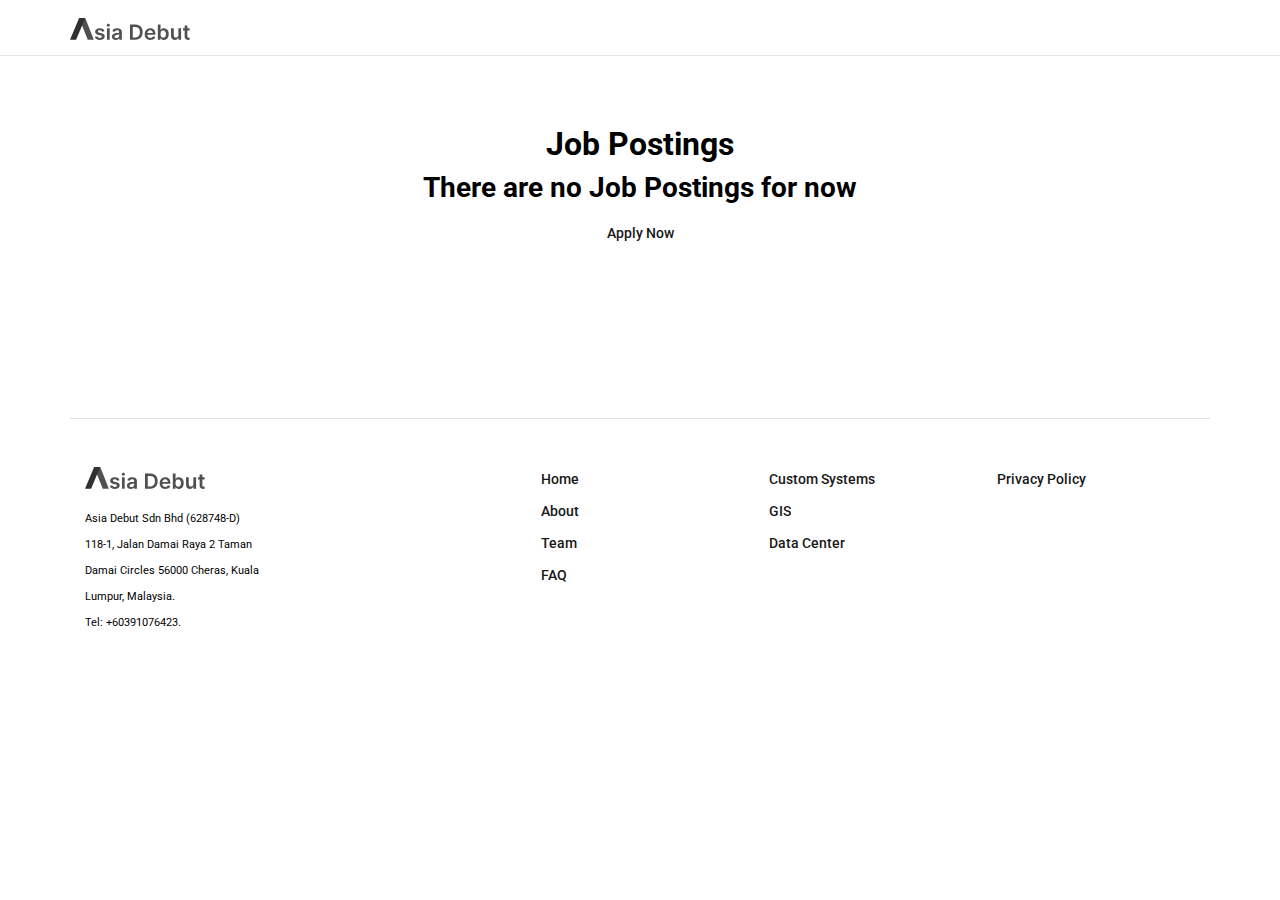
<file: careers.html>
<!doctype html> 
<html lang="zxx">  
<head>
    <title>Asia Debut Sdn Bhd -  Invent Better Differently </title>
    <!-- Required meta tags -->
    <meta charset="utf-8">
    <meta http-equiv="X-UA-Compatible" content="IE=edge">
    <meta name="description" content="malaysia government innovation consultant" />
    <meta name="keywords" content="asia debut, koridor utiliti, corridor platform, geospatial " />
    <meta name="developer" content="mac jake"> 
    <meta name="viewport" content="width=device-width, initial-scale=1, shrink-to-fit=no">
    
    <!-- FAV AND ICONS   --> 
    <link rel="shortcut icon" href="assets/images/favicon.ico">
    <link rel="shortcut icon" href="assets/images/apple-icon.png">
    <link rel="shortcut icon" sizes="72x72" href="assets/images/apple-icon-72x72.png">
    <link rel="shortcut icon" sizes="114x114" href="assets/images/apple-icon-114x114.png">
    
    <!-- Font-->
    <link href="https://fonts.googleapis.com/css?family=Roboto&display=swap" rel="stylesheet">
    <!-- Font Awesome -->
    <link rel="stylesheet" href="assets/icons/font-awesome-4.7.0/css/font-awesome.min.css">
    <link rel="stylesheet" href="assets/icofont/icofont.min.css">
    <!-- Bootstrap CSS -->
    <link rel="stylesheet" href="assets/plugins/css/bootstrap.min.css">
    <!-- Owl Carousel CSS-->
    <link rel="stylesheet" href="assets/plugins/css/owl.css">
    <!-- Fancybox-->
    <link rel="stylesheet" href="assets/plugins/css/jquery.fancybox.min.css">
    <!-- Anime CSS-->
    <link rel="stylesheet" href="assets/plugins/css/revealer.css">        
    <!-- Aos CSS-->        
    <link rel="stylesheet" href="assets/plugins/css/aos.css">       
    <!-- Animate CSS-->       
    <link rel="stylesheet" href="assets/plugins/css/animate.css"> 
    <!-- Custom CSS-->
    <link rel="stylesheet" href="assets/css/styles.css">
    <link rel="stylesheet" href="assets/css/custom.css">
    <!-- Responsive -->
    <link rel="stylesheet" href="assets/css/responsive.css">
    
</head>
<body class="black-bg body-2" >
    <!--
    ===================
        NAVIGATION
    ===================
    -->
    <header class="black-bg mh-header nav-scroll fixed-top mh-xss-mobile-nav" id="zb-header">
        <div class="overlay"></div>
        <div class="container">
            <div class="row">
                <nav class="navbar navbar-expand-lg mh-nav nav-btn" style = "align-items: center;">
                    <a class="navbar-brand" href="index.html" style = "align-items: center;"><img src="assets/images/adsblogo.svg" width="120" alt="" class="img-fluid"></a>
                </nav>
            </div>
        </div>
    </header>

    <!--
    ================
        WHAT I DO 
    ================
    -->    

    <section class="section-padding relative resume-do" id="service">  
        <div class="container">
            <div class="row">
                <div class="col-md-12 text-center">
                    <h2 class="resume-title">Job Postings</h2>

                    <div class="job-posting">
                        <h3>There are no Job Postings for now</h3>
                        <p></p>
                        <a href="#" class = "btn-apply">Apply Now</a>
                    </div>

                    <!--<div class="job-posting">
                        <h3>Job Title 2</h3>
                        <p>Description for Job 2.</p>
                        <a href="#" class = "btn-apply">Apply Now</a>
                    </div>
                    -->

                </div>
            </div>
        </div>
    </section>


    <footer class="footer">
        <div class="container">
            <footer class="row row-cols-1 row-cols-sm-2 row-cols-md-5 py-5 my-5 border-top">
              <div class="col mb-3">

                <a class="d-flex align-items-center mb-3 link-dark text-decoration-none" href="index.html"><img src="assets/images/adsblogo.svg" width="120" alt="" class="img-fluid"></a>
                <small>Asia Debut Sdn Bhd (628748-D)<br>
                    118-1, Jalan Damai Raya 2 Taman Damai Circles 56000 Cheras, Kuala Lumpur, Malaysia.<br>
                    Tel: +60391076423.
                </small>
            </div>
          
              <div class="col mb-3">
          
              </div>
          
              <div class="col mb-3">
                <ul class="nav flex-column">
                  <li class="nav-item mb-2"><a href="index.html" class="nav-link p-0 ">Home</a></li>
                  <li class="nav-item mb-2"><a href="about.html" class="nav-link p-0 ">About</a></li>
                  <li class="nav-item mb-2"><a href="team.html" class="nav-link p-0">Team</a></li>
                  <li class="nav-item mb-2"><a href="faq.html" class="nav-link p-0 ">FAQ</a></li>
                </ul>
              </div>
          
              <div class="col mb-3">
                <ul class="nav flex-column">
                  
                  <li class="nav-item mb-2"><a href="custom-system.html" class="nav-link p-0 ">Custom Systems</a></li>
                  <li class="nav-item mb-2"><a href="gis.html" class="nav-link p-0 ">GIS</a></li>
                  <li class="nav-item mb-2"><a href="data-center.html" class="nav-link p-0 ">Data Center</a></li>
                </ul>
              </div>
          
              <div class="col mb-3">
                <ul class="nav flex-column">
                    <li class="nav-item mb-2"><a href="privacy-policy.html" class="nav-link p-0 ">Privacy Policy</a></li>
                </ul>
              </div>
            </footer>
          </div>
      </footer>

    <!--
    ==============
    * JS Files *
    ==============
    -->

    <!-- jQuery first, then Popper.js, then Bootstrap JS -->

    <!-- jQuery -->
    <script src="assets/plugins/js/jquery.min.js"></script>
    <!-- popper -->
    <script src="assets/plugins/js/popper.min.js"></script>
    <!-- bootstrap -->
    <script src="assets/plugins/js/bootstrap.min.js"></script>
    <!-- waypoint  -->
    <script src="assets/plugins/js/waypoints.min.js"></script>
    <!-- owl carousel -->
    <script src="assets/plugins/js/owl.carousel.js"></script>
    <!-- validator -->
    <script src="assets/plugins/js/validator.min.js"></script>
    <!-- wow -->
    <script src="assets/plugins/js/wow.min.js"></script>
    <!-- jquery nav -->
    <script src="assets/plugins/js/jquery.nav.js"></script>
    <!-- Isotop -->
    <script src="assets/plugins/js/isotope.pkgd.js"></script>
    <script src="assets/plugins/js/packery-mode.pkgd.js"></script>
    <!-- Fancybox js-->
    <script src="assets/plugins/js/jquery.fancybox.min.js"></script>
    <!-- AOS  -->
    <script src="assets/plugins/js/aos.js"></script>
    <script src="assets/plugins/js/wow.min.js"></script>
    <script src="assets/plugins/js/TweenMax.min.js"></script>
    <!-- Parallax -->
    <script src="assets/plugins/js/simpleParallax.min.js"></script>
    <script src="assets/plugins/js/typed.js"></script>
    <!-- Scroll Effect -->    
    <script src="assets/plugins/js/anime.min.js"></script>    
    <script src="assets/plugins/js/scrollMonitor.js"></script>    
    <script src="assets/plugins/js/scroll-effect.js"></script>  
    <!-- Custom Scripts-->
    <script src="assets/js/custom-scripts.js"></script>   
    

</body>
</html>
</file>
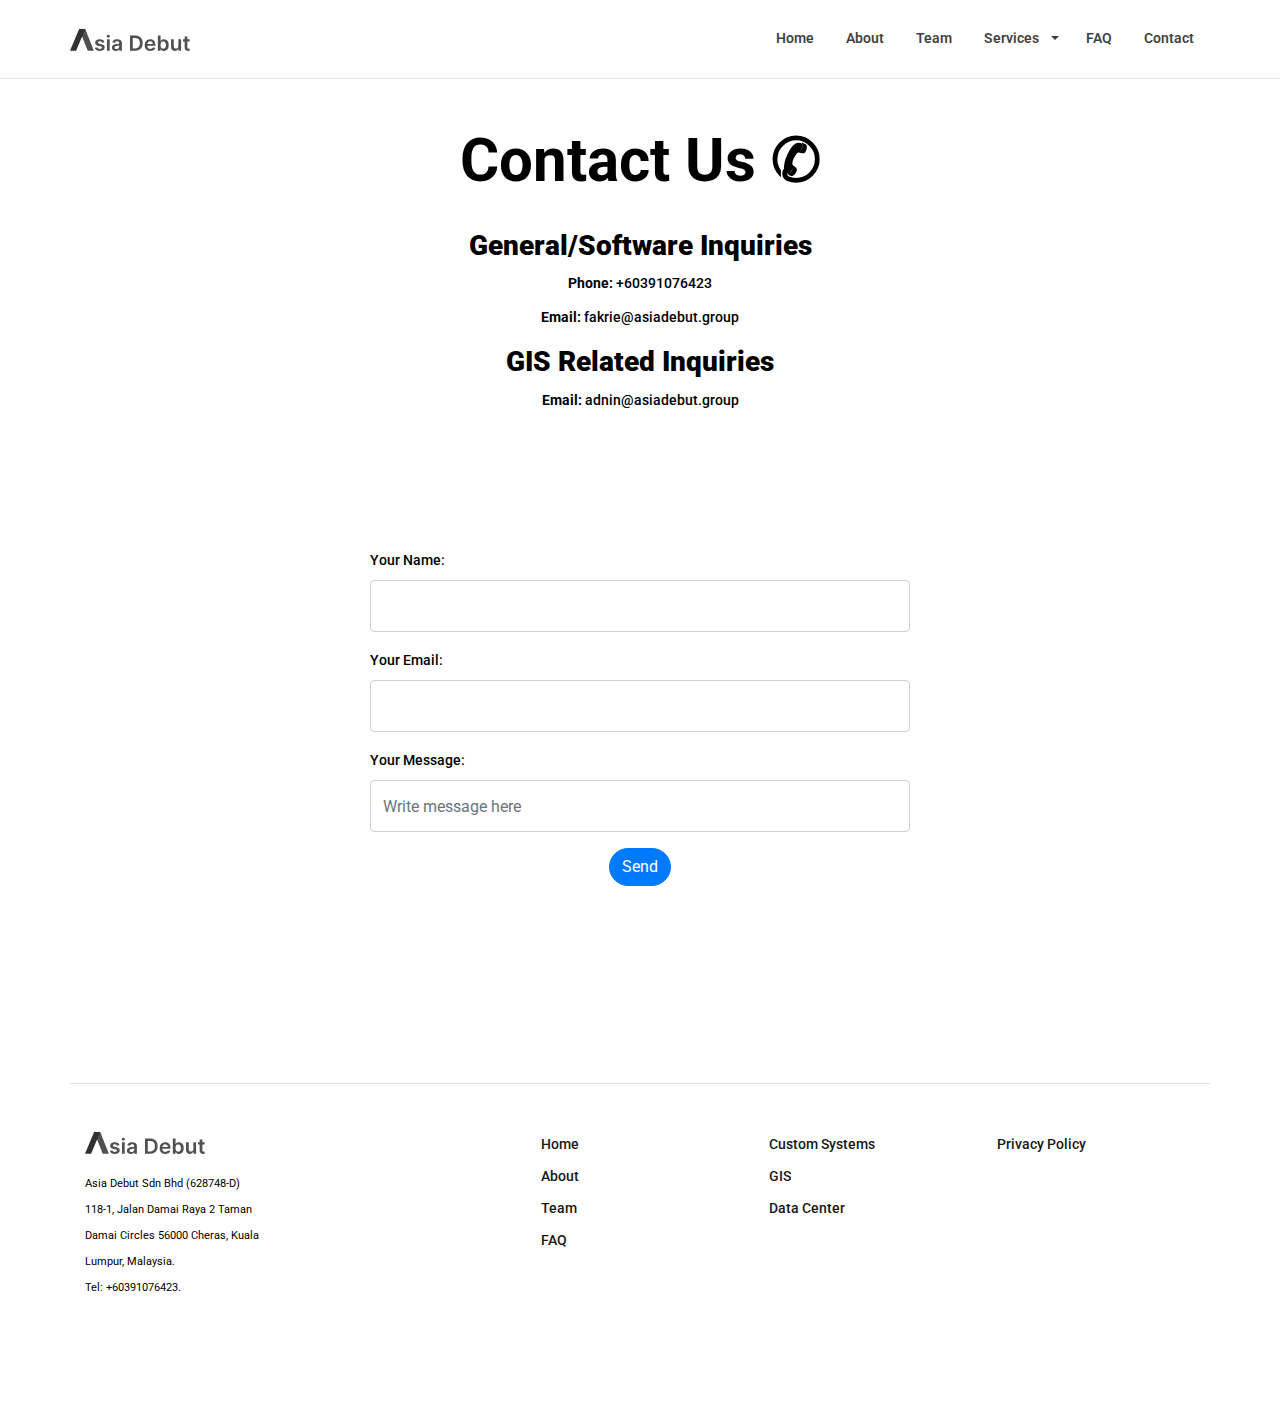
<file: contact.html>
<!doctype html> 
<html lang="zxx">  
<head>
    <title>Asia Debut Sdn Bhd -  Invent Better Differently </title>
    <!-- Required meta tags -->
    <meta charset="utf-8">
    <meta http-equiv="X-UA-Compatible" content="IE=edge">
    <meta name="description" content="malaysia government innovation consultant" />
    <meta name="keywords" content="asia debut, koridor utiliti, corridor platform, geospatial " />
    <meta name="developer" content="mac jake"> 
    <meta name="viewport" content="width=device-width, initial-scale=1, shrink-to-fit=no">
    
    <!-- FAV AND ICONS   --> 
    <link rel="shortcut icon" href="assets/images/favicon.ico">
    <link rel="shortcut icon" href="assets/images/apple-icon.png">
    <link rel="shortcut icon" sizes="72x72" href="assets/images/apple-icon-72x72.png">
    <link rel="shortcut icon" sizes="114x114" href="assets/images/apple-icon-114x114.png">
    
    <!-- Font-->
    <link href="https://fonts.googleapis.com/css?family=Roboto&display=swap" rel="stylesheet">
    <!-- Font Awesome -->
    <link rel="stylesheet" href="assets/icons/font-awesome-4.7.0/css/font-awesome.min.css">
    <link rel="stylesheet" href="assets/icofont/icofont.min.css">
    <!-- Bootstrap CSS -->
    <link rel="stylesheet" href="assets/plugins/css/bootstrap.min.css">
    <!-- Owl Carousel CSS-->
    <link rel="stylesheet" href="assets/plugins/css/owl.css">
    <!-- Fancybox-->
    <link rel="stylesheet" href="assets/plugins/css/jquery.fancybox.min.css">
    <!-- Anime CSS-->
    <link rel="stylesheet" href="assets/plugins/css/revealer.css">        
    <!-- Aos CSS-->        
    <link rel="stylesheet" href="assets/plugins/css/aos.css">       
    <!-- Animate CSS-->       
    <link rel="stylesheet" href="assets/plugins/css/animate.css"> 
    <!-- Custom CSS-->
    <link rel="stylesheet" href="assets/css/styles.css">
    <link rel="stylesheet" href="assets/css/custom.css">
    <!-- Responsive -->
    <link rel="stylesheet" href="assets/css/responsive.css">
    <style>
        .main-content iframe[src] {
    opacity: 1;
}
    </style>
    
</head>
<body class="black-bg body-2" >
    <!--
    ===================
        NAVIGATION
    ===================
    -->
    <header class="black-bg mh-header nav-scroll fixed-top mh-xss-mobile-nav" id="zb-header";>
        <div class="overlay"></div>
    <div class="container">
        <div class="row">
            <nav class="navbar navbar-expand-lg mh-nav nav-btn">
                <a class="navbar-brand" href="index.html"><img src="assets/images/adsblogo.svg" width="120" alt="" class="img-fluid"></a>
                <button class="navbar-toggler" type="button" data-toggle="collapse" data-target="#navbarSupportedContent" 
                    aria-controls="navbarSupportedContent" aria-expanded="false" aria-label="Toggle navigation">
                    <span class="navbar-toggler-icon icon">
                        <i class="fa fa-bars"></i>
                    </span>
                </button>                    
                <div class="collapse navbar-collapse" id="navbarSupportedContent">
                    <ul class="navbar-nav mr-0 ml-auto">
                        <li class="nav-item">
                            <a class="nav-link" href="index.html">Home</a>
                        </li>                         
                        <li class="nav-item">
                            <a class="nav-link" href="about.html">About</a>
                        </li>
                        <li class="nav-item">
                            <a class="nav-link " href="team.html">Team</a>
                        </li>
                        <li class="nav-item dropdown">
                            <a class="nav-link dropdown-toggle" href="#" id="servicesDropdownList" role="button">
                                Services
                            </a>
                            <div id = "servicesDropdown" class="dropdown-menu">
                                <a class="dropdown-item" href="custom-system.html">Custom Systems</a>
                                <a class="dropdown-item" href="gis.html">GIS</a>
                                <a class="dropdown-item" href="data-center.html">Data Center</a>
                            </div>
                        </li>
                        <li class="nav-item">
                            <a class="nav-link" href="faq.html">FAQ</a>
                        </li>                                                          
                        <li class="nav-item">
                            <a class="nav-link" href="contact.html">Contact</a>
                        </li>                
                    </ul>
                </div>
            </nav>
        </div>
    </header>

    <!--
    ================
        WHAT I DO 
    ================
    -->    

    <section class="section-padding relative resume-do" id="service">
        <div class="container">
            <div class="row" style="margin-bottom: 70px;">
                <div class="col-md-12 text-center">
                    <div class="resume-title">
                        <h2 style="font-size: 60px;" class="bounce">Contact Us ✆</h2>
                        <br>
    
                        <div class="contact-section" style="margin-bottom: 50px;">
                            <h3><strong>General/Software Inquiries</strong></h3>
                            <ul>
                                <li><strong>Phone:</strong> +60391076423 </li>
                                <li style="margin-top: 10px;"><strong>Email:</strong> fakrie@asiadebut.group</br>
                            </ul>
                            <p></p>
                            <h3><strong>GIS Related Inquiries</strong></h3>
                            <ul>
                            <li style="margin-top: 10px;"><strong>Email:</strong> adnin@asiadebut.group</br>
                            </ul>
                        </div> 
                    </div>
                </div>
            </div>
    
            <div class="row justify-content-center">
                <div class="col-md-6">
                    <div class="contact-form">
                        <form action="https://api.web3forms.com/submit" method="POST">
                            <div class="form-group">
                            <input type="hidden" name="access_key" value="60b56b51-ba5b-499a-9452-2d47d4f4460c">
                            </div>
                            <div class="form-group">
                                <label for="name">Your Name:</label>
                                <input type="text" class="form-control" name="name" required>
                            </div>
                            <div class="form-group">
                                <label for="email">Your Email:</label>
                                <input type="email" class="form-control" name="email" required>
                            </div>
                            <div class="form-group">
                                <label for="message">Your Message:</label>
                                <input type="text" class="form-control" name="message" placeholder="Write message here" required>
                            </div>
                            <div class="form-group text-center mb-4">
                                <button class="btn btn-primary" type="submit">Send</button>
                            </div>
                        </form>                 
                    </div>
                </div>
            </div>
        </div>
    </section>
    
    <footer class="footer">
        <div class="container">
            <footer class="row row-cols-1 row-cols-sm-2 row-cols-md-5 py-5 my-5 border-top">
              <div class="col mb-3">

                <a class="d-flex align-items-center mb-3 link-dark text-decoration-none" href="index.html"><img src="assets/images/adsblogo.svg" width="120" alt="" class="img-fluid"></a>
                <small>Asia Debut Sdn Bhd (628748-D)<br>
                    118-1, Jalan Damai Raya 2 Taman Damai Circles 56000 Cheras, Kuala Lumpur, Malaysia.<br>
                    Tel: +60391076423.
                </small>
            </div>
          
              <div class="col mb-3">
          
              </div>
          
              <div class="col mb-3">
                <ul class="nav flex-column">
                  <li class="nav-item mb-2"><a href="index.html" class="nav-link p-0 ">Home</a></li>
                  <li class="nav-item mb-2"><a href="about.html" class="nav-link p-0 ">About</a></li>
                  <li class="nav-item mb-2"><a href="team.html" class="nav-link p-0">Team</a></li>
                  <li class="nav-item mb-2"><a href="faq.html" class="nav-link p-0 ">FAQ</a></li>
                </ul>
              </div>
          
              <div class="col mb-3">
                <ul class="nav flex-column">
                  
                  <li class="nav-item mb-2"><a href="custom-system.html" class="nav-link p-0 ">Custom Systems</a></li>
                  <li class="nav-item mb-2"><a href="gis.html" class="nav-link p-0 ">GIS</a></li>
                  <li class="nav-item mb-2"><a href="data-center.html" class="nav-link p-0 ">Data Center</a></li>
                </ul>
              </div>
          
              <div class="col mb-3">
                <ul class="nav flex-column">
                    <li class="nav-item mb-2"><a href="privacy-policy.html" class="nav-link p-0 ">Privacy Policy</a></li>
                </ul>
              </div>
            </footer>
          </div>
      </footer>

    <!--
    ==============
    * JS Files *
    ==============
    -->

    <!-- jQuery first, then Popper.js, then Bootstrap JS -->

    <!-- jQuery -->
    <script src="assets/plugins/js/jquery.min.js"></script>
    <!-- popper -->
    <script src="assets/plugins/js/popper.min.js"></script>
    <!-- bootstrap -->
    <script src="assets/plugins/js/bootstrap.min.js"></script>
    <!-- waypoint  -->
    <script src="assets/plugins/js/waypoints.min.js"></script>
    <!-- owl carousel -->
    <script src="assets/plugins/js/owl.carousel.js"></script>
    <!-- validator -->
    <script src="assets/plugins/js/validator.min.js"></script>
    <!-- wow -->
    <script src="assets/plugins/js/wow.min.js"></script>
    <!-- jquery nav -->
    <script src="assets/plugins/js/jquery.nav.js"></script>
    <!-- Isotop -->
    <script src="assets/plugins/js/isotope.pkgd.js"></script>
    <script src="assets/plugins/js/packery-mode.pkgd.js"></script>
    <!-- Fancybox js-->
    <script src="assets/plugins/js/jquery.fancybox.min.js"></script>
    <!-- AOS  -->
    <script src="assets/plugins/js/aos.js"></script>
    <script src="assets/plugins/js/wow.min.js"></script>
    <script src="assets/plugins/js/TweenMax.min.js"></script>
    <!-- Parallax -->
    <script src="assets/plugins/js/simpleParallax.min.js"></script>
    <script src="assets/plugins/js/typed.js"></script>
    <!-- Scroll Effect -->    
    <script src="assets/plugins/js/anime.min.js"></script>    
    <script src="assets/plugins/js/scrollMonitor.js"></script>    
    <script src="assets/plugins/js/scroll-effect.js"></script>  
    <!-- Custom Scripts-->
    <script src="assets/js/custom-scripts.js"></script>   
    <!-- Navigation Drop Down Script--> 
    <script src="assets/js/navdropdown.js"></script>  

</body>
</html>
</file>
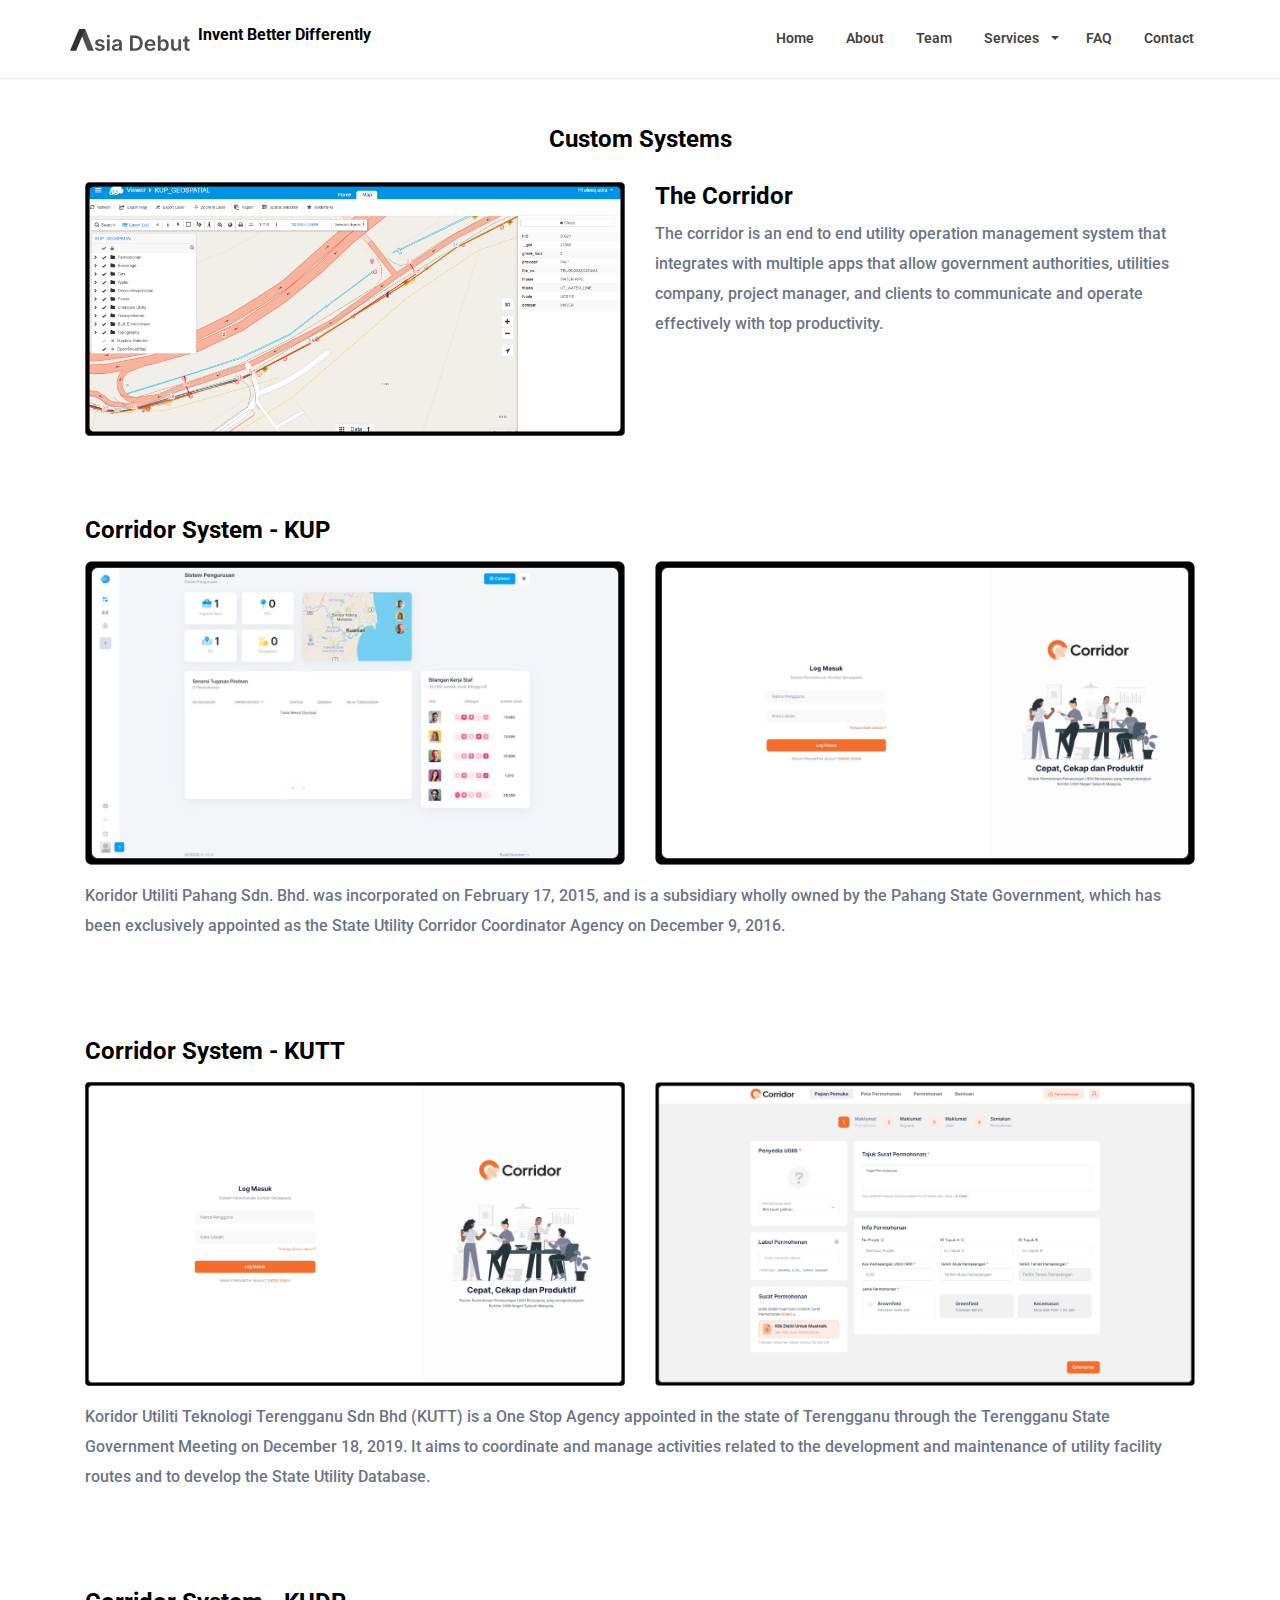
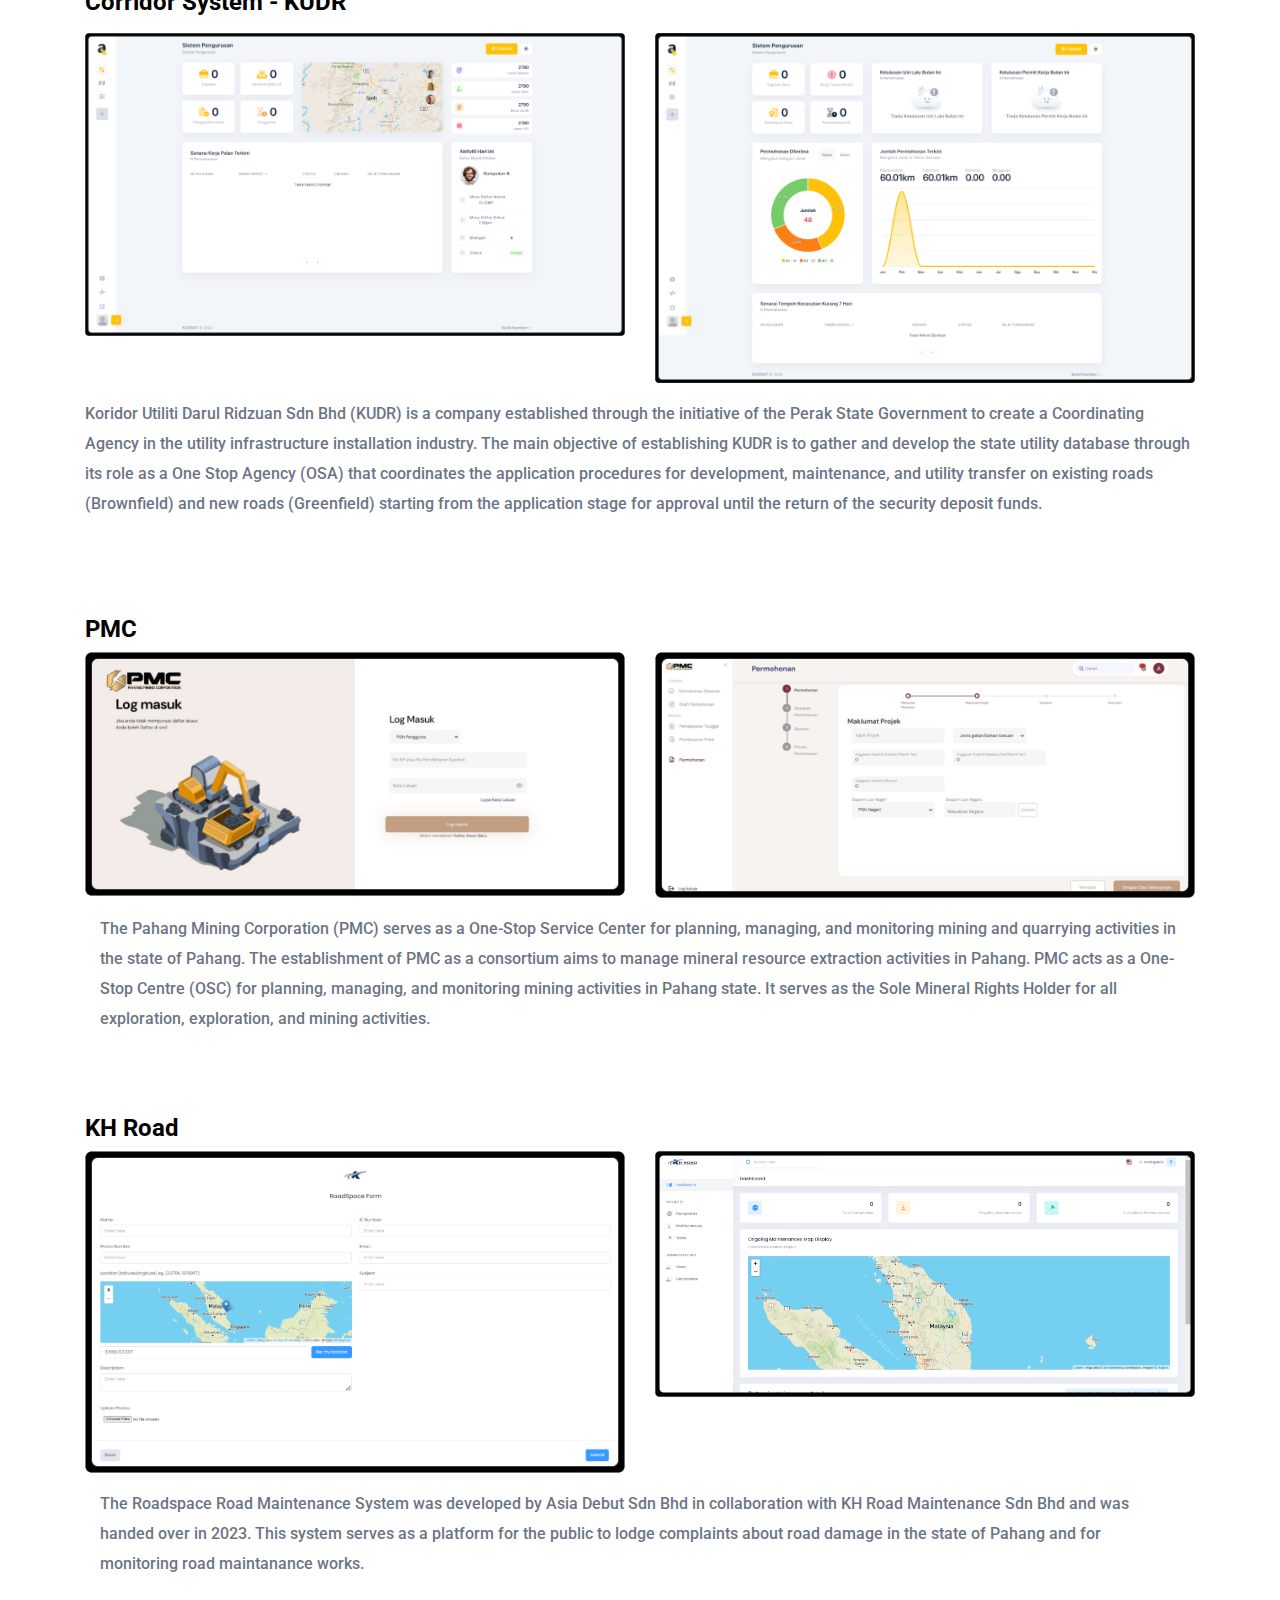
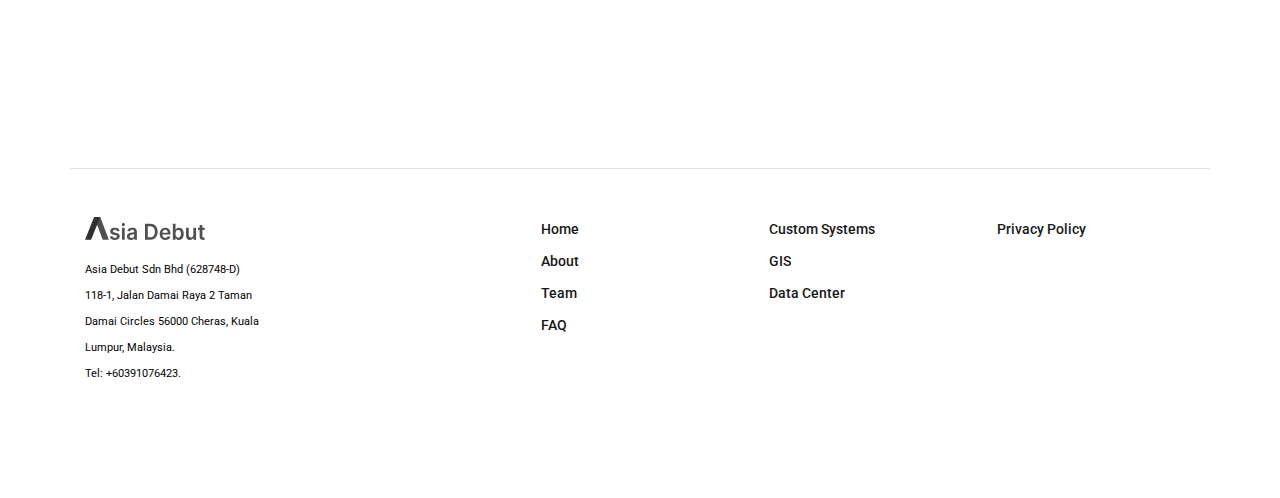
<file: custom-system.html>
<!doctype html> 
<html lang="zxx">  
<head>
    <title>Asia Debut Sdn Bhd -  Invent Better Differently </title>
    <!-- Required meta tags -->
    <meta charset="utf-8">
    <meta http-equiv="X-UA-Compatible" content="IE=edge">
    <meta name="description" content="malaysia government innovation consultant" />
    <meta name="keywords" content="asia debut, koridor utiliti, corridor platform, geospatial " />
    <meta name="developer" content="mac jake"> 
    <meta name="viewport" content="width=device-width, initial-scale=1, shrink-to-fit=no">
    
    <!-- FAV AND ICONS   --> 
    <link rel="shortcut icon" href="assets/images/favicon.ico">
    <link rel="shortcut icon" href="assets/images/apple-icon.png">
    <link rel="shortcut icon" sizes="72x72" href="assets/images/apple-icon-72x72.png">
    <link rel="shortcut icon" sizes="114x114" href="assets/images/apple-icon-114x114.png">
    
    <!-- Font-->
    <link href="https://fonts.googleapis.com/css?family=Roboto&display=swap" rel="stylesheet">
    <!-- Font Awesome -->
    <link rel="stylesheet" href="assets/icons/font-awesome-4.7.0/css/font-awesome.min.css">
    <link rel="stylesheet" href="assets/icofont/icofont.min.css">
    <!-- Bootstrap CSS -->
    <link rel="stylesheet" href="assets/plugins/css/bootstrap.min.css">
    <!-- Owl Carousel CSS-->
    <link rel="stylesheet" href="assets/plugins/css/owl.css">
    <!-- Fancybox-->
    <link rel="stylesheet" href="assets/plugins/css/jquery.fancybox.min.css">
    <!-- Anime CSS-->
    <link rel="stylesheet" href="assets/plugins/css/revealer.css">        
    <!-- Aos CSS-->        
    <link rel="stylesheet" href="assets/plugins/css/aos.css">       
    <!-- Animate CSS-->       
    <link rel="stylesheet" href="assets/plugins/css/animate.css"> 
    <!-- Custom CSS-->
    <link rel="stylesheet" href="assets/css/styles.css">
    <link rel="stylesheet" href="assets/css/custom.css">
    <!-- Responsive -->
    <link rel="stylesheet" href="assets/css/responsive.css">
    
</head>
<body class="black-bg body-2" >
    <!--
    ===================
        NAVIGATION
    ===================
    -->
    <header class="black-bg mh-header nav-scroll fixed-top mh-xss-mobile-nav" id="zb-header";>
        <div class="overlay"></div>
    <div class="container">
        <div class="row">
            <nav class="navbar navbar-expand-lg mh-nav nav-btn">
                <a class="navbar-brand" href="index.html" style="margin-right: 0.5rem"><img id="company-logo" src="assets/images/adsblogo.svg" width="120" alt="" class="img-fluid"></a>
                <span class="secondary-animation"><h6>Invent Better Differently</h6></span>
                <button class="navbar-toggler" type="button" data-toggle="collapse" data-target="#navbarSupportedContent" 
                    aria-controls="navbarSupportedContent" aria-expanded="false" aria-label="Toggle navigation">
                    <span class="navbar-toggler-icon icon">
                        <i class="fa fa-bars"></i>
                    </span>
                </button>                    
                <div class="collapse navbar-collapse" id="navbarSupportedContent">
                    <ul class="navbar-nav mr-0 ml-auto">
                        <li class="nav-item">
                            <a class="nav-link" href="index.html">Home</a>
                        </li>                         
                        <li class="nav-item">
                            <a class="nav-link" href="about.html">About</a>
                        </li>
                        <li class="nav-item">
                            <a class="nav-link " href="team.html">Team</a>
                        </li>
                        <li class="nav-item dropdown">
                            <a class="nav-link dropdown-toggle" href="#" id="servicesDropdownList" role="button">
                                Services
                            </a>
                            <div id = "servicesDropdown" class="dropdown-menu">
                                <a class="dropdown-item" href="custom-system.html">Custom Systems</a>
                                <a class="dropdown-item" href="gis.html">GIS</a>
                                <a class="dropdown-item" href="data-center.html">Data Center</a>
                            </div>
                        </li>
                        <li class="nav-item">
                            <a class="nav-link" href="faq.html">FAQ</a>
                        </li>                                                          
                        <li class="nav-item">
                            <a class="nav-link" href="contact.html">Contact</a>
                        </li>                
                    </ul>
                </div>
            </nav>
        </div>
    </header>

    <!--
    ================
        WHAT I DO 
    ================
    -->    
 
    <section class="section-padding relative resume-do" id="service">
        <div class="container">

            <div class="row" style="margin-bottom: 20px;">
                <div class="col-md-12 text-center">
                        <h4>Custom Systems</h4>
                </div>
            </div>

            <div class="row">
                <div class="col-md-6">
                    <div class="resume-title">
                        <img src="assets/images/corridor.jpg" alt="" class="img-fluid">
                    </div>
                </div>

                <div class="col-md-6">
                    <div class="resume-title">
                        <h4>The Corridor</h4>
                        <p>The corridor is an end to end utility operation management system that integrates with multiple apps that allow government authorities, utilities company, project manager, and clients to communicate and operate effectively with top productivity.</p>
                    </div>
                </div>
            </div>

            <div class="row offsettop">
                <div class="col-md-6 ">
                    <div class="resume-title">
                        <h4>Corridor System - KUP</h4>
                        <p> 
                        </p>
                    </div>
                </div>
            </div>

            <div class="row">
                <div class="col-md-6">
                    <div class="resume-title ">
                        <img src="assets\images\kup-system-pengurusan.jpg" alt="" class="img-fluid">
                        </p>
                    </div>
                </div>

                <div class="col-md-6">
                    <div class="resume-title ">
                        <img src="assets\images\kup-login.jpg" alt="" class="img-fluid">
                        </p>
                    </div>
                </div>

                <div class="col-md-12">
                    <div class="resume-title">
                        <p>Koridor Utiliti Pahang Sdn. Bhd. was incorporated on February 17, 2015, and is a subsidiary wholly owned by the Pahang State Government, which has been exclusively appointed as the State Utility Corridor Coordinator Agency on December 9, 2016.</p>
                    </div>
                </div>
            </div>

            <div class="row offsettop">
                <div class="col-md-6 ">
                    <div class="resume-title">
                        <h4>Corridor System - KUTT</h4>
                        <p> 
                        </p>
                    </div>
                </div>
            </div>

            <div class="row">
                <div class="col-md-6">
                    <div class="resume-title ">
                        <img src="assets/images/kutt-corridor-login.jpg" alt="" class="img-fluid">
                        </p>
                    </div>
                </div>

                <div class="col-md-6">
                    <div class="resume-title ">
                        <img src="assets\images\kutt-corridor-permohonanBKIL.jpg" alt="" class="img-fluid">
                        </p>
                    </div>
                </div>

                <div class="col-md-12">
                    <div class="resume-title">
                        <p>Koridor Utiliti Teknologi Terengganu Sdn Bhd (KUTT) is a One Stop Agency appointed in the state of Terengganu through the Terengganu State Government Meeting on December 18, 2019. It aims to coordinate and manage activities related to the development and maintenance of utility facility routes and to develop the State Utility Database.</p>
                    </div>
                </div>
            </div>

            <div class="row offsettop">
                <div class="col-md-6 ">
                    <div class="resume-title">
                        <h4>Corridor System - KUDR</h4>
                        <p> 
                        </p>
                    </div>
                </div>
            </div>

            <div class="row">
                <div class="col-md-6">
                    <div class="resume-title ">
                        <img src="assets\images\kudr-dashboard.jpg" alt="" class="img-fluid">
                        </p>
                    </div>
                </div>

                <div class="col-md-6">
                    <div class="resume-title ">
                        <img src="assets\images\kudr-dashboard-ketuaprojek.jpg" alt="" class="img-fluid">
                        </p>
                    </div>
                </div>

                <div class="col-md-12">
                    <div class="resume-title">
                        <p>Koridor Utiliti Darul Ridzuan Sdn Bhd (KUDR) is a company established through the initiative of the Perak State Government to create a Coordinating Agency in the utility infrastructure installation industry. The main objective of establishing KUDR is to gather and develop the state utility database through its role as a One Stop Agency (OSA) that coordinates the application procedures for development, maintenance, and utility transfer on existing roads (Brownfield) and new roads (Greenfield) starting from the application stage for approval until the return of the security deposit funds.</p>
                    </div>
                </div>
            </div>

            <div class="row offsettop">
                <div class="col-md-12">
                    <div class="resume-title">
                        <h4>PMC</h4>
                    </div>
                </div>

                <div class="col-md-6">
                    <div class="resume-title ">
                        <img src="assets\images\pmc-login.jpg" alt="" class="img-fluid">
                        </p>
                    </div>
                </div>

                <div class="col-md-6">
                    <div class="resume-title ">
                        <img src="assets\images\pmc-permohonan.jpg" alt="" class="img-fluid">
                        </p>
                    </div>
                </div>
            </div>

            <div class="col-md-12">
                <div class="resume-title">
                    <p>The Pahang Mining Corporation (PMC) serves as a One-Stop Service Center for planning, managing, and monitoring mining and quarrying activities in the state of Pahang. The establishment of PMC as a consortium aims to manage mineral resource extraction activities in Pahang. PMC acts as a One-Stop Centre (OSC) for planning, managing, and monitoring mining activities in Pahang state. It serves as the Sole Mineral Rights Holder for all exploration, exploration, and mining activities.</p>
                </div>
            </div>

            <div class="row offsettop">
                <div class="col-md-12">
                    <div class="resume-title">
                        <h4>KH Road</h4>
                    </div>
                </div>

                <div class="col-md-6">
                    <div class="resume-title ">
                        <img src="assets\images\roadspace_form.jpg" alt="" class="img-fluid">
                        </p>
                    </div>
                </div>

                <div class="col-md-6">
                    <div class="resume-title ">
                        <img src="assets\images\roadspace_dashboard.jpg" alt="" class="img-fluid">
                        </p>
                    </div>
                </div>
            </div>

            <div class="col-md-12">
                <div class="resume-title">
                    <p>The Roadspace Road Maintenance System was developed by Asia Debut Sdn Bhd in collaboration with KH Road Maintenance Sdn Bhd and was handed over in 2023. This system serves as a platform for the public to lodge complaints about road damage in the state of Pahang and for monitoring road maintanance works.</p>
                    </p>
                </div>
            </div>
        </div>
    </section>

    <!--
    ==============
    * JS Files *
    ==============
    -->

    <!-- jQuery first, then Popper.js, then Bootstrap JS -->

    <!-- jQuery -->
    <script src="assets/plugins/js/jquery.min.js"></script>
    <!-- popper -->
    <script src="assets/plugins/js/popper.min.js"></script>
    <!-- bootstrap -->
    <script src="assets/plugins/js/bootstrap.min.js"></script>
    <!-- waypoint  -->
    <script src="assets/plugins/js/waypoints.min.js"></script>
    <!-- owl carousel -->
    <script src="assets/plugins/js/owl.carousel.js"></script>
    <!-- validator -->
    <script src="assets/plugins/js/validator.min.js"></script>
    <!-- wow -->
    <script src="assets/plugins/js/wow.min.js"></script>
    <!-- jquery nav -->
    <script src="assets/plugins/js/jquery.nav.js"></script>
    <!-- Isotop -->
    <script src="assets/plugins/js/isotope.pkgd.js"></script>
    <script src="assets/plugins/js/packery-mode.pkgd.js"></script>
    <!-- Fancybox js-->
    <script src="assets/plugins/js/jquery.fancybox.min.js"></script>
    <!-- AOS  -->
    <script src="assets/plugins/js/aos.js"></script>
    <script src="assets/plugins/js/wow.min.js"></script>
    <script src="assets/plugins/js/TweenMax.min.js"></script>
    <!-- Parallax -->
    <script src="assets/plugins/js/simpleParallax.min.js"></script>
    <script src="assets/plugins/js/typed.js"></script>
    <!-- Scroll Effect -->    
    <script src="assets/plugins/js/anime.min.js"></script>    
    <script src="assets/plugins/js/scrollMonitor.js"></script>    
    <script src="assets/plugins/js/scroll-effect.js"></script>  
    <!-- Custom Scripts-->
    <script src="assets/js/custom-scripts.js"></script>
    <!-- Navigation Drop Down Script--> 
    <script src="assets/js/navdropdown.js"></script>  
    
</body>

<footer class="footer">
    <div class="container">
        <footer class="row row-cols-1 row-cols-sm-2 row-cols-md-5 py-5 my-5 border-top">
          <div class="col mb-3">

            <a class="d-flex align-items-center mb-3 link-dark text-decoration-none" href="index.html"><img src="assets/images/adsblogo.svg" width="120" alt="" class="img-fluid"></a>
            <small>Asia Debut Sdn Bhd (628748-D)<br>
                118-1, Jalan Damai Raya 2 Taman Damai Circles 56000 Cheras, Kuala Lumpur, Malaysia.<br>
                Tel: +60391076423.
            </small>
        </div>
      
          <div class="col mb-3">
      
          </div>
      
          <div class="col mb-3">
            <ul class="nav flex-column">
              <li class="nav-item mb-2"><a href="index.html" class="nav-link p-0 ">Home</a></li>
              <li class="nav-item mb-2"><a href="about.html" class="nav-link p-0 ">About</a></li>
              <li class="nav-item mb-2"><a href="team.html" class="nav-link p-0 ">Team</a></li>
              
              <li class="nav-item mb-2"><a href="faq.html" class="nav-link p-0 ">FAQ</a></li>
            </ul>
          </div>
      
          <div class="col mb-3">
            <ul class="nav flex-column">
              
              <li class="nav-item mb-2"><a href="custom-system.html" class="nav-link p-0 ">Custom Systems</a></li>
              <li class="nav-item mb-2"><a href="gis.html" class="nav-link p-0 ">GIS</a></li>
              <li class="nav-item mb-2"><a href="data-center.html" class="nav-link p-0 ">Data Center</a></li>
            </ul>
          </div>
      
          <div class="col mb-3">
            <ul class="nav flex-column">
                <li class="nav-item mb-2"><a href="privacy-policy.html" class="nav-link p-0 ">Privacy Policy</a></li>
            </ul>
          </div>
        </footer>
      </div>
  </footer>
  
</html>
</file>
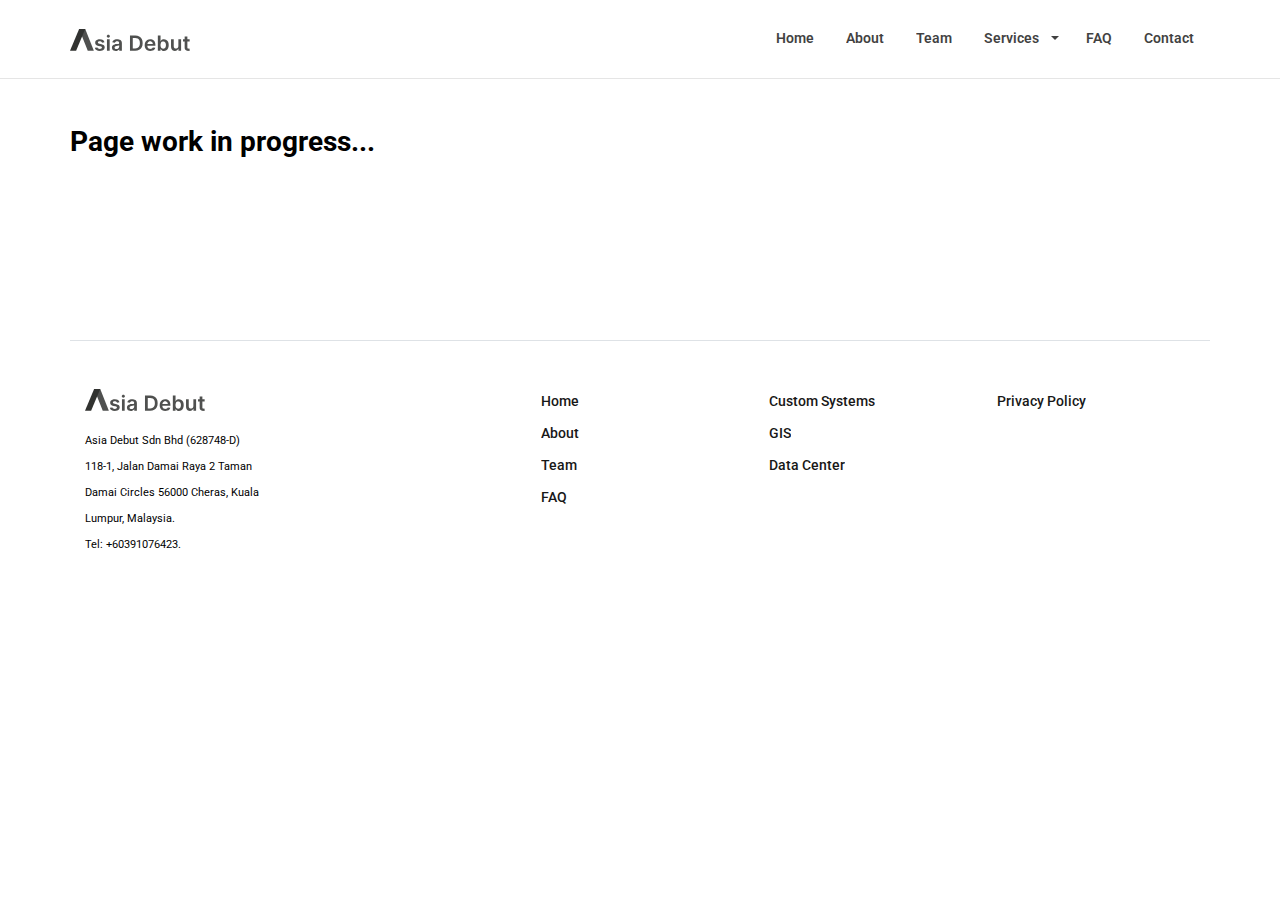
<file: data-center.html>
<!doctype html> 
<html lang="zxx">  
<head>
    <title>Asia Debut Sdn Bhd -  Invent Better Differently </title>
    <!-- Required meta tags -->
    <meta charset="utf-8">
    <meta http-equiv="X-UA-Compatible" content="IE=edge">
    <meta name="description" content="malaysia government innovation consultant" />
    <meta name="keywords" content="asia debut, koridor utiliti, corridor platform, geospatial " />
    <meta name="developer" content="mac jake"> 
    <meta name="viewport" content="width=device-width, initial-scale=1, shrink-to-fit=no">
    
    <!-- FAV AND ICONS   --> 
    <link rel="shortcut icon" href="assets/images/favicon.ico">
    <link rel="shortcut icon" href="assets/images/apple-icon.png">
    <link rel="shortcut icon" sizes="72x72" href="assets/images/apple-icon-72x72.png">
    <link rel="shortcut icon" sizes="114x114" href="assets/images/apple-icon-114x114.png">
    
    <!-- Font-->
    <link href="https://fonts.googleapis.com/css?family=Roboto&display=swap" rel="stylesheet">
    <!-- Font Awesome -->
    <link rel="stylesheet" href="assets/icons/font-awesome-4.7.0/css/font-awesome.min.css">
    <link rel="stylesheet" href="assets/icofont/icofont.min.css">
    <!-- Bootstrap CSS -->
    <link rel="stylesheet" href="assets/plugins/css/bootstrap.min.css">
    <!-- Owl Carousel CSS-->
    <link rel="stylesheet" href="assets/plugins/css/owl.css">
    <!-- Fancybox-->
    <link rel="stylesheet" href="assets/plugins/css/jquery.fancybox.min.css">
    <!-- Anime CSS-->
    <link rel="stylesheet" href="assets/plugins/css/revealer.css">        
    <!-- Aos CSS-->        
    <link rel="stylesheet" href="assets/plugins/css/aos.css">       
    <!-- Animate CSS-->       
    <link rel="stylesheet" href="assets/plugins/css/animate.css"> 
    <!-- Custom CSS-->
    <link rel="stylesheet" href="assets/css/styles.css">
    <link rel="stylesheet" href="assets/css/custom.css">
    <!-- Responsive -->
    <link rel="stylesheet" href="assets/css/responsive.css">
    <style>
        .main-content iframe[src] {
    opacity: 1;
}
    </style>
    
</head>
<body class="black-bg body-2" >
    <!--
    ===================
        NAVIGATION
    ===================
    -->
    <header class="black-bg mh-header nav-scroll fixed-top mh-xss-mobile-nav" id="zb-header";>
        <div class="overlay"></div>
    <div class="container">
        <div class="row">
            <nav class="navbar navbar-expand-lg mh-nav nav-btn">
                <a class="navbar-brand" href="index.html"><img src="assets/images/adsblogo.svg" width="120" alt="" class="img-fluid"></a>
                <button class="navbar-toggler" type="button" data-toggle="collapse" data-target="#navbarSupportedContent" 
                    aria-controls="navbarSupportedContent" aria-expanded="false" aria-label="Toggle navigation">
                    <span class="navbar-toggler-icon icon">
                        <i class="fa fa-bars"></i>
                    </span>
                </button>                    
                <div class="collapse navbar-collapse" id="navbarSupportedContent">
                    <ul class="navbar-nav mr-0 ml-auto">
                        <li class="nav-item">
                            <a class="nav-link" href="index.html">Home</a>
                        </li>                         
                        <li class="nav-item">
                            <a class="nav-link" href="about.html">About</a>
                        </li>
                        <li class="nav-item">
                            <a class="nav-link " href="team.html">Team</a>
                        </li>
                        <li class="nav-item dropdown">
                            <a class="nav-link dropdown-toggle" href="#" id="servicesDropdownList" role="button">
                                Services
                            </a>
                            <div id = "servicesDropdown" class="dropdown-menu">
                                <a class="dropdown-item" href="custom-system.html">Custom Systems</a>
                                <a class="dropdown-item" href="gis.html">GIS</a>
                                <a class="dropdown-item" href="data-center.html">Data Center</a>
                            </div>
                        </li>
                        <li class="nav-item">
                            <a class="nav-link" href="faq.html">FAQ</a>
                        </li>                                                          
                        <li class="nav-item">
                            <a class="nav-link" href="contact.html">Contact</a>
                        </li>                
                    </ul>
                </div>
            </nav>
        </div>
    </header>

    <!--
    ================
        WHAT I DO 
    ================
    -->    


    <section class="section-padding relative resume-do" id="service">  
        <div class="container">
            <div class="row">
                <div class="row">
                    <div class="col-md-12">
                        <h3>Page work in progress...</h3>
                    </div>
                </div>
            </div>
        </div>
    </section>


    <!--
    ==============
    * JS Files *
    ==============
    -->

    <!-- jQuery first, then Popper.js, then Bootstrap JS -->

    <!-- jQuery -->
    <script src="assets/plugins/js/jquery.min.js"></script>
    <!-- popper -->
    <script src="assets/plugins/js/popper.min.js"></script>
    <!-- bootstrap -->
    <script src="assets/plugins/js/bootstrap.min.js"></script>
    <!-- waypoint  -->
    <script src="assets/plugins/js/waypoints.min.js"></script>
    <!-- owl carousel -->
    <script src="assets/plugins/js/owl.carousel.js"></script>
    <!-- validator -->
    <script src="assets/plugins/js/validator.min.js"></script>
    <!-- wow -->
    <script src="assets/plugins/js/wow.min.js"></script>
    <!-- jquery nav -->
    <script src="assets/plugins/js/jquery.nav.js"></script>
    <!-- Isotop -->
    <script src="assets/plugins/js/isotope.pkgd.js"></script>
    <script src="assets/plugins/js/packery-mode.pkgd.js"></script>
    <!-- Fancybox js-->
    <script src="assets/plugins/js/jquery.fancybox.min.js"></script>
    <!-- AOS  -->
    <script src="assets/plugins/js/aos.js"></script>
    <script src="assets/plugins/js/wow.min.js"></script>
    <script src="assets/plugins/js/TweenMax.min.js"></script>
    <!-- Parallax -->
    <script src="assets/plugins/js/simpleParallax.min.js"></script>
    <script src="assets/plugins/js/typed.js"></script>
    <!-- Scroll Effect -->    
    <script src="assets/plugins/js/anime.min.js"></script>    
    <script src="assets/plugins/js/scrollMonitor.js"></script>    
    <script src="assets/plugins/js/scroll-effect.js"></script>  
    <!-- Custom Scripts-->
    <script src="assets/js/custom-scripts.js"></script>   
    <script>      
        new WOW().init();
        var typed = new Typed(".type", {
            strings: ["Geo Spatial","Data", "Innovation"],
            typeSpeed: 50,
            backSpeed: 45,
            loop: true,
        });        
    </script>
    <!-- Technological Script--> 
    <script src="assets/js/technological.js"></script>   
    <!-- Navigation Drop Down Script--> 
    <script src="assets/js/navdropdown.js"></script> 

</body>

<footer class="footer servicefooter">
    <div class="container">
        <footer class="row row-cols-1 row-cols-sm-2 row-cols-md-5 py-5 my-5 border-top">
          <div class="col mb-3">

            <a class="d-flex align-items-center mb-3 link-dark text-decoration-none" href="index.html"><img src="assets/images/adsblogo.svg" width="120" alt="" class="img-fluid"></a>
            <small>Asia Debut Sdn Bhd (628748-D)<br>
                118-1, Jalan Damai Raya 2 Taman Damai Circles 56000 Cheras, Kuala Lumpur, Malaysia.<br>
                Tel: +60391076423.
            </small>

        </div>
      
          <div class="col mb-3">
      
          </div>
      
          <div class="col mb-3">
            <ul class="nav flex-column">
              <li class="nav-item mb-2"><a href="index.html" class="nav-link p-0 ">Home</a></li>
              <li class="nav-item mb-2"><a href="about.html" class="nav-link p-0 ">About</a></li>
              <li class="nav-item mb-2"><a href="team.html" class="nav-link p-0">Team</a></li>
              <li class="nav-item mb-2"><a href="faq.html" class="nav-link p-0 ">FAQ</a></li>
            </ul>
          </div>
      
          <div class="col mb-3">
            <ul class="nav flex-column">
              
              <li class="nav-item mb-2"><a href="custom-system.html" class="nav-link p-0 ">Custom Systems</a></li>
              <li class="nav-item mb-2"><a href="gis.html" class="nav-link p-0 ">GIS</a></li>
              <li class="nav-item mb-2"><a href="data-center.html" class="nav-link p-0 ">Data Center</a></li>
            </ul>
          </div>
      
          <div class="col mb-3">
            <ul class="nav flex-column">
              <li class="nav-item mb-2"><a href="privacy-policy.html" class="nav-link p-0 ">Privacy Policy</a></li>
            </ul>
          </div>
        </footer>
      </div>
  </footer>
</html>
</file>
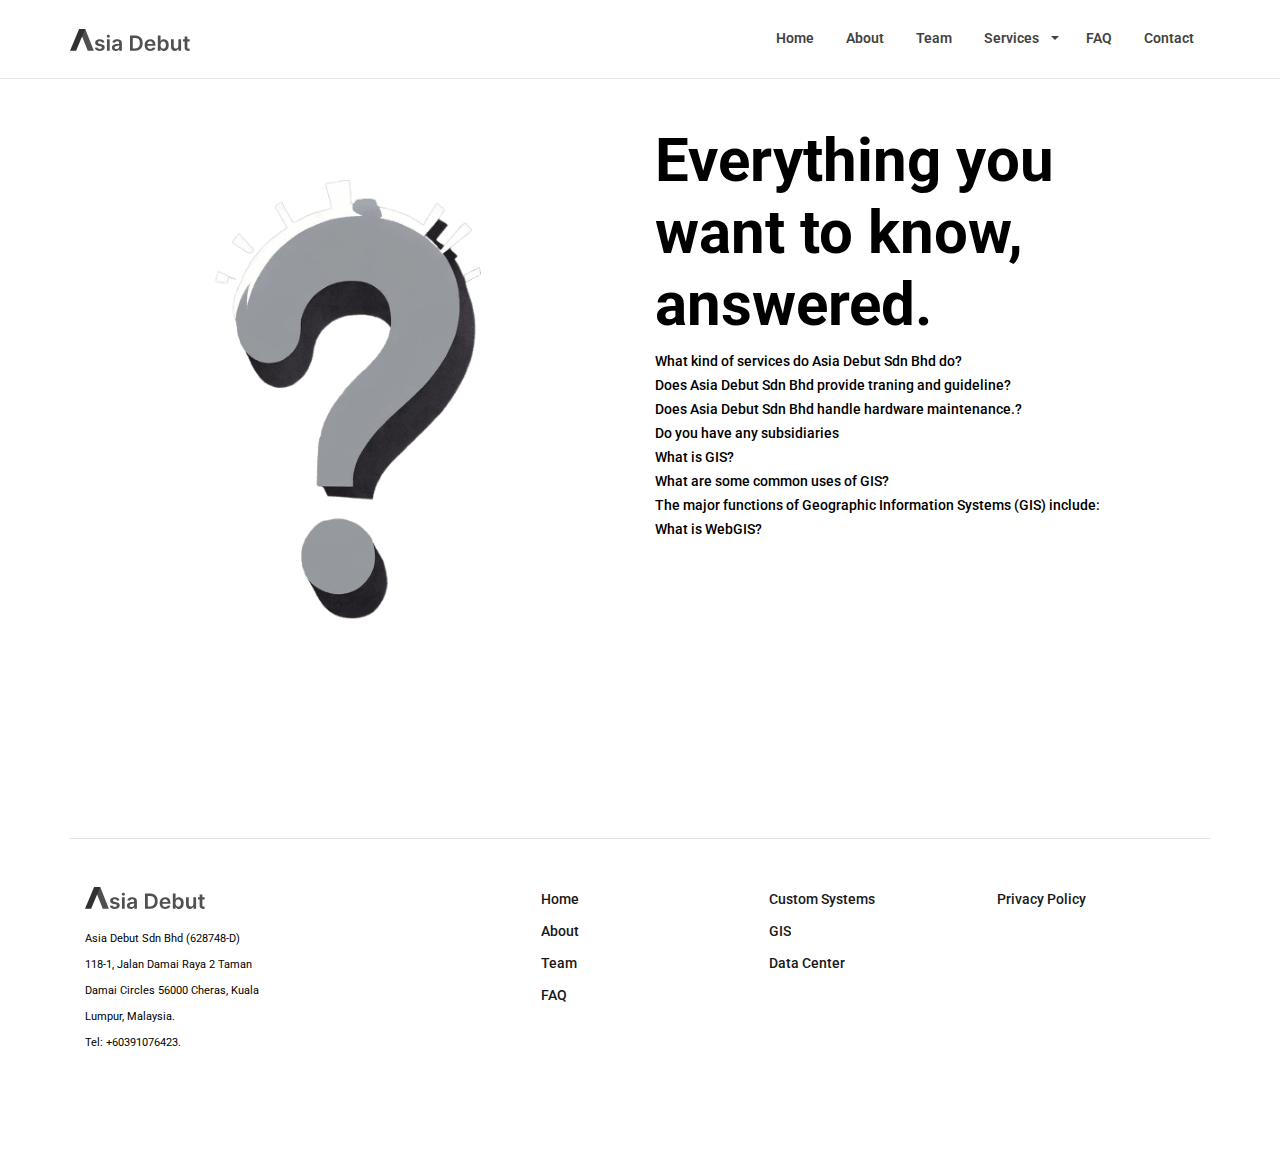
<file: faq.html>
<!doctype html> 
<html lang="zxx">  
<head>
    <title>Asia Debut Sdn Bhd -  Invent Better Differently </title>
    <!-- Required meta tags -->
    <meta charset="utf-8">
    <meta http-equiv="X-UA-Compatible" content="IE=edge">
    <meta name="description" content="malaysia government innovation consultant" />
    <meta name="keywords" content="asia debut, koridor utiliti, corridor platform, geospatial " />
    <meta name="developer" content="mac jake"> 
    <meta name="viewport" content="width=device-width, initial-scale=1, shrink-to-fit=no">
    
    <!-- FAV AND ICONS   --> 
    <link rel="shortcut icon" href="assets/images/favicon.ico">
    <link rel="shortcut icon" href="assets/images/apple-icon.png">
    <link rel="shortcut icon" sizes="72x72" href="assets/images/apple-icon-72x72.png">
    <link rel="shortcut icon" sizes="114x114" href="assets/images/apple-icon-114x114.png">
    
    <!-- Font-->
    <link href="https://fonts.googleapis.com/css?family=Roboto&display=swap" rel="stylesheet">
    <!-- Font Awesome -->
    <link rel="stylesheet" href="assets/icons/font-awesome-4.7.0/css/font-awesome.min.css">
    <link rel="stylesheet" href="assets/icofont/icofont.min.css">
    <!-- Bootstrap CSS -->
    <link rel="stylesheet" href="assets/plugins/css/bootstrap.min.css">
    <!-- Owl Carousel CSS-->
    <link rel="stylesheet" href="assets/plugins/css/owl.css">
    <!-- Fancybox-->
    <link rel="stylesheet" href="assets/plugins/css/jquery.fancybox.min.css">
    <!-- Anime CSS-->
    <link rel="stylesheet" href="assets/plugins/css/revealer.css">        
    <!-- Aos CSS-->        
    <link rel="stylesheet" href="assets/plugins/css/aos.css">       
    <!-- Animate CSS-->       
    <link rel="stylesheet" href="assets/plugins/css/animate.css"> 
    <!-- Custom CSS-->
    <link rel="stylesheet" href="assets/css/styles.css">
    <link rel="stylesheet" href="assets/css/custom.css">
    <!-- Responsive -->
    <link rel="stylesheet" href="assets/css/responsive.css">

</head>
<body class="black-bg body-2" >
    <!--
    ===================
        NAVIGATION
    ===================
    -->
    <header class="black-bg mh-header nav-scroll fixed-top mh-xss-mobile-nav" id="zb-header";>
        <div class="overlay"></div>
    <div class="container">
        <div class="row">
            <nav class="navbar navbar-expand-lg mh-nav nav-btn">
                <a class="navbar-brand" href="index.html"><img src="assets/images/adsblogo.svg" width="120" alt="" class="img-fluid"></a>
                <button class="navbar-toggler" type="button" data-toggle="collapse" data-target="#navbarSupportedContent" 
                    aria-controls="navbarSupportedContent" aria-expanded="false" aria-label="Toggle navigation">
                    <span class="navbar-toggler-icon icon">
                        <i class="fa fa-bars"></i>
                    </span>
                </button>                    
                <div class="collapse navbar-collapse" id="navbarSupportedContent">
                    <ul class="navbar-nav mr-0 ml-auto">
                        <li class="nav-item">
                            <a class="nav-link" href="index.html">Home</a>
                        </li>                         
                        <li class="nav-item">
                            <a class="nav-link" href="about.html">About</a>
                        </li>
                        <li class="nav-item">
                            <a class="nav-link " href="team.html">Team</a>
                        </li>
                        <li class="nav-item dropdown">
                            <a class="nav-link dropdown-toggle" href="#" id="servicesDropdownList" role="button">
                                Services
                            </a>
                            <div id = "servicesDropdown" class="dropdown-menu">
                                <a class="dropdown-item" href="custom-system.html">Custom Systems</a>
                                <a class="dropdown-item" href="gis.html">GIS</a>
                                <a class="dropdown-item" href="data-center.html">Data Center</a>
                            </div>
                        </li>
                        <li class="nav-item">
                            <a class="nav-link" href="faq.html">FAQ</a>
                        </li>                                                          
                        <li class="nav-item">
                            <a class="nav-link" href="contact.html">Contact</a>
                        </li>                
                    </ul>
                </div>
            </nav>
        </div>
    </header>

    <!--
    ================
        WHAT I DO 
    ================
    -->    
    
    <section class="section-padding relative resume-do" id="service">
        <div class="container">
            <div class="row">
                <div class="col-md-6">
                    <!-- FAQ IMAGE -->
                    <img src="assets/images/faq.png" alt="Question Image" style="max-width: 100%; height: auto;">
                </div>
                <div class="col-md-6">
                    <h2 style="font-size: 60px;">Everything you want to know, answered.</h2>
                    <div class="faq-item">

                        <!-- Collapsible FAQ Question 1 -->
                        <div class="faq-question collapsed" data-toggle="collapse" data-target="#faq1">
                            <span class="question-text">What kind of services do Asia Debut Sdn Bhd do?</span>
                            <!-- <span class="toggle-icon">+</span> -->
                        </div>
                        <!-- Collapsible FAQ Answer 1 -->
                        <div id="faq1" class="faqcollapse collapse">
                            <p class="faq-answer">We do web based application, mobile app development, server management and GIS integration.</p>
                        </div>

                        <!-- Collapsible FAQ Question 2 -->
                        <div class="faq-question collapsed" data-toggle="collapse" data-target="#faq2">
                            <span class="question-text">Does Asia Debut Sdn Bhd provide traning and guideline?</span>
                            <!-- <span class="toggle-icon">+</span> -->
                        </div>
                        <!-- Collapsible FAQ Answer 2 -->
                        <div id="faq2" class="faqcollapse collapse">
                            <p class="faq-answer">Yes. Asia Debut Sdn Bhd prepares all the necessary guidelines, SOPs and training materials to ensure smooth operation and reliable outcome</p>
                        </div>

                        <!-- Collapsible FAQ Question 3 -->
                        <div class="faq-question collapsed" data-toggle="collapse" data-target="#faq3">
                            <span class="question-text">Does Asia Debut Sdn Bhd handle hardware maintenance.?</span>
                            <!-- <span class="toggle-icon">+</span> -->
                        </div>
                        <!-- Collapsible FAQ Answer 3 -->
                        <div id="faq3" class="faqcollapse collapse">
                            <p class="faq-answer">Unfortunately Asia Debut Sdn Bhd does not offer maintenance services regarding any computer hardware.</p>
                        </div>

                        <!-- Collapsible FAQ Question 4 -->
                        <div class="faq-question collapsed" data-toggle="collapse" data-target="#faq4">
                            <span class="question-text">Do you have any subsidiaries</span>
                            <!-- <span class="toggle-icon">+</span> -->
                        </div>
                        <!-- Collapsible FAQ Answer 4 -->
                        <div id="faq4" class="faqcollapse collapse">
                            <p class="faq-answer">We also have ADT (ASIA DEBUT TECHNOLOGY) and KAD (KUMPULAN ASIA DEBUT).</p>
                        </div>

                        <!-- Collapsible FAQ Question 5 -->
                        <div class="faq-question collapsed" data-toggle="collapse" data-target="#faq5">
                            <span class="question-text">What is GIS?</span>
                            <!-- <span class="toggle-icon"></span> -->
                        </div>
                        <!-- Collapsible FAQ Answer 5 -->
                        <div id="faq5" class="faqcollapse collapse">
                            <p class="faq-answer">GIS stands for Geographical Information Systems, and it is a technology that involves the collection, analysis, interpretation, visualization, processing, and management of spatial or geographic data. GIS integrates various types of data to create layers of information that can be analyzed and used to make informed decisions.</p>
                        </div>
                        
                        <!-- Collapsible FAQ Question 6 -->
                        <div class="faq-question collapsed" data-toggle="collapse" data-target="#faq6">
                            <span class="question-text">What are some common uses of GIS?</span>
                            <!-- <span class="toggle-icon">+</span> -->
                        </div>
                        <!-- Collapsible FAQ Answer 6 -->
                        <div id="faq6" class="faqcollapse collapse">
                            <p class="faq-answer">GIS is commonly used for mapping and spatial analysis in a variety of fields, including urban planning, natural resource management, emergency management, and transportation.</p>
                        </div>

                        <!-- Collapsible FAQ Question 7 -->
                        <div class="faq-question collapsed" data-toggle="collapse" data-target="#faq7">
                            <span class="question-text">The major functions of Geographic Information Systems (GIS) include:</span>
                            <!-- <span class="toggle-icon">+</span> -->
                        </div>
                        <!-- Collapsible FAQ Answer 7 -->
                        <div id="faq7" class="faqcollapse collapse">
                            <p class="faq-answer">Data acquisition (spatial and non-spatial).</p>
                            <p class="faq-answer">Data processing (data management).</p>
                            <p class="faq-answer">Data analysis (Spatial & statistical analysis).</p>
                            <p class="faq-answer">Data storage (Store data more efficiently).</p>
                            <p class="faq-answer">Data output (Maps, graphs, tables, reports).</p>
                        </div>

                        <!-- Collapsible FAQ Question 8 -->
                        <div class="faq-question collapsed" data-toggle="collapse" data-target="#faq8">
                            <span class="question-text">What is WebGIS?</span>
                            <!-- <span class="toggle-icon">+</span> -->
                        </div>
                        <!-- Collapsible FAQ Answer 8 -->
                        <div id="faq8" class="faqcollapse collapse">
                            <p class="faq-answer">WebGIS, also known as web-based GIS or online GIS, is a type of geographic information system (GIS) that provides access to GIS data and functionality over the internet through a web browser. WebGIS allows users to access and interact with GIS data, maps, and analysis tools without the need for specialized GIS software or equipment. It typically uses web-based mapping technologies, such as OpenLayers, Leaflet, or Google Maps API, to display maps and geospatial data.</p>
                        </div>
                        
                    </div>
                </div>
            </div>
        </div>
    </section>
    

    <footer class="footer">
        <div class="container">
            <footer class="row row-cols-1 row-cols-sm-2 row-cols-md-5 py-5 my-5 border-top">
              <div class="col mb-3">

                <a class="d-flex align-items-center mb-3 link-dark text-decoration-none" href="index.html"><img src="assets/images/adsblogo.svg" width="120" alt="" class="img-fluid"></a>
                <small>Asia Debut Sdn Bhd (628748-D)<br>
                    118-1, Jalan Damai Raya 2 Taman Damai Circles 56000 Cheras, Kuala Lumpur, Malaysia.<br>
                    Tel: +60391076423.
                </small>
                  
            </div>
          
              <div class="col mb-3">
          
              </div>
          
              <div class="col mb-3">
                <ul class="nav flex-column">
                  <li class="nav-item mb-2"><a href="index.html" class="nav-link p-0 ">Home</a></li>
                  <li class="nav-item mb-2"><a href="about.html" class="nav-link p-0 ">About</a></li>
                  <li class="nav-item mb-2"><a href="team.html" class="nav-link p-0">Team</a></li>
                  <li class="nav-item mb-2"><a href="faq.html" class="nav-link p-0 ">FAQ</a></li>
                </ul>
              </div>
          
              <div class="col mb-3">
                <ul class="nav flex-column">
                  
                  <li class="nav-item mb-2"><a href="custom-system.html" class="nav-link p-0 ">Custom Systems</a></li>
                  <li class="nav-item mb-2"><a href="gis.html" class="nav-link p-0 ">GIS</a></li>
                  <li class="nav-item mb-2"><a href="data-center.html" class="nav-link p-0 ">Data Center</a></li>
                </ul>
              </div>
          
              <div class="col mb-3">
                <ul class="nav flex-column">
                    <li class="nav-item mb-2"><a href="privacy-policy.html" class="nav-link p-0 ">Privacy Policy</a></li>
                </ul>
              </div>
            </footer>
          </div>
      </footer>

    <!--
    ==============
    * JS Files *
    ==============
    -->

    <!-- jQuery first, then Popper.js, then Bootstrap JS -->

    <!-- jQuery -->
    <script src="assets/plugins/js/jquery.min.js"></script>
    <!-- popper -->
    <script src="assets/plugins/js/popper.min.js"></script>
    <!-- bootstrap -->
    <script src="assets/plugins/js/bootstrap.min.js"></script>
    <!-- waypoint  -->
    <script src="assets/plugins/js/waypoints.min.js"></script>
    <!-- owl carousel -->
    <script src="assets/plugins/js/owl.carousel.js"></script>
    <!-- validator -->
    <script src="assets/plugins/js/validator.min.js"></script>
    <!-- wow -->
    <script src="assets/plugins/js/wow.min.js"></script>
    <!-- jquery nav -->
    <script src="assets/plugins/js/jquery.nav.js"></script>
    <!-- Isotop -->
    <script src="assets/plugins/js/isotope.pkgd.js"></script>
    <script src="assets/plugins/js/packery-mode.pkgd.js"></script>
    <!-- Fancybox js-->
    <script src="assets/plugins/js/jquery.fancybox.min.js"></script>
    <!-- AOS  -->
    <script src="assets/plugins/js/aos.js"></script>
    <script src="assets/plugins/js/wow.min.js"></script>
    <script src="assets/plugins/js/TweenMax.min.js"></script>
    <!-- Parallax -->
    <script src="assets/plugins/js/simpleParallax.min.js"></script>
    <script src="assets/plugins/js/typed.js"></script>
    <!-- Scroll Effect -->    
    <script src="assets/plugins/js/anime.min.js"></script>    
    <script src="assets/plugins/js/scrollMonitor.js"></script>    
    <script src="assets/plugins/js/scroll-effect.js"></script>  
    <!-- Custom Scripts-->
    <script src="assets/js/custom-scripts.js"></script>   
    
    <!-- Faq Custom Script -->
    <script src="assets\js\faqscripts.js"></script>
    <!-- Navigation Drop Down Script--> 
    <script src="assets/js/navdropdown.js"></script> 

</body>
</html>
</file>
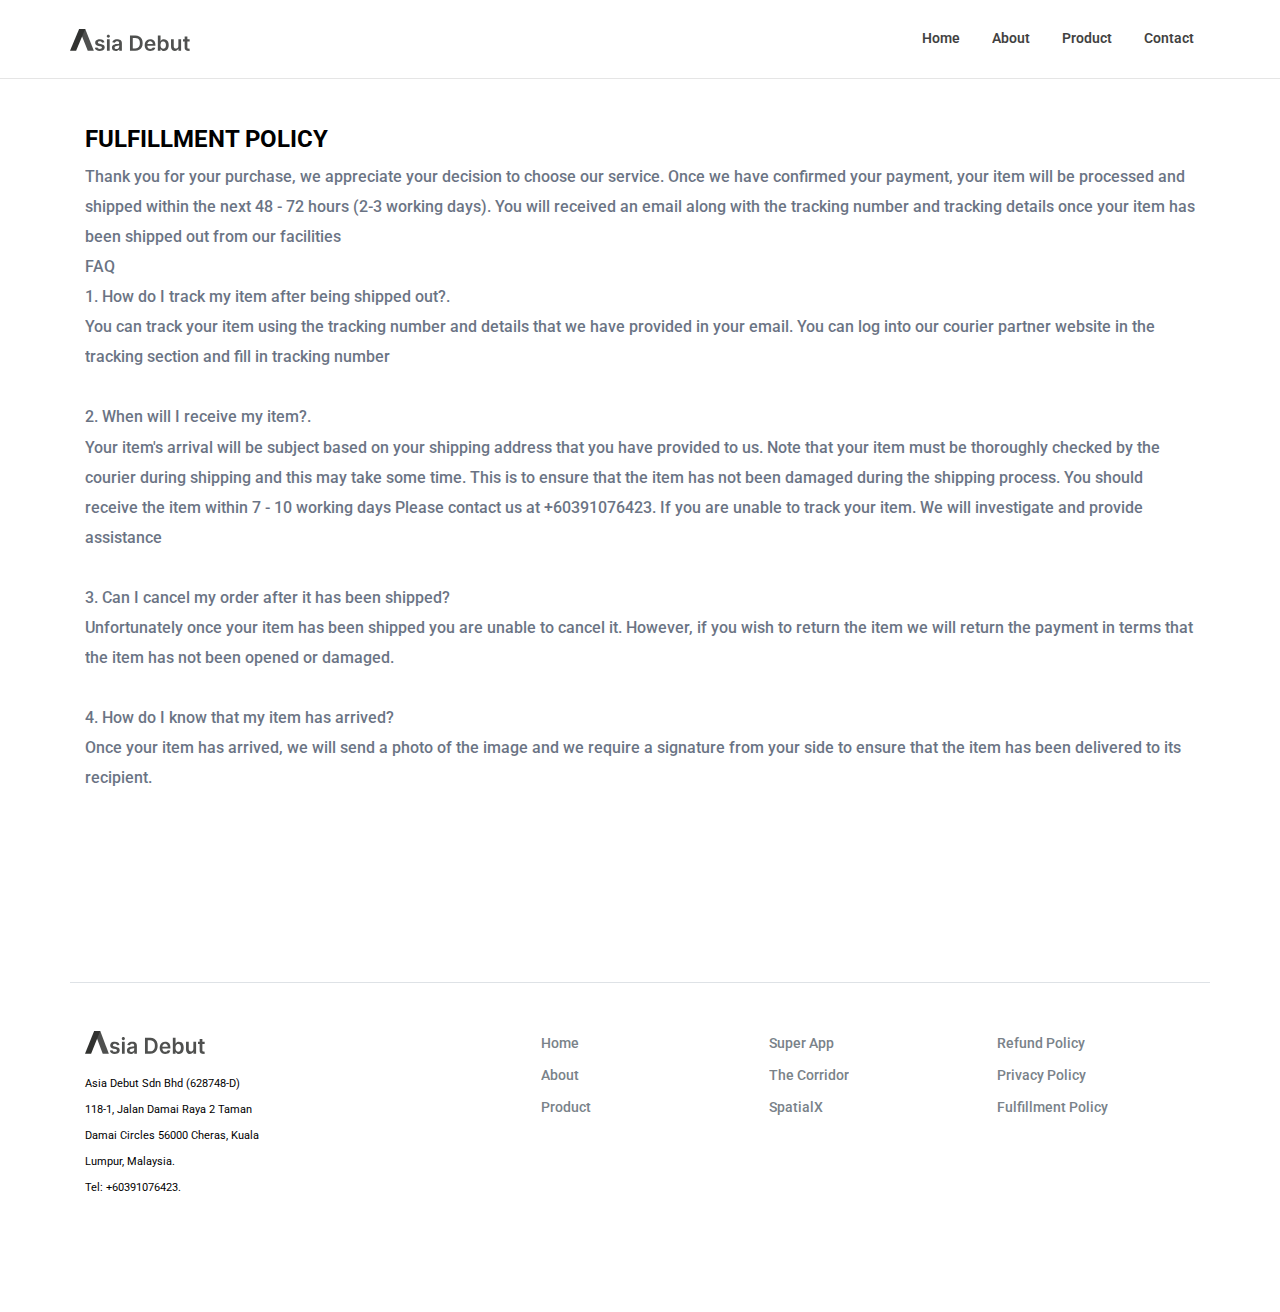
<file: fulfillment-policy.html>
<!doctype html> 
<html lang="zxx">  
<head>
    <title>Asia Debut Sdn Bhd -  Invent Better Differently </title>
    <!-- Required meta tags -->
    <meta charset="utf-8">
    <meta http-equiv="X-UA-Compatible" content="IE=edge">
    <meta name="description" content="malaysia government innovation consultant" />
    <meta name="keywords" content="asia debut, koridor utiliti, corridor platform, geospatial " />
    <meta name="developer" content="mac jake"> 
    <meta name="viewport" content="width=device-width, initial-scale=1, shrink-to-fit=no">
    
    <!-- FAV AND ICONS   --> 
    <link rel="shortcut icon" href="assets/images/favicon.ico">
    <link rel="shortcut icon" href="assets/images/apple-icon.png">
    <link rel="shortcut icon" sizes="72x72" href="assets/images/apple-icon-72x72.png">
    <link rel="shortcut icon" sizes="114x114" href="assets/images/apple-icon-114x114.png">
    
    <!-- Font-->
    <link href="https://fonts.googleapis.com/css?family=Roboto&display=swap" rel="stylesheet">
    <!-- Font Awesome -->
    <link rel="stylesheet" href="assets/icons/font-awesome-4.7.0/css/font-awesome.min.css">
    <link rel="stylesheet" href="assets/icofont/icofont.min.css">
    <!-- Bootstrap CSS -->
    <link rel="stylesheet" href="assets/plugins/css/bootstrap.min.css">
    <!-- Owl Carousel CSS-->
    <link rel="stylesheet" href="assets/plugins/css/owl.css">
    <!-- Fancybox-->
    <link rel="stylesheet" href="assets/plugins/css/jquery.fancybox.min.css">
    <!-- Anime CSS-->
    <link rel="stylesheet" href="assets/plugins/css/revealer.css">        
    <!-- Aos CSS-->        
    <link rel="stylesheet" href="assets/plugins/css/aos.css">       
    <!-- Animate CSS-->       
    <link rel="stylesheet" href="assets/plugins/css/animate.css"> 
    <!-- Custom CSS-->
    <link rel="stylesheet" href="assets/css/styles.css">
    <link rel="stylesheet" href="assets/css/custom.css">
    <!-- Responsive -->
    <link rel="stylesheet" href="assets/css/responsive.css">
    
</head>
<body class="black-bg body-2" >
    <!--
    ===================
        NAVIGATION
    ===================
    -->
    <header class="black-bg mh-header nav-scroll fixed-top mh-xss-mobile-nav" id="zb-header">
        <div class="overlay"></div>
        <div class="container">
            <div class="row">
                <nav class="navbar navbar-expand-lg mh-nav nav-btn">
                    <a class="navbar-brand" href="index.html"><img src="assets/images/adsblogo.svg" width="120" alt="" class="img-fluid"></a>
                    <button class="navbar-toggler" type="button" data-toggle="collapse" data-target="#navbarSupportedContent" 
                        aria-controls="navbarSupportedContent" aria-expanded="false" aria-label="Toggle navigation">
                        <span class="navbar-toggler-icon icon">
                            <i class="fa fa-bars"></i>
                        </span>
                    </button>                    
                    <div class="collapse navbar-collapse" id="navbarSupportedContent">
                        <ul class="navbar-nav mr-0 ml-auto">
                            <li class="nav-item">
                                <a class="nav-link" href="index.html">Home</a>
                            </li>                         
                            <li class="nav-item">
                                <a class="nav-link" href="about.html">About</a>
                            </li>
                            <li class="nav-item">
                                <a class="nav-link " href="product.html">Product</a>
                            </li>
                                                                                 
                            <li class="nav-item">
                                <a class="nav-link" href="contact.html">Contact</a>
                            </li>                
                        </ul>
                    </div>
                </nav>
            </div>
        </div>
    </header>

    <!--
    ================
        WHAT I DO 
    ================
    -->    
    <section class="section-padding relative resume-do aboutus" id="service">  
        <div class="container">
            <div class="row">
                <div class="col-md-12 ">
                    <div class="resume-title " >
                        <h4>FULFILLMENT POLICY</h4>
                        <p>
Thank you for your purchase, we appreciate your decision to choose our service. Once we have confirmed your payment, your item will be processed and shipped within the next 48 - 72 hours (2-3 working days). You will received an email along with the tracking number and tracking details  once your item has been shipped out from our facilities
<br>
FAQ<br>
1. How do I track my item after being shipped out?. <br>
You can track your item using the tracking number and details that we have provided in your email. You can log into our courier partner website in the tracking section and fill in tracking number
<br>
<br>
2. When will I receive my item?.<br>
Your item's arrival will be subject based on your shipping address that you have provided to us. Note that your item must be thoroughly checked by the courier during shipping and this may take some time. This is to ensure that the item has not been damaged during the shipping process. You should receive the item within 7 - 10 working days Please contact us at +60391076423. If you are unable to track your item. We will investigate and provide assistance 
<br><br>
3. Can I cancel my order after it has been shipped?<br>
Unfortunately once your item has been shipped you are unable to cancel it. However, if you wish to return the item we will return the payment in terms that the item has not been opened or damaged.
<br><br>
4. How do I know that my item has arrived?<br>
Once your item has arrived, we will send a photo of the image and we require a signature from your side to ensure that the item has been delivered to its recipient.
                            </p>
                    </div>
                </div>

                
            </div>
        </div>

        
    </section>

    

    

    <footer class="footer">
        <div class="container">
            <footer class="row row-cols-1 row-cols-sm-2 row-cols-md-5 py-5 my-5 border-top">
              <div class="col mb-3">

                <a class="d-flex align-items-center mb-3 link-dark text-decoration-none" href="index.html"><img src="assets/images/adsblogo.svg" width="120" alt="" class="img-fluid"></a>
                <small>Asia Debut Sdn Bhd (628748-D)<br>
                    118-1, Jalan Damai Raya 2 Taman Damai Circles 56000 Cheras, Kuala Lumpur, Malaysia.<br>
                    Tel: +60391076423.
                </small>

            </div>
          
              <div class="col mb-3">
          
              </div>
          
              <div class="col mb-3">
                <ul class="nav flex-column">
                  <li class="nav-item mb-2"><a href="index.html" class="nav-link p-0 text-muted">Home</a></li>
                  <li class="nav-item mb-2"><a href="about.html" class="nav-link p-0 text-muted">About</a></li>
                  <li class="nav-item mb-2"><a href="product.html" class="nav-link p-0 text-muted">Product</a></li>
                </ul>
              </div>
          
              <div class="col mb-3">
                <ul class="nav flex-column">
                  <li class="nav-item mb-2"><a href="product.html" class="nav-link p-0 text-muted">Super App</a></li>
                  <li class="nav-item mb-2"><a href="product.html" class="nav-link p-0 text-muted">The Corridor</a></li>
                  <li class="nav-item mb-2"><a href="product.html" class="nav-link p-0 text-muted">SpatialX</a></li>
                </ul>
              </div>
          
              <div class="col mb-3">
                <ul class="nav flex-column">
                  <li class="nav-item mb-2"><a href="refund-policy.html" class="nav-link p-0 text-muted">Refund Policy</a></li>
                  <li class="nav-item mb-2"><a href="privacy-policy.html" class="nav-link p-0 text-muted">Privacy Policy</a></li>
                  <li class="nav-item mb-2"><a href="fulfillment-policy.html" class="nav-link p-0 text-muted">Fulfillment Policy</a></li>
                </ul>
              </div>
            </footer>
          </div>
      </footer>

    <!--
    ==============
    * JS Files *
    ==============
    -->

    <!-- jQuery first, then Popper.js, then Bootstrap JS -->

    <!-- jQuery -->
    <script src="assets/plugins/js/jquery.min.js"></script>
    <!-- popper -->
    <script src="assets/plugins/js/popper.min.js"></script>
    <!-- bootstrap -->
    <script src="assets/plugins/js/bootstrap.min.js"></script>
    <!-- waypoint  -->
    <script src="assets/plugins/js/waypoints.min.js"></script>
    <!-- owl carousel -->
    <script src="assets/plugins/js/owl.carousel.js"></script>
    <!-- validator -->
    <script src="assets/plugins/js/validator.min.js"></script>
    <!-- wow -->
    <script src="assets/plugins/js/wow.min.js"></script>
    <!-- jquery nav -->
    <script src="assets/plugins/js/jquery.nav.js"></script>
    <!-- Isotop -->
    <script src="assets/plugins/js/isotope.pkgd.js"></script>
    <script src="assets/plugins/js/packery-mode.pkgd.js"></script>
    <!-- Fancybox js-->
    <script src="assets/plugins/js/jquery.fancybox.min.js"></script>
    <!-- AOS  -->
    <script src="assets/plugins/js/aos.js"></script>
    <script src="assets/plugins/js/wow.min.js"></script>
    <script src="assets/plugins/js/TweenMax.min.js"></script>
    <!-- Parallax -->
    <script src="assets/plugins/js/simpleParallax.min.js"></script>
    <script src="assets/plugins/js/typed.js"></script>
    <!-- Scroll Effect -->    
    <script src="assets/plugins/js/anime.min.js"></script>    
    <script src="assets/plugins/js/scrollMonitor.js"></script>    
    <script src="assets/plugins/js/scroll-effect.js"></script>  
    <!-- Custom Scripts-->
    <script src="assets/js/custom-scripts.js"></script>   
    <script>      
        new WOW().init();
        var typed = new Typed(".type", {
            strings: ["Geo Spatial","Data", "Innovation"],
            typeSpeed: 50,
            backSpeed: 45,
            loop: true,
        });        
    </script>

</body>
</html>
</file>
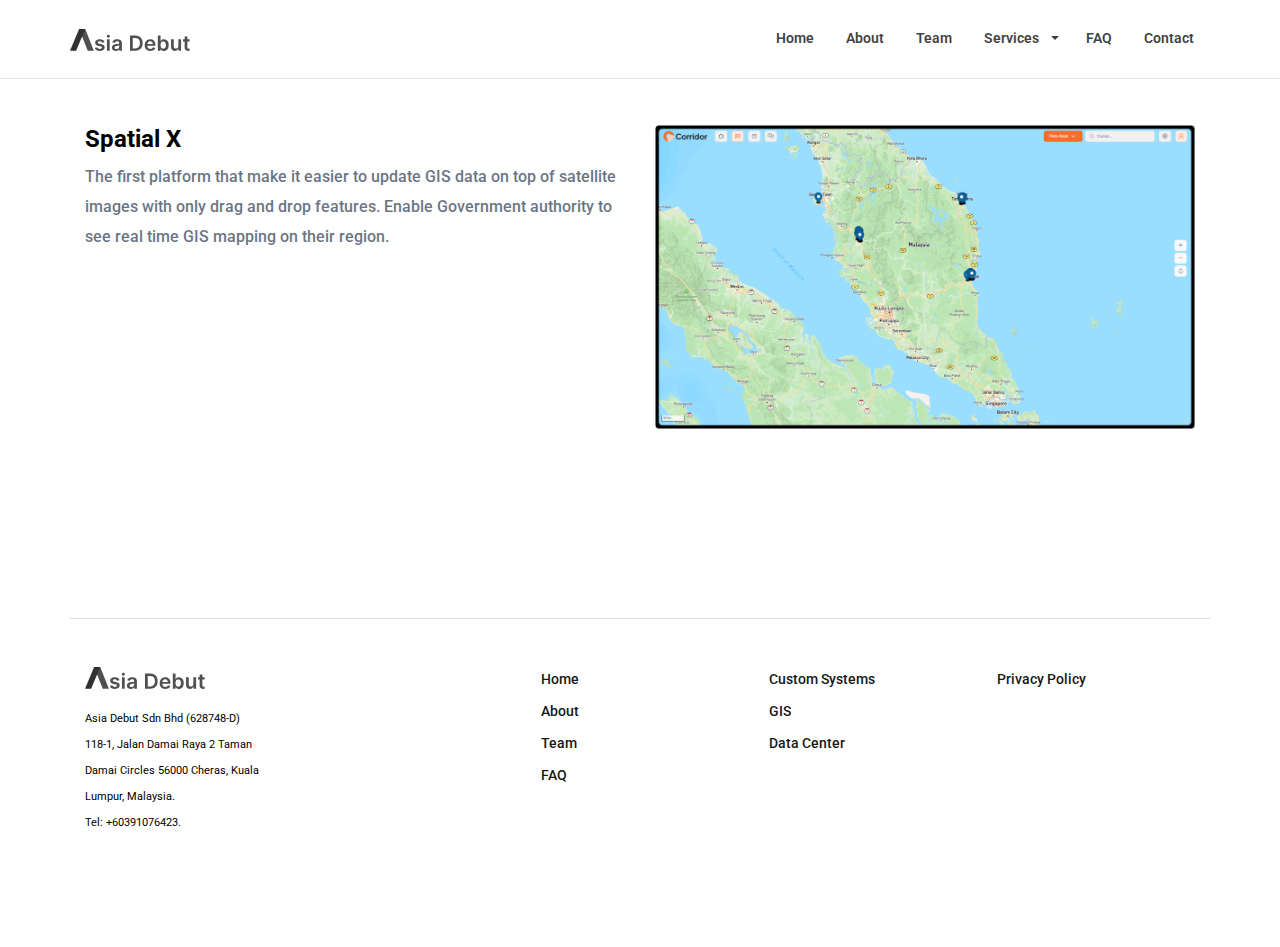
<file: gis.html>
<!doctype html> 
<html lang="zxx">  
<head>
    <title>Asia Debut Sdn Bhd -  Invent Better Differently </title>
    <!-- Required meta tags -->
    <meta charset="utf-8">
    <meta http-equiv="X-UA-Compatible" content="IE=edge">
    <meta name="description" content="malaysia government innovation consultant" />
    <meta name="keywords" content="asia debut, koridor utiliti, corridor platform, geospatial " />
    <meta name="developer" content="mac jake"> 
    <meta name="viewport" content="width=device-width, initial-scale=1, shrink-to-fit=no">
    
    <!-- FAV AND ICONS   --> 
    <link rel="shortcut icon" href="assets/images/favicon.ico">
    <link rel="shortcut icon" href="assets/images/apple-icon.png">
    <link rel="shortcut icon" sizes="72x72" href="assets/images/apple-icon-72x72.png">
    <link rel="shortcut icon" sizes="114x114" href="assets/images/apple-icon-114x114.png">
    
    <!-- Font-->
    <link href="https://fonts.googleapis.com/css?family=Roboto&display=swap" rel="stylesheet">
    <!-- Font Awesome -->
    <link rel="stylesheet" href="assets/icons/font-awesome-4.7.0/css/font-awesome.min.css">
    <link rel="stylesheet" href="assets/icofont/icofont.min.css">
    <!-- Bootstrap CSS -->
    <link rel="stylesheet" href="assets/plugins/css/bootstrap.min.css">
    <!-- Owl Carousel CSS-->
    <link rel="stylesheet" href="assets/plugins/css/owl.css">
    <!-- Fancybox-->
    <link rel="stylesheet" href="assets/plugins/css/jquery.fancybox.min.css">
    <!-- Anime CSS-->
    <link rel="stylesheet" href="assets/plugins/css/revealer.css">        
    <!-- Aos CSS-->        
    <link rel="stylesheet" href="assets/plugins/css/aos.css">       
    <!-- Animate CSS-->       
    <link rel="stylesheet" href="assets/plugins/css/animate.css"> 
    <!-- Custom CSS-->
    <link rel="stylesheet" href="assets/css/styles.css">
    <link rel="stylesheet" href="assets/css/custom.css">
    <!-- Responsive -->
    <link rel="stylesheet" href="assets/css/responsive.css">
    <style>
        .main-content iframe[src] {
    opacity: 1;
}
    </style>
    
</head>
<body class="black-bg body-2" >
    <!--
    ===================
        NAVIGATION
    ===================
    -->
    <header class="black-bg mh-header nav-scroll fixed-top mh-xss-mobile-nav" id="zb-header";>
        <div class="overlay"></div>
    <div class="container">
        <div class="row">
            <nav class="navbar navbar-expand-lg mh-nav nav-btn">
                <a class="navbar-brand" href="index.html"><img src="assets/images/adsblogo.svg" width="120" alt="" class="img-fluid"></a>
                <button class="navbar-toggler" type="button" data-toggle="collapse" data-target="#navbarSupportedContent" 
                    aria-controls="navbarSupportedContent" aria-expanded="false" aria-label="Toggle navigation">
                    <span class="navbar-toggler-icon icon">
                        <i class="fa fa-bars"></i>
                    </span>
                </button>                    
                <div class="collapse navbar-collapse" id="navbarSupportedContent">
                    <ul class="navbar-nav mr-0 ml-auto">
                        <li class="nav-item">
                            <a class="nav-link" href="index.html">Home</a>
                        </li>                         
                        <li class="nav-item">
                            <a class="nav-link" href="about.html">About</a>
                        </li>
                        <li class="nav-item">
                            <a class="nav-link " href="team.html">Team</a>
                        </li>
                        <li class="nav-item dropdown">
                            <a class="nav-link dropdown-toggle" href="#" id="servicesDropdownList" role="button">
                                Services
                            </a>
                            <div id = "servicesDropdown" class="dropdown-menu">
                                <a class="dropdown-item" href="custom-system.html">Custom Systems</a>
                                <a class="dropdown-item" href="gis.html">GIS</a>
                                <a class="dropdown-item" href="data-center.html">Data Center</a>
                            </div>
                        </li>
                        <li class="nav-item">
                            <a class="nav-link" href="faq.html">FAQ</a>
                        </li>                                                          
                        <li class="nav-item">
                            <a class="nav-link" href="contact.html">Contact</a>
                        </li>                
                    </ul>
                </div>
            </nav>
        </div>
    </header>

    <!--
    ================
        WHAT I DO 
    ================
    -->    

    <section class="section-padding relative resume-do" id="service">  
        <div class="container">
            <div class="row">
                <div class="col-md-6 ">
                    <div class="resume-title">
                        <h4>Spatial X</h4>
                        <p>The first platform that make it easier to update GIS data on top of satellite images with only drag and drop features. Enable Government authority to see real time GIS mapping on their region. 
                        </p>
                    </div>
                </div>

                <div class="col-md-6">
                    <div class="resume-title ">
                        <img src="assets/images/spatialx.jpg" alt="" class="img-fluid">
                        </p>
                    </div>
                </div>
            </div>
        </div>
    </section>
    
    

    <footer class="footer servicefooter">
        <div class="container" style="flex: 1;">
            <footer class="row row-cols-1 row-cols-sm-2 row-cols-md-5 py-5 my-5 border-top">
              <div class="col mb-3">

                <a class="d-flex align-items-center mb-3 link-dark text-decoration-none" href="index.html"><img src="assets/images/adsblogo.svg" width="120" alt="" class="img-fluid"></a>
                <small>Asia Debut Sdn Bhd (628748-D)<br>
                    118-1, Jalan Damai Raya 2 Taman Damai Circles 56000 Cheras, Kuala Lumpur, Malaysia.<br>
                    Tel: +60391076423.
                </small>
            </div>
          
              <div class="col mb-3">
          
              </div>
          
              <div class="col mb-3">
                <ul class="nav flex-column">
                  <li class="nav-item mb-2"><a href="index.html" class="nav-link p-0 ">Home</a></li>
                  <li class="nav-item mb-2"><a href="about.html" class="nav-link p-0 ">About</a></li>
                  <li class="nav-item mb-2"><a href="team.html" class="nav-link p-0">Team</a></li>
                  <li class="nav-item mb-2"><a href="faq.html" class="nav-link p-0 ">FAQ</a></li>
                </ul>
              </div>
          
              <div class="col mb-3">
                <ul class="nav flex-column">
                  
                  <li class="nav-item mb-2"><a href="custom-system.html" class="nav-link p-0 ">Custom Systems</a></li>
                  <li class="nav-item mb-2"><a href="gis.html" class="nav-link p-0 ">GIS</a></li>
                  <li class="nav-item mb-2"><a href="data-center.html" class="nav-link p-0 ">Data Center</a></li>
                </ul>
              </div>
          
              <div class="col mb-3">
                <ul class="nav flex-column">
                    <li class="nav-item mb-2"><a href="privacy-policy.html" class="nav-link p-0 ">Privacy Policy</a></li>
                </ul>
              </div>
            </footer>
          </div>
      </footer>

    <!--
    ==============
    * JS Files *
    ==============
    -->

    <!-- jQuery first, then Popper.js, then Bootstrap JS -->

    <!-- jQuery -->
    <script src="assets/plugins/js/jquery.min.js"></script>
    <!-- popper -->
    <script src="assets/plugins/js/popper.min.js"></script>
    <!-- bootstrap -->
    <script src="assets/plugins/js/bootstrap.min.js"></script>
    <!-- waypoint  -->
    <script src="assets/plugins/js/waypoints.min.js"></script>
    <!-- owl carousel -->
    <script src="assets/plugins/js/owl.carousel.js"></script>
    <!-- validator -->
    <script src="assets/plugins/js/validator.min.js"></script>
    <!-- wow -->
    <script src="assets/plugins/js/wow.min.js"></script>
    <!-- jquery nav -->
    <script src="assets/plugins/js/jquery.nav.js"></script>
    <!-- Isotop -->
    <script src="assets/plugins/js/isotope.pkgd.js"></script>
    <script src="assets/plugins/js/packery-mode.pkgd.js"></script>
    <!-- Fancybox js-->
    <script src="assets/plugins/js/jquery.fancybox.min.js"></script>
    <!-- AOS  -->
    <script src="assets/plugins/js/aos.js"></script>
    <script src="assets/plugins/js/wow.min.js"></script>
    <script src="assets/plugins/js/TweenMax.min.js"></script>
    <!-- Parallax -->
    <script src="assets/plugins/js/simpleParallax.min.js"></script>
    <script src="assets/plugins/js/typed.js"></script>
    <!-- Scroll Effect -->    
    <script src="assets/plugins/js/anime.min.js"></script>    
    <script src="assets/plugins/js/scrollMonitor.js"></script>    
    <script src="assets/plugins/js/scroll-effect.js"></script>  
    <!-- Custom Scripts-->
    <script src="assets/js/custom-scripts.js"></script>   
    <script>      
        new WOW().init();
        var typed = new Typed(".type", {
            strings: ["Geo Spatial","Data", "Innovation"],
            typeSpeed: 50,
            backSpeed: 45,
            loop: true,
        });        
    </script>

    <!-- Technological Script--> 
    <script src="assets/js/technological.js"></script>   
    <!-- Navigation Drop Down Script--> 
    <script src="assets/js/navdropdown.js"></script> 

</body>
</html>
</file>
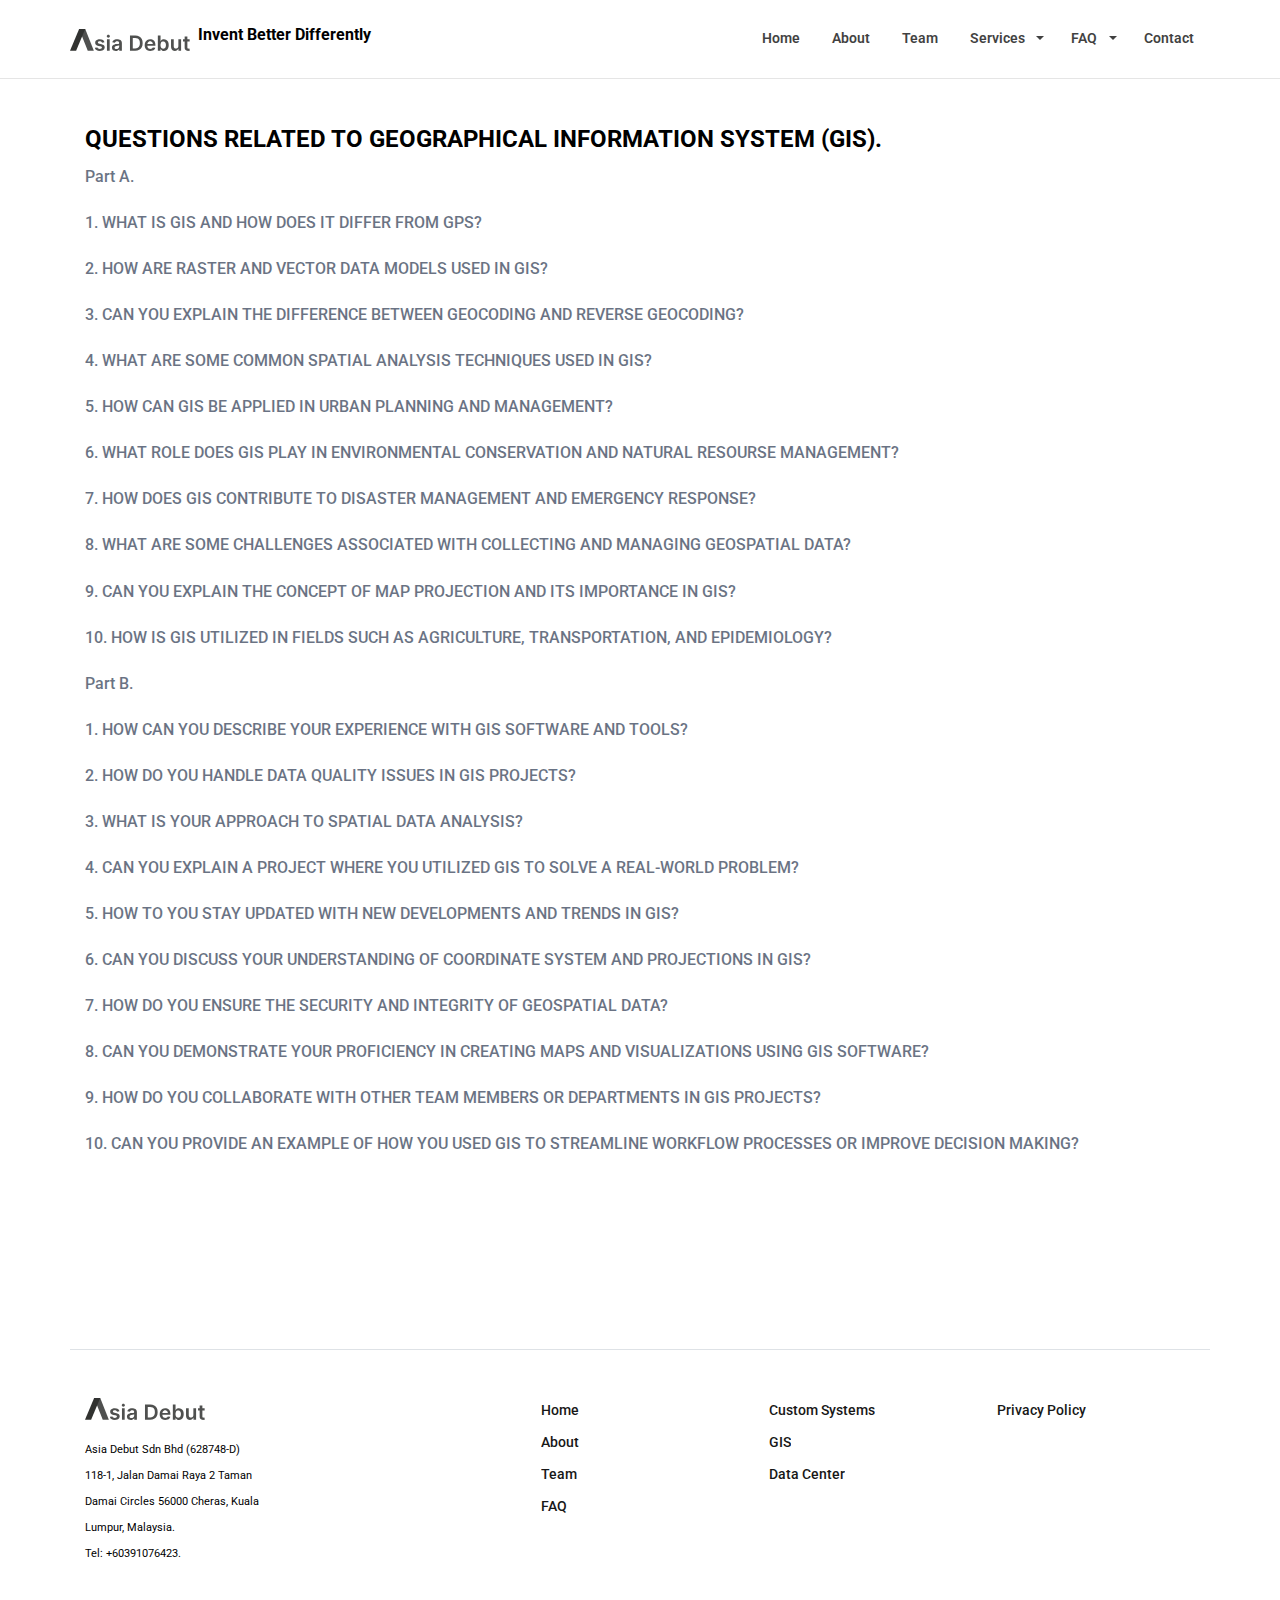
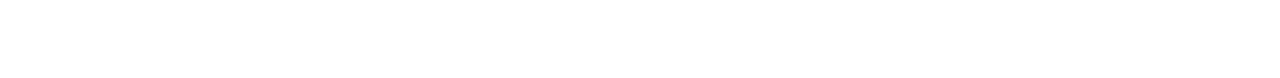
<file: gisfaq.html>
<!doctype html> 
<html lang="zxx">  
<head>
    <title>Asia Debut Sdn Bhd -  Invent Better Differently </title>
    <!-- Required meta tags -->
    <meta charset="utf-8">
    <meta http-equiv="X-UA-Compatible" content="IE=edge">
    <meta name="description" content="malaysia government innovation consultant" />
    <meta name="keywords" content="asia debut, koridor utiliti, corridor platform, geospatial " />
    <meta name="developer" content="mac jake"> 
    <meta name="viewport" content="width=device-width, initial-scale=1, shrink-to-fit=no">
    
    <!-- FAV AND ICONS   --> 
    <link rel="shortcut icon" href="assets/images/favicon.ico">
    <link rel="shortcut icon" href="assets/images/apple-icon.png">
    <link rel="shortcut icon" sizes="72x72" href="assets/images/apple-icon-72x72.png">
    <link rel="shortcut icon" sizes="114x114" href="assets/images/apple-icon-114x114.png">
    
    <!-- Font-->
    <link href="https://fonts.googleapis.com/css?family=Roboto&display=swap" rel="stylesheet">
    <!-- Font Awesome -->
    <link rel="stylesheet" href="assets/icons/font-awesome-4.7.0/css/font-awesome.min.css">
    <link rel="stylesheet" href="assets/icofont/icofont.min.css">
    <!-- Bootstrap CSS -->
    <link rel="stylesheet" href="assets/plugins/css/bootstrap.min.css">
    <!-- Owl Carousel CSS-->
    <link rel="stylesheet" href="assets/plugins/css/owl.css">
    <!-- Fancybox-->
    <link rel="stylesheet" href="assets/plugins/css/jquery.fancybox.min.css">
    <!-- Anime CSS-->
    <link rel="stylesheet" href="assets/plugins/css/revealer.css">        
    <!-- Aos CSS-->        
    <link rel="stylesheet" href="assets/plugins/css/aos.css">       
    <!-- Animate CSS-->       
    <link rel="stylesheet" href="assets/plugins/css/animate.css"> 
    <!-- Custom CSS-->
    <link rel="stylesheet" href="assets/css/styles.css">
    <link rel="stylesheet" href="assets/css/custom.css">
    <!-- Responsive -->
    <link rel="stylesheet" href="assets/css/responsive.css">
    
</head>
<body class="black-bg body-2" >
    <!--
    ===================
        NAVIGATION
    ===================
    -->
    <header class="black-bg mh-header nav-scroll fixed-top mh-xss-mobile-nav" id="zb-header";>
        <div class="overlay"></div>
    <div class="container">
        <div class="row">
            <nav class="navbar navbar-expand-lg mh-nav nav-btn">
                <a class="navbar-brand" href="index.html" style="margin-right: 0.5rem"><img id="company-logo" src="assets/images/adsblogo.svg" width="120" alt="" class="img-fluid" ></a>
                <!-- <span class="pulse-word">Awesome!</span>
                <span class="secondary-animation">Fading In!</span> -->
                <span class="secondary-animation"><h6>Invent Better Differently</h6></span>


                <button class="navbar-toggler" type="button" data-toggle="collapse" data-target="#navbarSupportedContent" 
                    aria-controls="navbarSupportedContent" aria-expanded="false" aria-label="Toggle navigation">
                    <span class="navbar-toggler-icon icon">
                        <i class="fa fa-bars"></i>
                    </span>
                </button>                    
                <div class="collapse navbar-collapse" id="navbarSupportedContent">
                    <ul class="navbar-nav mr-0 ml-auto">
                        <li class="nav-item">
                            <a class="nav-link" href="index.html">Home</a>
                        </li>                         
                        <li class="nav-item">
                            <a class="nav-link" href="about.html">About</a>
                        </li>
                        <li class="nav-item">
                            <a class="nav-link " href="team.html">Team</a>
                        </li>
                        <li class="nav-item dropdown">
                            <a class="nav-link dropdown-toggle" href="#" id="servicesDropdownList" role="button">
                                Services
                            </a>
                            <div id = "servicesDropdown" class="dropdown-menu">
                                <a class="dropdown-item" href="custom-system.html">Custom Systems</a>
                                <a class="dropdown-item" href="gis.html">GIS</a>
                                <a class="dropdown-item" href="data-center.html">Data Center</a>
                            </div>
                        </li>
                        <li class="nav-item dropdown">
                            <a class="nav-link dropdown-toggle" href="#" id="faqDropdownList" role="button">
                                FAQ
                            </a>
                            <div id = "faqDropdown" class="dropdown-menu">
                                <a class="dropdown-item" href="faq.html">General FAQ</a>
                                <a class="dropdown-item" href="gisfaq.html">GIS FAQ</a>
                            </div>
                        </li>                                                   
                        <li class="nav-item">
                            <a class="nav-link" href="contact.html">Contact</a>
                        </li>                
                    </ul>
                </div>
            </nav>
        </div>
    </header>

    <!--
    ================
        WHAT I DO 
    ================
    -->    
    
    <section class="section-padding relative resume-do" id="service">
        <div class="container">
            <div class="row">
                <div class="col-md-12">
                    <div class="resume-title">
                        <h4>QUESTIONS RELATED TO GEOGRAPHICAL INFORMATION SYSTEM (GIS).</h4>
                        <p> Part A. </p>
                        <div class="faq-item">
                            <div style = "padding-bottom: 0px" class="faq-question collapsed" data-toggle="collapse" data-target="#faqA1">
                                <p class = "question-text">1. WHAT IS GIS AND HOW DOES IT DIFFER FROM GPS?</p>
                            </div>
                            <div id="faqA1" class="faqcollapse collapse">
                                <p> GIS (Geographic Information System) and GPS (Global Positioning System) are both
                                    technologies used in spatial data management and analysis, but they serve different purposes
                                    and operate in different ways.
                                    GIS (Geographic Information System):
                                    GIS is a system designed to capture, store, manipulate, analyze, manage, and present all types
                                    of geographical data. It integrates spatial data (maps, satellite imagery, aerial photographs,
                                    etc.) with attribute data (data attached to geographic locations, such as population
                                    demographics, land use, etc.).
                                    GIS allows users to visualize data on maps, query spatial databases, analyze spatial
                                    relationships, and create maps and reports. It is used in various fields such as urban planning,
                                    natural resource management, environmental science, transportation planning, and many
                                    others.
                                    Examples of GIS software include ArcGIS by Esri, QGIS, and Google Earth.
                                    GPS (Global Positioning System):
                                    GPS is a satellite-based navigation system that provides location and time information
                                    anywhere on or near the Earth where there is an unobstructed line of sight to four or more
                                    GPS satellites.
                                    GPS works by triangulating signals from multiple satellites to determine a receiver's precise
                                    location.
                                    It is commonly used for navigation, surveying, mapping, and various outdoor activities.
                                    GPS receivers are found in smartphones, cars, boats, aircraft, and other devices.
                                    GPS provides real-time location information but does not typically involve the analysis or
                                    management of spatial data beyond basic navigation.
                                    In summary, GIS is a system for managing and analyzing geographic data, while GPS is a
                                    satellite-based navigation system used for determining precise locations on Earth. GIS often
                                    incorporates GPS data as one of many data layers for analysis and visualization.</p>
                            </div>

                            <div style = "padding-bottom: 0px" class="faq-question collapsed" data-toggle="collapse" data-target="#faqA2">
                                <p class = "question-text">2. HOW ARE RASTER AND VECTOR DATA MODELS USED IN GIS?</p>
                            </div>
                            <div id="faqA2" class="faqcollapse collapse">
                                <p> Raster and vector data models are fundamental concepts in GIS (Geographic Information
                                    Systems) that represent spatial data in different ways, each with its own advantages and
                                    applications.
                                    Raster Data Model:
                                    Raster data model represents geographic features as a grid of cells, where each cell or pixel
                                    contains a single value representing a certain attribute such as elevation, temperature, land
                                    cover, etc. It is suited for continuous data, such as elevation, temperature, precipitation,
                                    satellite imagery, etc.
                                    Raster data is typically stored as grids of pixels in formats such as GeoTIFF, or JPEG.
                                    Raster data models are useful for quantitative analysis and modeling, such as spatial analysis,
                                    terrain analysis, image processing, and modeling continuous phenomena.
                                    Common operations on raster data include overlay analysis, distance analysis, suitability
                                    modeling, and image classification.
                                    Vector Data Model:
                                    Vector data model represents geographic features as points, lines, and polygons. Points
                                    represent individual locations, lines represent linear features such as roads or rivers, and
                                    polygons represent areas such as parcels, administrative boundaries, or land cover types.
                                    It is suited for discrete and topologically structured data.
                                    Vector data is stored as coordinates (X,Y for points, and vertices of lines and polygons) along
                                    with attribute information in formats such as shapefiles, GeoJSON, KML, or GeoPackage.
                                    Vector data models are useful for representing features with clear boundaries, such as
                                    administrative boundaries, land parcels, infrastructure networks, etc.
                                    Common operations on vector data include spatial queries (e.g., point-in-polygon), buffering,
                                    network analysis, and thematic mapping.
                                    In GIS applications, raster and vector data models are often used together, with each model
                                    being suitable for different types of data and analysis tasks. For example, raster data might be
                                    used to represent elevation data for terrain analysis, while vector data might be used to
                                    represent roads and land parcels for planning purposes. GIS software provides tools for
                                    working with both raster and vector data, allowing users to perform various analyses and
                                    create maps that incorporate both types of data.</p>
                            </div>

                            <div style = "padding-bottom: 0px" class="faq-question collapsed" data-toggle="collapse" data-target="#faqA3">
                                <p class = "question-text">3. CAN YOU EXPLAIN THE DIFFERENCE BETWEEN GEOCODING AND REVERSE GEOCODING?</p>
                            </div>
                            <div id="faqA3" class="faqcollapse collapse">
                                <p> Geocoding and reverse geocoding are both processes used in mapping and geographic
                                    information systems (GIS) to convert between addresses and geographic coordinates (latitude
                                    and longitude), but they operate in opposite directions.
                                    Geocoding:
                                    Geocoding is the process of converting a textual address or location description into
                                    geographic coordinates (latitude and longitude). For example, if you have an address such as
                                    "PETRONAS Twin Towers, Kuala Lumpur City Centre, 50088 Kuala Lumpur, Malaysia"
                                    geocoding would convert this address into corresponding latitude and longitude coordinates,
                                    such as (latitude: 3.1574692, longitude: 101.7094431).
                                    Geocoding is commonly used in applications such as mapping services, GPS navigation
                                    systems, and location-based services to display addresses or locations on maps and to perform
                                    spatial analysis.
                                    Reverse Geocoding:
                                    Reverse geocoding, on the other hand, is the process of converting geographic coordinates
                                    (latitude and longitude) into a human-readable address or location description.
                                    Using the example coordinates (latitude: 3.1574692, longitude: 101.7094431), reverse
                                    geocoding would determine that these coordinates correspond to the address "PETRONAS
                                    Twin Towers, Kuala Lumpur City Centre, 50088 Kuala Lumpur, Malaysia". Reverse geocoding
                                    is useful in applications where you have latitude and longitude coordinates, such as GPS
                                    devices or mobile apps, and you want to display or communicate a more understandable
                                    address or location to users.
                                    In summary, geocoding converts addresses into geographic coordinates, while reverse
                                    geocoding converts geographic coordinates back into addresses or location descriptions. Both
                                    processes are essential for mapping, navigation, and location-based services, enabling the
                                    seamless interchange between textual addresses and spatial coordinates.</p>
                            </div>

                            <div style = "padding-bottom: 0px" class="faq-question collapsed" data-toggle="collapse" data-target="#faqA4">
                                <p class = "question-text">4. WHAT ARE SOME COMMON SPATIAL ANALYSIS TECHNIQUES USED IN GIS?</p>
                            </div>
                            <div id="faqA4" class="faqcollapse collapse">
                                <p> Spatial analysis techniques in GIS (Geographic Information Systems) involve analyzing and
                                    interpreting spatial data to understand patterns, relationships, and trends in geographic
                                    phenomena. Some common spatial analysis techniques include:
                                    Buffering:
                                    Buffering involves creating a zone or buffer around a geographic feature, such as a point, line,
                                    or polygon, based on a specified distance. This technique is used to analyze proximity and
                                    spatial relationships, such as identifying areas within a certain distance of a point or along a
                                    route.
                                    Overlay Analysis:
                                    Overlay analysis involves combining multiple layers of spatial data to create a new layer that
                                    reflects the spatial relationships between the original layers. Operations such as intersection,
                                    union, difference, and intersection can be performed to identify overlapping or intersecting
                                    features, analyze land use changes, or assess suitability.
                                    Spatial Joins:
                                    Spatial joins involve combining attribute data from one layer with spatial features from
                                    another layer based on their spatial relationship. This technique is used to transfer attributes
                                    from one layer to another, such as joining census data to a map of administrative boundaries.
                                    Spatial Interpolation:
                                    Spatial interpolation involves estimating values at unmeasured locations within a study area
                                    based on measured values at nearby locations. Techniques such as inverse distance weighting,
                                    kriging, and spline interpolation are used to create continuous surfaces of variables such as
                                    elevation, temperature, or pollution levels.
                                    Network Analysis:
                                    Network analysis involves analyzing spatial networks, such as road networks or utility
                                    networks, to determine the most efficient routes, allocate resources, or identify critical
                                    infrastructure. Techniques such as shortest path analysis, network routing, and network
                                    connectivity analysis are used in transportation planning, logistics, and emergency response.
                                    Clustering Analysis:
                                    Clustering analysis involves identifying groups or clusters of similar spatial features based on
                                    their proximity or similarity in attribute values. Techniques such as K-means clustering and
                                    hierarchical clustering are used to identify spatial patterns and group similar features
                                    together.
                                    Spatial Regression:
                                    Spatial regression involves analyzing the relationship between spatially distributed variables
                                    and predicting spatial patterns based on statistical models. Techniques such as spatial
                                    autocorrelation analysis, spatial regression models, and geographically weighted regression
                                    are used to explore spatial relationships and make predictions.
                                    These are just a few examples of spatial analysis techniques used in GIS. Depending on the
                                    specific research questions or objectives, GIS analysts may employ a combination of these
                                    techniques to gain insights into spatial patterns, relationships, and processes.</p>
                            </div>

                            <div style = "padding-bottom: 0px" class="faq-question collapsed" data-toggle="collapse" data-target="#faqA5">
                                <p class = "question-text">5. HOW CAN GIS BE APPLIED IN URBAN PLANNING AND MANAGEMENT?</p>
                            </div>
                            <div id="faqA5" class="faqcollapse collapse">
                                <p> GIS (Geographic Information Systems) is widely used in urban planning and management due
                                    to its ability to analyze spatial data and support decision-making processes. Here are several
                                    ways GIS can be applied in urban planning and management:
                                    Land Use Planning:
                                    GIS facilitates the analysis of land use patterns and changes over time. Planners can use GIS
                                    to identify suitable locations for various land uses, such as residential, commercial, industrial,
                                    and recreational areas, considering factors like proximity to infrastructure, environmental
                                    constraints, and zoning regulations.
                                    Transportation Planning:
                                    GIS helps in analyzing transportation networks, traffic flow, and accessibility within urban
                                    areas. Planners can use GIS to identify traffic congestion hotspots, plan new transportation
                                    infrastructure, optimize public transit routes, and assess the impact of transportation projects
                                    on land use patterns and the environment.
                                    Infrastructure Management:
                                    GIS is used to manage urban infrastructure such as water supply, sewage systems, electricity
                                    grids, and telecommunications networks. Planners can use GIS to monitor the condition of
                                    infrastructure assets, plan maintenance and upgrades, and optimize the allocation of
                                    resources.
                                    Environmental Planning and Management:
                                    GIS enables the analysis of environmental factors and their impact on urban areas. Planners
                                    can use GIS to assess environmental risks, such as flooding, air and water pollution, and
                                    natural hazards, and incorporate environmental considerations into urban development plans
                                    and policies.
                                    Emergency Management:
                                    GIS supports emergency preparedness, response, and recovery efforts in urban areas.
                                    Emergency managers can use GIS to identify vulnerable populations, plan evacuation routes,
                                    coordinate emergency response operations, and assess damage and recovery needs following
                                    natural disasters or other emergencies.
                                    Community Engagement and Participation:
                                    GIS can facilitate public participation in urban planning processes by providing interactive
                                    maps, online tools, and data visualization techniques. Planners can use GIS to solicit feedback
                                    from residents, visualize alternative development scenarios, and foster collaboration between
                                    stakeholders.
                                    Policy Analysis and Decision Making:
                                    GIS provides spatial analysis tools for evaluating policy options, assessing their potential
                                    impacts, and making informed decisions. Planners can use GIS to model the effects of different
                                    planning scenarios, evaluate trade-offs between competing objectives, and support evidencebased policymaking.
                                    Overall, GIS plays a crucial role in urban planning and management by providing spatial data
                                    analysis capabilities that help planners understand complex urban systems, identify
                                    opportunities and challenges, and develop sustainable and resilient cities for the future.</p>
                            </div>
                            <div style = "padding-bottom: 0px" class="faq-question collapsed" data-toggle="collapse" data-target="#faqA6">
                                <p class = "question-text">6. WHAT ROLE DOES GIS PLAY IN ENVIRONMENTAL CONSERVATION AND NATURAL RESOURSE MANAGEMENT?</p>
                            </div>
                            <div id="faqA6" class="faqcollapse collapse">
                                <p> GIS (Geographic Information Systems) plays a vital role in environmental conservation and
                                    natural resource management by providing tools and techniques to analyze, monitor, and
                                    manage spatial data related to natural ecosystems and resources. Here are several ways GIS
                                    contributes to environmental conservation and natural resource management:
                                    Habitat Mapping and Wildlife Management:
                                    GIS is used to map and analyze habitats, ecosystems, and biodiversity hotspots. By integrating
                                    data from satellite imagery, field surveys, and ecological models, GIS helps identify critical
                                    habitats for endangered species, assess habitat fragmentation, and plan conservation
                                    strategies to protect wildlife populations.
                                    Protected Area Management:
                                    GIS supports the planning and management of protected areas, such as national parks, wildlife
                                    reserves, and marine sanctuaries. Conservation agencies use GIS to delineate boundaries,
                                    monitor encroachments and illegal activities, assess habitat quality, and prioritize
                                    conservation efforts within protected areas.
                                    Natural Resource Inventory and Monitoring:
                                    GIS is used to inventory and monitor natural resources such as forests, wetlands, water
                                    bodies, and mineral deposits. By integrating remote sensing data, aerial imagery, and groundbased measurements, GIS enables the assessment of resource quantity, quality, and
                                    distribution over time, supporting sustainable resource management practices.
                                    Land Use Planning and Management:
                                    GIS helps in land use planning and decision-making processes by analyzing land cover, land
                                    use changes, and their impacts on ecosystems and natural resources. Planners use GIS to
                                    identify suitable areas for agriculture, forestry, urban development, and conservation,
                                    considering factors such as soil types, slope, vegetation cover, and environmental regulations.
                                    Water Resource Management:
                                    GIS supports the management of water resources, including rivers, lakes, aquifers, and
                                    watersheds. By analyzing hydrological data, GIS helps assess water availability, water quality,
                                    and the impacts of land use changes and pollution on aquatic ecosystems. GIS is also used to
                                    plan and prioritize watershed restoration and conservation projects.
                                    Climate Change Adaptation and Mitigation:
                                    GIS plays a crucial role in assessing and addressing the impacts of climate change on natural
                                    ecosystems and vulnerable communities. By analyzing climate data, modeling future
                                    scenarios, and identifying climate change hotspots, GIS helps develop adaptation strategies,
                                    such as habitat restoration, ecosystem-based adaptation, and climate-resilient infrastructure
                                    planning.
                                    Environmental Impact Assessment (EIA):
                                    GIS is used in environmental impact assessment studies to analyze the potential
                                    environmental consequences of development projects, such as infrastructure construction,
                                    mining operations, or industrial activities. GIS helps identify sensitive areas, predict
                                    environmental risks, and propose mitigation measures to minimize adverse impacts on
                                    ecosystems and biodiversity.
                                    Overall, GIS provides valuable spatial analysis and decision support tools for environmental
                                    conservation and natural resource management, helping stakeholders make informed
                                    decisions, prioritize conservation actions, and promote sustainable development practices to
                                    preserve Earth's ecosystems for future generations.</p>
                            </div>

                            <div style = "padding-bottom: 0px" class="faq-question collapsed" data-toggle="collapse" data-target="#faqA7">
                                <p class = "question-text">7. HOW DOES GIS CONTRIBUTE TO DISASTER MANAGEMENT AND EMERGENCY RESPONSE?</p>
                            </div>
                            <div id="faqA7" class="faqcollapse collapse">
                                <p> GIS (Geographic Information Systems) contributes significantly to disaster management and
                                    emergency response by providing spatial data analysis tools, decision support systems, and
                                    visualization capabilities that help emergency managers and responders effectively prepare
                                    for, respond to, and recover from disasters. Here are several ways GIS contributes to disaster
                                    management and emergency response:
                                    Risk Assessment and Hazard Mapping:
                                    GIS is used to assess and map various natural and human-made hazards, such as floods,
                                    wildfires, earthquakes, hurricanes, industrial accidents, and terrorist threats. By integrating
                                    geospatial data on factors such as terrain, land use, population density, infrastructure, and
                                    historical disaster events, GIS helps identify areas at risk and prioritize mitigation efforts.
                                    Emergency Planning and Preparedness:
                                    GIS supports emergency planning and preparedness efforts by providing tools to develop
                                    hazard mitigation plans, evacuation plans, and response strategies. Planners use GIS to model
                                    different disaster scenarios, simulate emergency exercises, and identify critical infrastructure
                                    and resources needed for response and recovery operations.
                                    Response Coordination and Situational Awareness:
                                    During a disaster or emergency, GIS serves as a central platform for coordinating response
                                    efforts and maintaining situational awareness. Emergency managers use GIS to collect,
                                    integrate, and analyze real-time data from multiple sources, such as weather sensors, social
                                    media feeds, field reports, and remote sensing imagery, to monitor the evolving situation,
                                    allocate resources, and prioritize response actions.
                                    Damage Assessment and Resource Allocation:
                                    GIS facilitates rapid damage assessment and resource allocation by providing tools to collect,
                                    visualize, and analyze data on infrastructure damage, casualties, and resource needs. Field
                                    teams use GIS-enabled mobile devices to document and geo-tag damage assessments, which
                                    are then integrated into GIS platforms to support decision-making on resource allocation,
                                    search and rescue operations, and infrastructure restoration.
                                    Public Information and Communication:
                                    GIS plays a crucial role in public information and communication during emergencies by
                                    providing interactive maps, dashboards, and geospatial applications that convey critical
                                    information to the public, responders, and policymakers. GIS-based web mapping tools enable
                                    users to access real-time updates on evacuation routes, shelter locations, road closures, and
                                    other relevant information to make informed decisions and stay safe.
                                    Post-Disaster Recovery and Reconstruction:
                                    GIS supports post-disaster recovery and reconstruction efforts by facilitating damage
                                    assessment, infrastructure mapping, and spatial analysis of recovery needs. GIS-based
                                    decision support systems help stakeholders prioritize recovery projects, assess land use
                                    changes, and plan resilient infrastructure that reduces future disaster risks.
                                    Cross-Sector Collaboration and Information Sharing:
                                    GIS promotes cross-sector collaboration and information sharing among government
                                    agencies, non-governmental organizations (NGOs), academia, and the private sector involved
                                    in disaster management and emergency response. GIS platforms enable stakeholders to share
                                    spatial data, exchange best practices, and coordinate response efforts across organizational
                                    and jurisdictional boundaries.
                                    Overall, GIS serves as a powerful tool for enhancing disaster resilience, improving emergency
                                    response capabilities, and saving lives during disasters and emergencies by providing timely,
                                    accurate, and actionable geospatial information to decision-makers and responders.</p>
                            </div>
                            
                            <div style = "padding-bottom: 0px" class="faq-question collapsed" data-toggle="collapse" data-target="#faqA8">
                                <p class = "question-text">8. WHAT ARE SOME CHALLENGES ASSOCIATED WITH COLLECTING AND MANAGING GEOSPATIAL
                                    DATA?</p>
                            </div>
                            <div id="faqA8" class="faqcollapse collapse">
                                <p> Collecting and managing geospatial data present several challenges, ranging from technical
                                    issues to ethical and legal considerations. Some of the key challenges associated with
                                    geospatial data collection and management include:
                                    Data Quality and Accuracy:
                                    Ensuring the quality and accuracy of geospatial data can be challenging due to factors such as
                                    errors in data collection methods, limitations of remote sensing technologies, and
                                    inconsistencies in data formats and standards. Poor data quality can undermine the reliability
                                    and validity of analyses and decision-making processes based on geospatial data.
                                    Data Volume and Complexity:
                                    Geospatial data often involve large volumes of complex, multi-dimensional data, including
                                    raster imagery, vector features, terrain models, and time-series data. Managing and
                                    processing such data require specialized tools, infrastructure, and expertise, as well as
                                    efficient data storage and retrieval mechanisms to handle the volume and complexity
                                    effectively.
                                    Data Interoperability and Integration:
                                    Geospatial data may come from diverse sources, formats, and platforms, making
                                    interoperability and integration challenging. Integrating data from different sources and
                                    formats requires standardization, data transformation, and data fusion techniques to ensure
                                    compatibility and consistency across datasets.
                                    Privacy and Security Concerns:
                                    Geospatial data often contain sensitive information about individuals, properties,
                                    infrastructure, and critical assets, raising privacy and security concerns. Protecting the
                                    confidentiality, integrity, and availability of geospatial data from unauthorized access, misuse,
                                    and exploitation is essential to safeguard privacy rights and national security interests.
                                    Ethical and Legal Considerations:
                                    Geospatial data collection and use raise ethical and legal considerations related to consent,
                                    privacy, intellectual property rights, and data ownership. Issues such as data ownership,
                                    licensing agreements, copyright infringement, and liability for data inaccuracies and misuse
                                    require clear legal frameworks and ethical guidelines to ensure responsible data stewardship
                                    and compliance with regulations.
                                    Cost and Resource Constraints:
                                    Collecting, managing, and maintaining geospatial data require significant costs and resource
                                    constraints, including expenses for equipment, personnel, training, and infrastructure.
                                    Limited funding, technical expertise, and institutional capacity can pose barriers to effective
                                    geospatial data collection, management, and utilization, particularly in developing countries
                                    and underserved communities.
                                    Data Accessibility and Equity:
                                    Ensuring equitable access to geospatial data and technology is essential to promote social
                                    justice, environmental sustainability, and economic development. However, variation in data
                                    access, availability, and affordability can worsen existing inequalities, hindering their ability to
                                    participate in decision-making processes and benefit from geospatial information.
                                    Addressing these challenges requires concerted efforts from governments, organizations,
                                    researchers, and practitioners to develop comprehensive strategies, policies, and technical
                                    solutions that promote data quality, privacy, security, ethics, affordability, and accessibility in
                                    geospatial data collection and management.</p>
                            </div>
                            <div style = "padding-bottom: 0px" class="faq-question collapsed" data-toggle="collapse" data-target="#faqA9">
                                <p class = "question-text">9. CAN YOU EXPLAIN THE CONCEPT OF MAP PROJECTION AND ITS IMPORTANCE IN GIS?</p>
                            </div>
                            <div id="faqA9" class="faqcollapse collapse">
                                <p> Map projection is the process of representing the three-dimensional surface of the Earth onto
                                    a two-dimensional plane. Because the Earth is a sphere (or more accurately an oblate
                                    spheroid), it is impossible to accurately represent its surface on a flat map without some form
                                    of distortion. Map projections are designed to minimize or manage these distortions while
                                    preserving certain properties or characteristics of the Earth's surface.
                                    Here are some key points about map projection and its importance in GIS:
                                    Distortion:
                                    Map projections inevitably introduce distortion in one or more properties of the Earth's
                                    surface, such as area, distance, direction, shape, or bearing. Different map projections
                                    prioritize preserving different properties, depending on the purpose of the map and the area
                                    of interest.
                                    Types of Projections:
                                    There are numerous types of map projections, each with its own mathematical formula and
                                    properties. Common types include cylindrical, conic, and azimuthal projections, as well as
                                    specialized projections for specific purposes or regions.
                                    Projection Selection:
                                    In GIS, selecting an appropriate map projection is crucial for accurately representing spatial
                                    data and performing spatial analysis. The choice of projection depends on factors such as the
                                    geographic extent of the area being mapped, the intended use of the map, and the properties
                                    of the data being displayed.
                                    Coordinate Systems:
                                    Map projections are closely linked to coordinate systems, which define how geographic
                                    locations are represented on a map. Common coordinate systems include geographic
                                    coordinates (latitude and longitude) and projected coordinates (x, y), which are derived from
                                    a specific map projection.
                                    Visualization and Analysis:
                                    Map projections play a critical role in visualizing spatial data and conducting spatial analysis in
                                    GIS. By selecting an appropriate projection, GIS users can accurately depict spatial
                                    relationships, measure distances, calculate areas, and analyze spatial patterns.
                                    Cartographic Design:
                                    Map projections influence the design and aesthetics of maps, including factors such as map
                                    orientation, scale, and distortion. Cartographers must carefully consider the choice of
                                    projection to create visually appealing and informative maps that effectively communicate
                                    spatial information to users.
                                    In summary, map projection is a fundamental concept in GIS that involves transforming the
                                    Earth's curved surface onto a flat map. Understanding map projections is essential for
                                    accurately representing spatial data, conducting spatial analysis, and creating informative
                                    maps in GIS. Choosing an appropriate projection ensures that maps faithfully represent
                                    geographic features and spatial relationships, thereby enhancing the utility and reliability of
                                    GIS applications.</p>
                            </div>
                            <div style = "padding-bottom: 0px" class="faq-question collapsed" data-toggle="collapse" data-target="#faqA10">
                                <p class = "question-text">10. HOW IS GIS UTILIZED IN FIELDS SUCH AS AGRICULTURE, TRANSPORTATION, AND
                                    EPIDEMIOLOGY?</p>
                            </div>
                            <div id="faqA10" class="faqcollapse collapse">
                                <p> GIS (Geographic Information Systems) is utilized across various fields, including agriculture,
                                    transportation, and epidemiology, to address specific challenges and enhance decisionmaking processes. Here's how GIS is applied in each of these fields:
                                    Agriculture:
                                    Precision Agriculture: GIS is used in precision agriculture to optimize farming practices by
                                    analyzing spatial variability in soil properties, moisture levels, and crop health. Farmers use
                                    GIS to create variable rate application maps for fertilizers, pesticides, and irrigation, thereby
                                    minimizing input costs and maximizing yields.
                                    Crop Monitoring and Management:
                                    GIS helps in monitoring crop growth, health, and productivity by integrating satellite imagery,
                                    aerial photography, and field data. Farmers use GIS to assess crop conditions, detect pests
                                    and diseases, and make informed decisions about planting, harvesting, and crop rotation.
                                    Land Use Planning:
                                    GIS supports land use planning and decision-making in agriculture by analyzing factors such
                                    as soil suitability, land capability, and environmental constraints. Planners use GIS to identify
                                    suitable areas for agriculture, conservation, and development, considering factors such as
                                    slope, drainage, and proximity to infrastructure.
                                    Transportation:
                                    Network Analysis: GIS is used in transportation planning and management to analyze
                                    transportation networks, traffic flow, and accessibility. Planners use GIS to assess traffic
                                    congestion, identify traffic jam, and optimize routes for vehicles, pedestrians, and cyclists.
                                    Public Transit Planning:
                                    GIS supports public transit planning by analyzing ridership patterns, demographic data, and
                                    land use characteristics. Transit agencies use GIS to design transit routes, locate bus stops and
                                    stations, and assess the feasibility of new transit services.
                                    Transportation Infrastructure Management:
                                    GIS helps in managing transportation infrastructure such as roads, bridges, and railways.
                                    Transportation agencies use GIS to inventory infrastructure assets, assess their condition, and
                                    prioritize maintenance and investment projects.
                                    Epidemiology:
                                    Disease Surveillance: GIS is used in epidemiology for disease surveillance, outbreak detection,
                                    and monitoring of infectious diseases. Public health agencies use GIS to analyze spatial
                                    patterns of disease incidence, identify high-risk areas, and target interventions such as
                                    vaccination campaigns and vector control measures.
                                    Environmental Health Assessment:
                                    GIS supports environmental health assessments by analyzing the spatial distribution of
                                    environmental hazards, pollution sources, and exposure pathways. Epidemiologists use GIS to
                                    assess the impact of environmental factors on public health outcomes such as respiratory
                                    diseases, cancer, and birth defects.
                                    Healthcare Planning and Resource Allocation:
                                    GIS helps in healthcare planning and resource allocation by analyzing healthcare access,
                                    service utilization, and population health needs. Health agencies use GIS to identify
                                    underserved areas, plan the location of healthcare facilities, and allocate resources for
                                    emergency response and disaster preparedness.
                                    In summary, GIS plays a critical role in agriculture, transportation, and epidemiology by
                                    providing spatial analysis tools, decision support systems, and visualization capabilities that
                                    support data-driven decision-making, optimize resource allocation, and improve outcomes in
                                    these fields.</p>
                            </div>   
                        </div>

                        <p> Part B. </p>

                        <div class="faq-item">
                            <div style = "padding-bottom: 0px" class="faq-question collapsed" data-toggle="collapse" data-target="#faqB1">
                                <p class = "question-text">1. HOW CAN YOU DESCRIBE YOUR EXPERIENCE WITH GIS SOFTWARE AND TOOLS?</p>
                            </div>
                            <div id="faqB1" class="faqcollapse collapse">
                                <p> These information on various GIS software and tools based on their functionalities, features,
                                    and common usage. Some popular GIS software and tools include:
                                    ArcGIS by Esri:
                                    ArcGIS is one of the most widely used GIS software platforms, offering a comprehensive suite
                                    of tools for mapping, spatial analysis, data management, and visualization. It includes desktop,
                                    web, and mobile applications for various GIS tasks.
                                    QGIS (Quantum GIS):
                                    QGIS is an open-source GIS software that provides a user-friendly interface, extensive plugin
                                    support, and a wide range of features for spatial analysis, data editing, and map production.
                                    It is widely used by professionals and enthusiasts alike.
                                    Google Earth Engine:
                                    Google Earth Engine is a cloud-based platform for analyzing geospatial data at scale. It
                                    provides access to satellite imagery and geospatial datasets, as well as tools for image analysis,
                                    time-series analysis, and machine learning.
                                    OpenStreetMap (OSM):
                                    OpenStreetMap is a collaborative mapping platform that allows users to create, edit, and
                                    share geographic data worldwide. It provides an extensive database of freely available map
                                    data that can be used in GIS software and applications.
                                    These are just a few examples of GIS software and tools available for various purposes and
                                    platforms. Each software has its own strengths, features, and learning curve, so the choice of
                                    GIS software depends on factors such as the specific requirements of the project, budget, user
                                    preferences, and compatibility with existing systems.</p>
                            </div>

                            <div style = "padding-bottom: 0px" class="faq-question collapsed" data-toggle="collapse" data-target="#faqB2">
                                <p class = "question-text">2. HOW DO YOU HANDLE DATA QUALITY ISSUES IN GIS PROJECTS?</p>
                            </div>
                            <div id="faqB2" class="faqcollapse collapse">
                                <p> Handling data quality issues is crucial in GIS projects to ensure the accuracy, reliability, and
                                    integrity of spatial data and analyses. Here are some strategies for addressing data quality
                                    issues in GIS projects:
                                    Data Validation and Verification:
                                    Implement procedures to validate and verify the quality of incoming data before incorporating
                                    it into GIS projects. This may involve checking data against predefined standards such as MS
                                    1759, conducting field surveys or inspections, and cross-referencing data with authoritative
                                    sources.
                                    Metadata Documentation:
                                    Create comprehensive metadata documentation for GIS datasets, including information about
                                    data sources, accuracy, precision, resolution, completeness, and update frequency. Metadata
                                    helps users understand the characteristics and limitations of the data and facilitates data
                                    discovery and evaluation.
                                    Data Cleaning and Preprocessing:
                                    Perform data cleaning and preprocessing steps to identify and correct errors and
                                    inconsistencies in GIS datasets. This may involve removing duplicate records, repairing
                                    geometric errors, filling in missing values, and harmonizing data formats.
                                    Quality Control Procedures:
                                    Establish quality control procedures and protocols to monitor data quality throughout the GIS
                                    project. This may include conducting regular data audits, performing accuracy assessments,
                                    and tracking data to identify potential sources of errors.
                                    Training and Capacity Building:
                                    Provide training and capacity building opportunities for GIS users to enhance their
                                    understanding of data quality concepts, best practices, and quality assurance techniques.
                                    Empowering users with the knowledge and skills to assess and improve data quality.
                                    Continuous Improvement:
                                    Establish mechanisms for continuous monitoring, evaluation, and improvement of data
                                    quality in GIS projects. Request feedback from users and data contributors to identify areas
                                    for improvement and implement corrective actions to address data quality issues as they
                                    arise.
                                    Documentation and Transparency:
                                    Document data quality issues, decisions, and actions taken to address them in project
                                    documentation, reports, and metadata. Transparency about data quality issues and mitigation
                                    efforts helps build trust, credibility, and accountability in GIS projects.
                                    By implementing these strategies, GIS practitioners can effectively address data quality issues
                                    and ensure that GIS projects deliver accurate, reliable, and actionable spatial information for
                                    informed decision-making and analysis.</p>
                            </div>

                            <div style = "padding-bottom: 0px" class="faq-question collapsed" data-toggle="collapse" data-target="#faqB3">
                                <p class = "question-text">3. WHAT IS YOUR APPROACH TO SPATIAL DATA ANALYSIS?</p>
                            </div>
                            <div id="faqB3" class="faqcollapse collapse">
                                <p> A general approach to spatial data analysis commonly used in GIS projects. Here is a typical
                                    approach to spatial data analysis:
                                    Define Objectives and Research Questions:
                                    Clearly define the objectives and research questions of the spatial analysis to guide the
                                    process and ensure that the analysis addresses the intended purpose.
                                    Data Acquisition and Preparation:
                                    Gather relevant spatial data from various sources, including satellite imagery, aerial
                                    photographs, GIS databases, and field surveys. Clean and preprocess the data to address
                                    issues such as missing values, errors, and inconsistencies.
                                    Exploratory Data Analysis (EDA):
                                    Conduct exploratory data analysis to gain insights into the characteristics and patterns of the
                                    spatial data. Visualize the data using maps, charts, and graphs to identify spatial trends,
                                    anomalies, clusters, and outliers.
                                    Spatial Analysis Techniques:
                                    Select appropriate spatial analysis techniques based on the research questions and objectives.
                                    Common techniques include buffering, overlay analysis, spatial interpolation, network
                                    analysis, clustering, regression analysis, and hotspot analysis.
                                    Execute Spatial Analysis:
                                    Implement spatial analysis techniques using GIS software and tools. Apply geoprocessing
                                    tools, spatial statistics, and modeling algorithms to analyze spatial relationships, identify
                                    patterns, and derive meaningful insights from the data.
                                    Interpretation and Evaluation:
                                    Interpret the results of the spatial analysis in the context of the research questions and
                                    objectives. Evaluate the robustness, reliability, and significance of the findings and assess their
                                    implications for decision-making and planning.
                                    Visualization and Communication:
                                    Visualize the results of the spatial analysis using maps, charts, and other graphical
                                    representations. Communicate the findings effectively to stakeholders, decision-makers, and
                                    the broader audience using clear and concise narratives, reports, and presentations.
                                    Iterative Process:
                                    Spatial data analysis is often an iterative process that involves refining analysis techniques,
                                    revisiting research questions, and incorporating new data or insights as they become
                                    available. Iterate through the analysis steps as needed to refine and improve the results.
                                    Documentation and Reproducibility:
                                    Document the spatial analysis process, including data sources, methods, parameters, and
                                    assumptions, to ensure transparency and accountability. Maintain clear documentation for
                                    future reference, replication, and validation.
                                    By following this approach, GIS practitioners can effectively conduct spatial data analysis to
                                    uncover patterns, trends, and relationships in spatial data and derive for decision-making and
                                    problem-solving.</p>
                            </div>

                            <div style = "padding-bottom: 0px" class="faq-question collapsed" data-toggle="collapse" data-target="#faqB4">
                                <p class = "question-text">4. CAN YOU EXPLAIN A PROJECT WHERE YOU UTILIZED GIS TO SOLVE A REAL-WORLD PROBLEM?</p>
                            </div>
                            <div id="faqB4" class="faqcollapse collapse">
                                <p> Project Title: Identify the utility that is located in a dense area.
                                    Spatial Analysis:
                                    Utilize GIS to analyze the utility dense areas. By analyzing utility dense areas using GIS involves
                                    examining the spatial distribution, density, and accessibility of utility infrastructure, such as
                                    electricity, water, gas, telecommunications, and sewer systems, within a geographic area.
                                    Data Collection:
                                    GIS technician gather spatial data such as utility installation applications, road networks, water
                                    networks, cadastral lot, administrative boundaries, land use and point of interest.
                                    Additionally, obtain geospatial data representing utility infrastructure from Koridor Utiliti
                                    Negeri (KUN). This may include datasets such as electric transmission lines, water pipelines,
                                    gas pipelines, fiber optic cables, and sewerage networks.
                                    Modeling and Simulation:
                                    GIS officer need to develop spatial models and simulations to predict future utility installation
                                    demand and evaluate alternative scenarios for utility infrastructure improvements, such as
                                    identify areas with high demand or growth potential, upgrading existing infrastructure or the
                                    implementation of smart traffic management systems.
                                    Decision Support and Planning:
                                    Use the predicted future utility installation demand to inform infrastructure planning,
                                    investment decisions, and regulatory policies. This will develop long-term infrastructure plans
                                    and strategies to meet future demand while optimizing efficiency, resilience, and
                                    sustainability.</p>
                            </div>

                            <div style = "padding-bottom: 0px" class="faq-question collapsed" data-toggle="collapse" data-target="#faqB5">
                                <p class = "question-text">5. HOW TO YOU STAY UPDATED WITH NEW DEVELOPMENTS AND TRENDS IN GIS?</p>
                            </div>
                            <div id="faqB5" class="faqcollapse collapse">
                                <p> Some methods that GIS professionals and enthusiasts typically use to stay informed about the
                                    latest developments in the field:
                                    Professional Associations and Organizations:
                                    By joining GIS-related professional associations and organizations, such as Institution of
                                    Geospatial and Remote Sensing Malaysia (IGRSM), Royal Institution of Surveyors Malaysia
                                    (RISM) can provide access to conferences and networking opportunities.
                                    Conferences and Workshops:
                                    GIS officer must attend GIS conferences, workshops, and seminars to learn about the latest
                                    research, technologies, and best practices in the field. Events such as the Esri User Conference
                                    and IGRSM Conference on Geospatial & Remote Sensing offer valuable insights and
                                    networking opportunities.
                                    Online Communities and Forums:
                                    Participate in online GIS communities, forums, and social media groups to connect with other
                                    GIS professionals, share knowledge, ask questions, and stay updated on industry news and
                                    trends. Platforms such as LinkedIn groups, Facebook MyGIS, and GIS Stack Exchange are
                                    popular among GIS practitioners. Additionally, GIS officer encouraged to follow GIS blogs,
                                    websites, and online resources that regularly publish articles, tutorials, and updates on GIS
                                    technologies, applications and trends.
                                    Training and Certification Programs:
                                    Enroll in GIS training courses, workshops, and certification programs offered by academic
                                    institutions, training providers, and GIS software vendors. These programs cover a wide range
                                    of topics, from basic GIS fundamentals to advanced spatial analysis techniques and emerging
                                    technologies.
                                    Continuous Learning and Professional Development:
                                    Stay curious, proactive, and open to learning new skills, technologies, and methodologies in
                                    GIS. Engage in self-directed learning, explore new software tools and platforms, and seek out
                                    opportunities for professional development to stay ahead in the dynamic field of GIS.
                                    By applying these methods, GIS professionals can stay informed, connected, and inspired to
                                    explore new developments and trends in the field, ultimately enhancing their knowledge,
                                    skills, and career opportunities in GIS.</p>
                            </div>

                            <div style = "padding-bottom: 0px" class="faq-question collapsed" data-toggle="collapse" data-target="#faqB6">
                                <p class = "question-text">6. CAN YOU DISCUSS YOUR UNDERSTANDING OF COORDINATE SYSTEM AND PROJECTIONS IN GIS?</p>
                            </div>
                            <div id="faqB6" class="faqcollapse collapse">
                                <p> In GIS, we often use ellipsoid models to simulate the earth in geodesy, such as the common
                                    WGS84 ellipsoid. However, due to the differences in terrain and topography in different
                                    regions, the ellipsoid model cannot perfectly fit every corner. Therefore, different ellipsoids
                                    and projections are used in different countries and regions, and people often carry out
                                    measurement work through a projected coordinate system that is more consistent with their
                                    local terrain. Typically coordinate system expressed in units of latitude and longitude or
                                    easting and northing.
                                    Here are key components of understanding coordinate systems and projections in GIS:
                                    Geographic Coordinate System (GCS):
                                    A geographic coordinate system (GCS) uses latitude and longitude coordinates to represent
                                    locations on the Earth's surface. Latitude measures the north-south position relative to the
                                    equator, while longitude measures the east-west position relative to the Prime Meridian.
                                    Common GCS is World Geodetic System 1984 (WGS84). and Geocentric Datum of Malaysia
                                    (GDM2000) RSO or Cassini.
                                    Projected Coordinate System (PCS):
                                    A projected coordinate system (PCS) is a flat, two-dimensional representation of the Earth's
                                    surface obtained by projecting the three-dimensional spherical or ellipsoidal surface onto a
                                    flat plane. Projected coordinate systems use x and y coordinates to represent positions on the
                                    map. The most commonly used projected coordinate system is Geocentric Datum of Malaysia
                                    (GDM2000).
                                    Map Projection:
                                    A map projection is the mathematical method used to transform the Earth's curved surface
                                    onto a flat map. Map projections introduce distortions in properties such as area, distance,
                                    direction, and shape. Different map projections are designed to minimize specific types of
                                    distortion based on the purpose of the map and the geographic region of interest.
                                    Projection Parameters:
                                    In geographical information systems (GIS), projection parameters are the specific settings and
                                    parameters used to define and configure a map projection. These parameters determine how
                                    the three-dimensional surface of the Earth is transformed onto a two-dimensional map such
                                    as the projection method, central meridian, standard parallels, scale factor, false easting, and
                                    false northing. These parameters determine the characteristics of the projection and how the
                                    Earth's surface is transformed onto the map.
                                    Datum:
                                    A datum is a mathematical model that approximates the shape, size, and orientation of the
                                    Earth's surface. Different datums have been developed based on geodetic surveys and
                                    satellite measurements. The choice of datum affects the accuracy and compatibility of
                                    geographic coordinates between different datasets and coordinate systems.
                                    Coordinate Transformation:
                                    Coordinate transformation involves converting coordinates between different coordinate
                                    systems or datums. This may be necessary when working with data collected in different
                                    geographic regions or using different reference frameworks. GIS software provides tools for
                                    performing coordinate transformations accurately.
                                    Understanding coordinate systems and projections in GIS is essential for accurately
                                    representing, analyzing, and visualizing spatial data. Choosing the appropriate coordinate
                                    system and projection for a GIS project depends on factors such as the geographic extent of
                                    the area, the purpose of the analysis, the accuracy requirements, and the compatibility with
                                    existing datasets.</p>
                            </div>

                            <div style = "padding-bottom: 0px" class="faq-question collapsed" data-toggle="collapse" data-target="#faqB7">
                                <p class = "question-text">7. HOW DO YOU ENSURE THE SECURITY AND INTEGRITY OF GEOSPATIAL DATA?</p>
                            </div>
                            <div id="faqB7" class="faqcollapse collapse">
                                <p> Ensuring the security and integrity of geospatial data is crucial to maintaining its reliability,
                                    confidentiality, and trustworthiness. Here are some best practices to help achieve this:
                                    Access Control:
                                    Implement access controls to restrict access to geospatial data based on user roles,
                                    responsibilities and permissions. Use authentication mechanisms such as usernames and
                                    passwords to verify user identities before granting access to sensitive data.
                                    Encryption:
                                    Encrypt geospatial data during transmission and storage to protect it from unauthorized
                                    access or interception. Use encryption algorithms and protocols for secure communication
                                    over networks, and encrypt data at rest using strong encryption methods to safeguard against
                                    data breaches.
                                    Data Classification:
                                    Classify geospatial data based on its sensitivity, confidentiality, and regulatory requirements.
                                    Apply appropriate security controls, encryption standards, and access restrictions based on
                                    the classification level to ensure that sensitive data protected from unauthorized disclosure
                                    or misuse.
                                    Backup and Disaster Recovery:
                                    Regularly back up geospatial data and store backup copies in secure, off-site locations to
                                    mitigate the risk of data loss due to hardware failures, natural disasters, or cyber-attacks.
                                    Implement disaster recovery plans and procedures to restore data quickly in the event of a
                                    data breach or system outage.
                                    Auditing and Logging:
                                    Enable logging and auditing mechanisms to track activities, access attempts, and
                                    modifications to geospatial data. Monitor and analyze audit logs regularly to identify
                                    suspicious behavior, unauthorized access attempts, or security incidents, and take
                                    appropriate action to mitigate risks.
                                    Compliance and Regulations:
                                    Ensure compliance with relevant laws, regulations, and industry standards governing the
                                    security and privacy of geospatial data such as Malaysian Standard Geographic
                                    Information/Geomatics Feature & Attribute Codes (MS 1759). Implement controls and
                                    practices to address compliance requirements and protect data privacy.
                                    By implementing these security measures and best practices, organizations can enhance the
                                    integrity of their geospatial data, mitigate risks, and maintain the confidentiality, availability,
                                    and reliability of sensitive information.</p>
                            </div>

                            <div style = "padding-bottom: 0px" class="faq-question collapsed" data-toggle="collapse" data-target="#faqB8">
                                <p class = "question-text">8. CAN YOU DEMONSTRATE YOUR PROFICIENCY IN CREATING MAPS AND VISUALIZATIONS USING GIS SOFTWARE?</p>
                            </div>
                            <div id="faqB8" class="faqcollapse collapse">
                                <p> Examples of how to create maps and visualizations using GIS software like ArcGIS, QGIS, or
                                    other similar tools.
                                    Here's a general overview of how to create maps and visualizations using GIS software:
                                    Data Import:
                                    Import the spatial data layers you want to visualize into the GIS software. This can include
                                    vector data (e.g., points, lines, polygons) representing geographic features, as well as raster
                                    data (e.g., satellite imagery, elevation models).
                                    Data Preparation:
                                    Clean and preprocess the data as needed. This may involve removing duplicate or inaccurate
                                    records, repairing geometry errors, and performing attribute joins or calculations to enrich
                                    the data with additional information.
                                    Symbolization:
                                    Customize the symbology and styling of the data layers to make them visually appealing and
                                    informative. Choose appropriate colors, line styles, fill patterns, and symbols to represent
                                    different features and attributes on the map.
                                    Map Layout:
                                    Design the layout of the map by arranging the data layers, legends, scale bars, north arrows,
                                    and other map elements on the page. Use tools provided by the GIS software to adjust the
                                    size, position, and appearance of map elements to create a professional-looking map layout.
                                    Map Projections:
                                    Choose an appropriate map projection and coordinate system for the map based on the
                                    geographic extent of the area and the purpose of the map. Ensure that the map projection
                                    accurately represents important geographic properties.
                                    Map Export:
                                    Export the map as an image file (e.g., JPEG, PNG) or a printable document (e.g., PDF) for
                                    sharing and distribution. Some GIS software also allows you to create interactive web maps
                                    or embed maps in presentations.
                                    By following these steps, you can create maps and visualizations that effectively communicate
                                    spatial information, support decision-making, and convey insights to stakeholders and
                                    audiences.</p>
                            </div>

                            <div style = "padding-bottom: 0px" class="faq-question collapsed" data-toggle="collapse" data-target="#faqB9">
                                <p class = "question-text">9. HOW DO YOU COLLABORATE WITH OTHER TEAM MEMBERS OR DEPARTMENTS IN GIS PROJECTS?</p>
                            </div>
                            <div id="faqB9" class="faqcollapse collapse">
                                <p> Collaboration is essential in GIS projects, as they often involve interdisciplinary teams with
                                    diverse expertise and responsibilities. Here are some strategies for collaborating effectively
                                    with other team members or departments in GIS projects:
                                    Clear Communication:
                                    Establish open and clear communication channels with team members and departments
                                    involved in the project. Use email, instant messaging, project management tools, and regular
                                    meetings to share updates, discuss progress, address issues, and coordinate tasks.
                                    Define Roles and Responsibilities:
                                    Clarify roles, responsibilities, and expectations for each team member or department involved
                                    in the GIS project. Clearly define who is responsible for data collection, analysis, mapping,
                                    visualization, quality assurance, and decision-making to avoid duplication of efforts and
                                    ensure accountability.
                                    Collaborative Planning:
                                    Involve team members and departments in the planning and decision-making process from
                                    the outset of the GIS project. Collaboratively define project goals, objectives, scope, timelines,
                                    and deliverables to ensure alignment with organizational priorities and stakeholder needs.
                                    Shared Data and Resources:
                                    Facilitate access to shared data repositories, GIS software licenses, computing resources, and
                                    technical support services to enable collaboration and information sharing among team
                                    members. Use centralized data management systems and version control tools to maintain
                                    data integrity and consistency.
                                    Interdisciplinary Workshops and Training:
                                    Organize workshops, training sessions, and knowledge-sharing events to exchange ideas, and
                                    build mutual understanding of GIS concepts, methodologies, and tools among team members
                                    from different disciplines or departments.
                                    Regular Meetings and Updates:
                                    Schedule regular project meetings, status updates, and progress reviews with team members
                                    and departments to discuss project milestones, challenges, and opportunities. Use these
                                    meetings to request the feedback, address concerns, and make decisions collaboratively.
                                    Feedback and Continuous Improvement:
                                    Seek feedback from team members and departments at various stages of the GIS project to
                                    identify areas for improvement, lessons learned, and best practices. Foster a culture of
                                    continuous learning, adaptation, and innovation to enhance collaboration and project
                                    outcomes over time.
                                    By adopting these strategies, GIS professionals can effectively engage with other team
                                    members or departments and achieve successful outcomes in GIS projects.</p>
                            </div>

                            <div style = "padding-bottom: 0px" class="faq-question collapsed" data-toggle="collapse" data-target="#faqB10">
                                <p class = "question-text">10. CAN YOU PROVIDE AN EXAMPLE OF HOW YOU USED GIS TO STREAMLINE WORKFLOW
                                    PROCESSES OR IMPROVE DECISION MAKING?</p>
                            </div>
                            <div id="faqB10" class="faqcollapse collapse">
                                <p> Here an example of how GIS can be used to streamline workflow processes and improve
                                    decision-making:
                                    Example: Optimizing Utility Infrastructure.
                                    GIS was utilized to streamline workflow processes and improve decision-making related to the
                                    maintenance of utility infrastructure such as water distribution systems.
                                    Data Integration:
                                    Various datasets related to the water distribution system, including pipe networks, pipeline
                                    depth, valves, fire hydrants and water pumps were integrated into a GIS database.
                                    Spatial Analysis:
                                    GIS tools were used to perform spatial analysis to identify areas with a high density by
                                    overlaying water utility with other spatial data layers such as roads, cadastral lot,
                                    administrative boundaries and more.
                                    Visualization and Reporting:
                                    Interactive maps and dashboards were created using GIS software to visualize application for
                                    utility works, identify high density areas and track progress in real-time. Field technicians were
                                    provided with GIS web based to access GIS maps and data utility at field site. Moreover,
                                    decision-makers were provided with the report to support decision-making.
                                    By applying GIS technology to streamline workflow processes and improve decision-making,
                                    decision makers can identify patterns and areas of concern allowing them to prioritize utility
                                    dredging activities efficiently, reduce downtime and service disruptions, and enhance the
                                    overall reliability of the water distribution system.</p>
                            </div>
                        </div>
                    </div>    
                </div>
            </div>
        </div>
    </section>
    

    <!--
    ==============
    * JS Files *
    ==============
    -->

    <!-- jQuery first, then Popper.js, then Bootstrap JS -->

    <!-- jQuery -->
    <script src="assets/plugins/js/jquery.min.js"></script>
    <!-- popper -->
    <script src="assets/plugins/js/popper.min.js"></script>
    <!-- bootstrap -->
    <script src="assets/plugins/js/bootstrap.min.js"></script>
    <!-- waypoint  -->
    <script src="assets/plugins/js/waypoints.min.js"></script>
    <!-- owl carousel -->
    <script src="assets/plugins/js/owl.carousel.js"></script>
    <!-- validator -->
    <script src="assets/plugins/js/validator.min.js"></script>
    <!-- wow -->
    <script src="assets/plugins/js/wow.min.js"></script>
    <!-- jquery nav -->
    <script src="assets/plugins/js/jquery.nav.js"></script>
    <!-- Isotop -->
    <script src="assets/plugins/js/isotope.pkgd.js"></script>
    <script src="assets/plugins/js/packery-mode.pkgd.js"></script>
    <!-- Fancybox js-->
    <script src="assets/plugins/js/jquery.fancybox.min.js"></script>
    <!-- AOS  -->
    <script src="assets/plugins/js/aos.js"></script>
    <script src="assets/plugins/js/wow.min.js"></script>
    <script src="assets/plugins/js/TweenMax.min.js"></script>
    <!-- Parallax -->
    <script src="assets/plugins/js/simpleParallax.min.js"></script>
    <script src="assets/plugins/js/typed.js"></script>
    <!-- Scroll Effect -->    
    <script src="assets/plugins/js/anime.min.js"></script>    
    <script src="assets/plugins/js/scrollMonitor.js"></script>    
    <script src="assets/plugins/js/scroll-effect.js"></script>  
    <!-- Custom Scripts-->
    <script src="assets/js/custom-scripts.js"></script>   
    <!-- Navigation Drop Down Script--> 
    <script src="assets/js/navdropdown.js"></script>
    <!-- Faq Custom Script -->
    <script src="assets\js\faqscripts.js"></script>

</body>

<footer class="footer">
    <div class="container">
        <footer class="row row-cols-1 row-cols-sm-2 row-cols-md-5 py-5 my-5 border-top">
          <div class="col mb-3">

            <a class="d-flex align-items-center mb-3 link-dark text-decoration-none" href="index.html"><img src="assets/images/adsblogo.svg" width="120" alt="" class="img-fluid"></a>
            <small>Asia Debut Sdn Bhd (628748-D)<br>
                118-1, Jalan Damai Raya 2 Taman Damai Circles 56000 Cheras, Kuala Lumpur, Malaysia.<br>
                Tel: +60391076423.
            </small>

        </div>
      
          <div class="col mb-3">
      
          </div>
      
          <div class="col mb-3">
            <ul class="nav flex-column">
              <li class="nav-item mb-2"><a href="index.html" class="nav-link p-0 ">Home</a></li>
              <li class="nav-item mb-2"><a href="about.html" class="nav-link p-0 ">About</a></li>
              <li class="nav-item mb-2"><a href="team.html" class="nav-link p-0">Team</a></li>
              <li class="nav-item mb-2"><a href="faq.html" class="nav-link p-0 ">FAQ</a></li>
            </ul>
          </div>
      
          <div class="col mb-3">
            <ul class="nav flex-column">
              
              <li class="nav-item mb-2"><a href="custom-system.html" class="nav-link p-0 ">Custom Systems</a></li>
              <li class="nav-item mb-2"><a href="gis.html" class="nav-link p-0 ">GIS</a></li>
              <li class="nav-item mb-2"><a href="data-center.html" class="nav-link p-0 ">Data Center</a></li>
            </ul>
          </div>
      
          <div class="col mb-3">
            <ul class="nav flex-column">
              <li class="nav-item mb-2"><a href="privacy-policy.html" class="nav-link p-0 ">Privacy Policy</a></li>
            </ul>
          </div>
        </footer>
      </div>
  </footer>
  
</html>
</file>
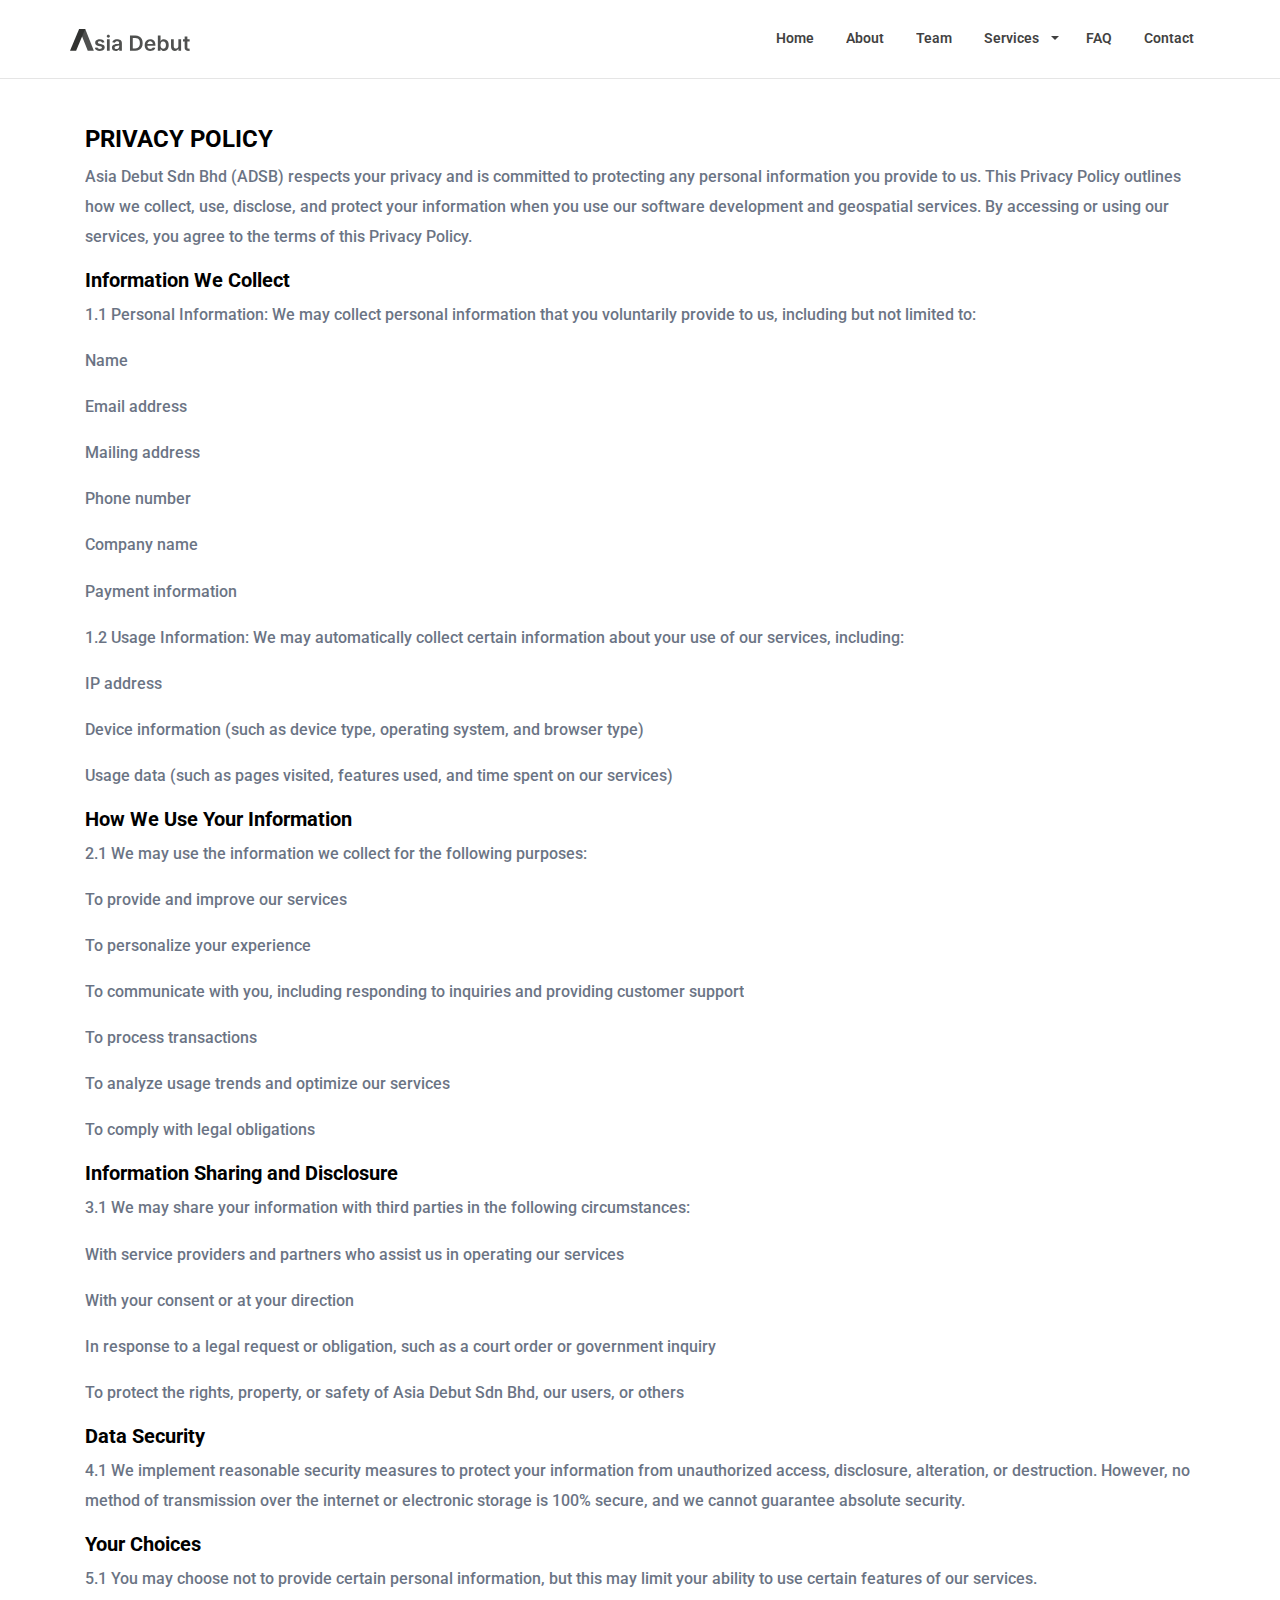
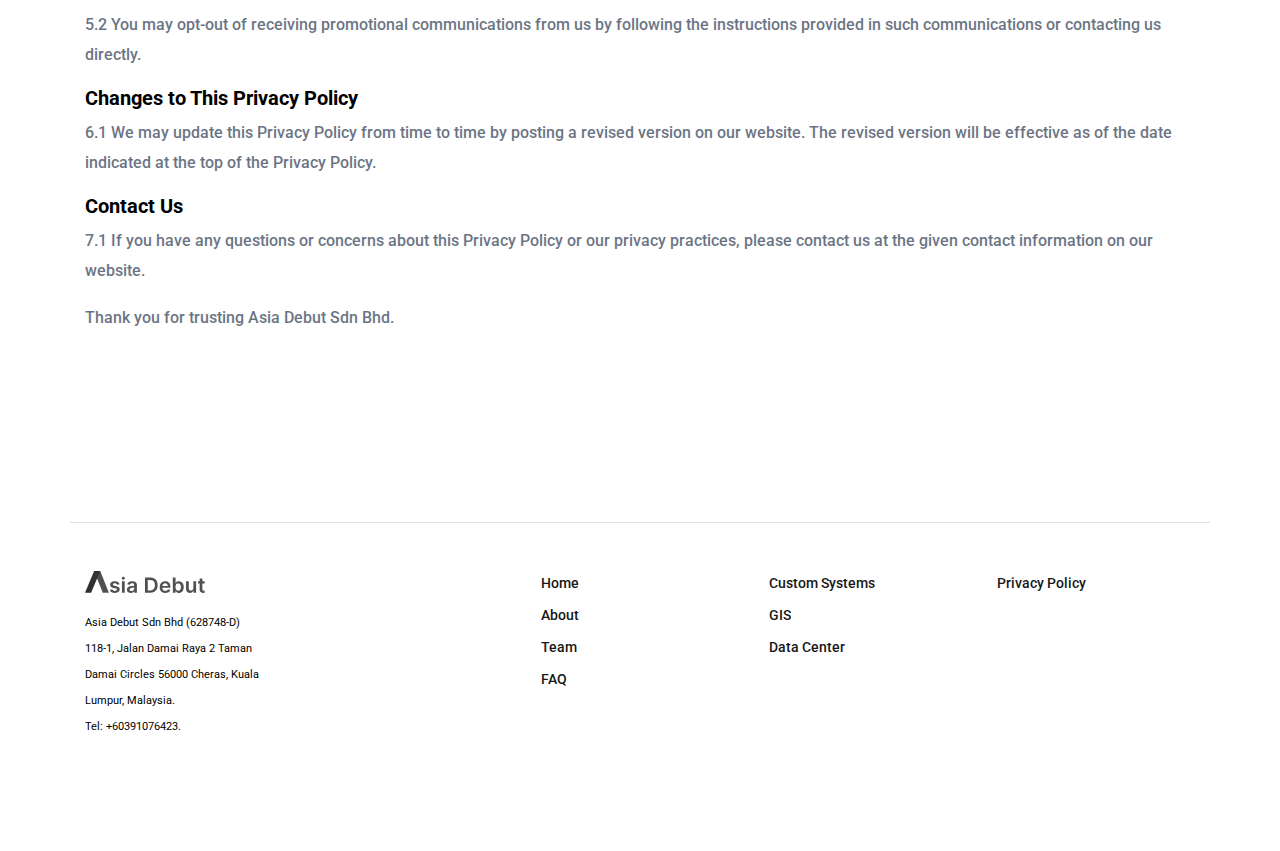
<file: privacy-policy.html>
<!doctype html> 
<html lang="zxx">  
<head>
    <title>Asia Debut Sdn Bhd -  Invent Better Differently </title>
    <!-- Required meta tags -->
    <meta charset="utf-8">
    <meta http-equiv="X-UA-Compatible" content="IE=edge">
    <meta name="description" content="malaysia government innovation consultant" />
    <meta name="keywords" content="asia debut, koridor utiliti, corridor platform, geospatial " />
    <meta name="developer" content="mac jake"> 
    <meta name="viewport" content="width=device-width, initial-scale=1, shrink-to-fit=no">
    
    <!-- FAV AND ICONS   --> 
    <link rel="shortcut icon" href="assets/images/favicon.ico">
    <link rel="shortcut icon" href="assets/images/apple-icon.png">
    <link rel="shortcut icon" sizes="72x72" href="assets/images/apple-icon-72x72.png">
    <link rel="shortcut icon" sizes="114x114" href="assets/images/apple-icon-114x114.png">
    
    <!-- Font-->
    <link href="https://fonts.googleapis.com/css?family=Roboto&display=swap" rel="stylesheet">
    <!-- Font Awesome -->
    <link rel="stylesheet" href="assets/icons/font-awesome-4.7.0/css/font-awesome.min.css">
    <link rel="stylesheet" href="assets/icofont/icofont.min.css">
    <!-- Bootstrap CSS -->
    <link rel="stylesheet" href="assets/plugins/css/bootstrap.min.css">
    <!-- Owl Carousel CSS-->
    <link rel="stylesheet" href="assets/plugins/css/owl.css">
    <!-- Fancybox-->
    <link rel="stylesheet" href="assets/plugins/css/jquery.fancybox.min.css">
    <!-- Anime CSS-->
    <link rel="stylesheet" href="assets/plugins/css/revealer.css">        
    <!-- Aos CSS-->        
    <link rel="stylesheet" href="assets/plugins/css/aos.css">       
    <!-- Animate CSS-->       
    <link rel="stylesheet" href="assets/plugins/css/animate.css"> 
    <!-- Custom CSS-->
    <link rel="stylesheet" href="assets/css/styles.css">
    <link rel="stylesheet" href="assets/css/custom.css">
    <!-- Responsive -->
    <link rel="stylesheet" href="assets/css/responsive.css">
    
</head>
<body class="black-bg body-2" >
    <!--
    ===================
        NAVIGATION
    ===================
    -->
    <header class="black-bg mh-header nav-scroll fixed-top mh-xss-mobile-nav" id="zb-header";>
        <div class="overlay"></div>
    <div class="container">
        <div class="row">
            <nav class="navbar navbar-expand-lg mh-nav nav-btn">
                <a class="navbar-brand" href="index.html"><img src="assets/images/adsblogo.svg" width="120" alt="" class="img-fluid"></a>
                <button class="navbar-toggler" type="button" data-toggle="collapse" data-target="#navbarSupportedContent" 
                    aria-controls="navbarSupportedContent" aria-expanded="false" aria-label="Toggle navigation">
                    <span class="navbar-toggler-icon icon">
                        <i class="fa fa-bars"></i>
                    </span>
                </button>                    
                <div class="collapse navbar-collapse" id="navbarSupportedContent">
                    <ul class="navbar-nav mr-0 ml-auto">
                        <li class="nav-item">
                            <a class="nav-link" href="index.html">Home</a>
                        </li>                         
                        <li class="nav-item">
                            <a class="nav-link" href="about.html">About</a>
                        </li>
                        <li class="nav-item">
                            <a class="nav-link " href="team.html">Team</a>
                        </li>
                        <li class="nav-item dropdown">
                            <a class="nav-link dropdown-toggle" href="#" id="servicesDropdownList" role="button">
                                Services
                            </a>
                            <div id = "servicesDropdown" class="dropdown-menu">
                                <a class="dropdown-item" href="custom-system.html">Custom Systems</a>
                                <a class="dropdown-item" href="gis.html">GIS</a>
                                <a class="dropdown-item" href="data-center.html">Data Center</a>
                            </div>
                        </li>
                        <li class="nav-item">
                            <a class="nav-link" href="faq.html">FAQ</a>
                        </li>                                                          
                        <li class="nav-item">
                            <a class="nav-link" href="contact.html">Contact</a>
                        </li>                
                    </ul>
                </div>
            </nav>
        </div>
    </header>

    <!--
    ================
        WHAT I DO 
    ================
    -->    
    
    <section class="section-padding relative resume-do" id="service">
        <div class="container">
            <div class="row">
                <div class="col-md-12">
                    <div class="resume-title">
                        <h4>PRIVACY POLICY</h4>
                        <p>
                            Asia Debut Sdn Bhd (ADSB) respects your privacy and is committed to protecting any personal information you provide to us. This Privacy Policy outlines how we collect, use, disclose, and protect your information when you use our software development and geospatial services. By accessing or using our services, you agree to the terms of this Privacy Policy.
                        </p>
    
                        <h5>Information We Collect</h5>
                        <p>
                            1.1 Personal Information: We may collect personal information that you voluntarily provide to us, including but not limited to:
                        </p>
                        <p>Name</p>
                        <p>Email address</p>
                        <p>Mailing address</p>
                        <p>Phone number</p>
                        <p>Company name</p>
                        <p>Payment information</p>
    
                        <p>
                            1.2 Usage Information: We may automatically collect certain information about your use of our services, including:
                        </p>
                        <p>IP address</p>
                        <p>Device information (such as device type, operating system, and browser type)</p>
                        <p>Usage data (such as pages visited, features used, and time spent on our services)</p>
    
                        <h5>How We Use Your Information</h5>
                        <p>
                            2.1 We may use the information we collect for the following purposes:
                        </p>
                        <p>To provide and improve our services</p>
                        <p>To personalize your experience</p>
                        <p>To communicate with you, including responding to inquiries and providing customer support</p>
                        <p>To process transactions</p>
                        <p>To analyze usage trends and optimize our services</p>
                        <p>To comply with legal obligations</p>
    
                        <h5>Information Sharing and Disclosure</h5>
                        <p>
                            3.1 We may share your information with third parties in the following circumstances:
                        </p>
                        <p>With service providers and partners who assist us in operating our services</p>
                        <p>With your consent or at your direction</p>
                        <p>In response to a legal request or obligation, such as a court order or government inquiry</p>
                        <p>To protect the rights, property, or safety of Asia Debut Sdn Bhd, our users, or others</p>
    
                        <h5>Data Security</h5>
                        <p>
                            4.1 We implement reasonable security measures to protect your information from unauthorized access, disclosure, alteration, or destruction. However, no method of transmission over the internet or electronic storage is 100% secure, and we cannot guarantee absolute security.
                        </p>
    
                        <h5>Your Choices</h5>
                        <p>
                            5.1 You may choose not to provide certain personal information, but this may limit your ability to use certain features of our services.
                        </p>
                        <p>
                            5.2 You may opt-out of receiving promotional communications from us by following the instructions provided in such communications or contacting us directly.
                        </p>
    
                        <h5>Changes to This Privacy Policy</h5>
                        <p>
                            6.1 We may update this Privacy Policy from time to time by posting a revised version on our website. The revised version will be effective as of the date indicated at the top of the Privacy Policy.
                        </p>
    
                        <h5>Contact Us</h5>
                        <p>
                            7.1 If you have any questions or concerns about this Privacy Policy or our privacy practices, please contact us at the given contact information on our website.
                        </p>
    
                        <p>Thank you for trusting Asia Debut Sdn Bhd.</p>
                    </div>
                </div>
            </div>
        </div>
    </section>
    

    <footer class="footer">
        <div class="container">
            <footer class="row row-cols-1 row-cols-sm-2 row-cols-md-5 py-5 my-5 border-top">
              <div class="col mb-3">

                <a class="d-flex align-items-center mb-3 link-dark text-decoration-none" href="index.html"><img src="assets/images/adsblogo.svg" width="120" alt="" class="img-fluid"></a>
                <small>Asia Debut Sdn Bhd (628748-D)<br>
                    118-1, Jalan Damai Raya 2 Taman Damai Circles 56000 Cheras, Kuala Lumpur, Malaysia.<br>
                    Tel: +60391076423.
                </small>

            </div>
          
              <div class="col mb-3">
          
              </div>
          
              <div class="col mb-3">
                <ul class="nav flex-column">
                  <li class="nav-item mb-2"><a href="index.html" class="nav-link p-0 ">Home</a></li>
                  <li class="nav-item mb-2"><a href="about.html" class="nav-link p-0 ">About</a></li>
                  <li class="nav-item mb-2"><a href="team.html" class="nav-link p-0">Team</a></li>
                  <li class="nav-item mb-2"><a href="faq.html" class="nav-link p-0 ">FAQ</a></li>
                </ul>
              </div>
          
              <div class="col mb-3">
                <ul class="nav flex-column">
                  
                  <li class="nav-item mb-2"><a href="custom-system.html" class="nav-link p-0 ">Custom Systems</a></li>
                  <li class="nav-item mb-2"><a href="gis.html" class="nav-link p-0 ">GIS</a></li>
                  <li class="nav-item mb-2"><a href="data-center.html" class="nav-link p-0 ">Data Center</a></li>
                </ul>
              </div>
          
              <div class="col mb-3">
                <ul class="nav flex-column">
                  <li class="nav-item mb-2"><a href="privacy-policy.html" class="nav-link p-0 ">Privacy Policy</a></li>
                </ul>
              </div>
            </footer>
          </div>
      </footer>

    <!--
    ==============
    * JS Files *
    ==============
    -->

    <!-- jQuery first, then Popper.js, then Bootstrap JS -->

    <!-- jQuery -->
    <script src="assets/plugins/js/jquery.min.js"></script>
    <!-- popper -->
    <script src="assets/plugins/js/popper.min.js"></script>
    <!-- bootstrap -->
    <script src="assets/plugins/js/bootstrap.min.js"></script>
    <!-- waypoint  -->
    <script src="assets/plugins/js/waypoints.min.js"></script>
    <!-- owl carousel -->
    <script src="assets/plugins/js/owl.carousel.js"></script>
    <!-- validator -->
    <script src="assets/plugins/js/validator.min.js"></script>
    <!-- wow -->
    <script src="assets/plugins/js/wow.min.js"></script>
    <!-- jquery nav -->
    <script src="assets/plugins/js/jquery.nav.js"></script>
    <!-- Isotop -->
    <script src="assets/plugins/js/isotope.pkgd.js"></script>
    <script src="assets/plugins/js/packery-mode.pkgd.js"></script>
    <!-- Fancybox js-->
    <script src="assets/plugins/js/jquery.fancybox.min.js"></script>
    <!-- AOS  -->
    <script src="assets/plugins/js/aos.js"></script>
    <script src="assets/plugins/js/wow.min.js"></script>
    <script src="assets/plugins/js/TweenMax.min.js"></script>
    <!-- Parallax -->
    <script src="assets/plugins/js/simpleParallax.min.js"></script>
    <script src="assets/plugins/js/typed.js"></script>
    <!-- Scroll Effect -->    
    <script src="assets/plugins/js/anime.min.js"></script>    
    <script src="assets/plugins/js/scrollMonitor.js"></script>    
    <script src="assets/plugins/js/scroll-effect.js"></script>  
    <!-- Custom Scripts-->
    <script src="assets/js/custom-scripts.js"></script>   
    <!-- Navigation Drop Down Script--> 
    <script src="assets/js/navdropdown.js"></script>  

</body>
</html>
</file>
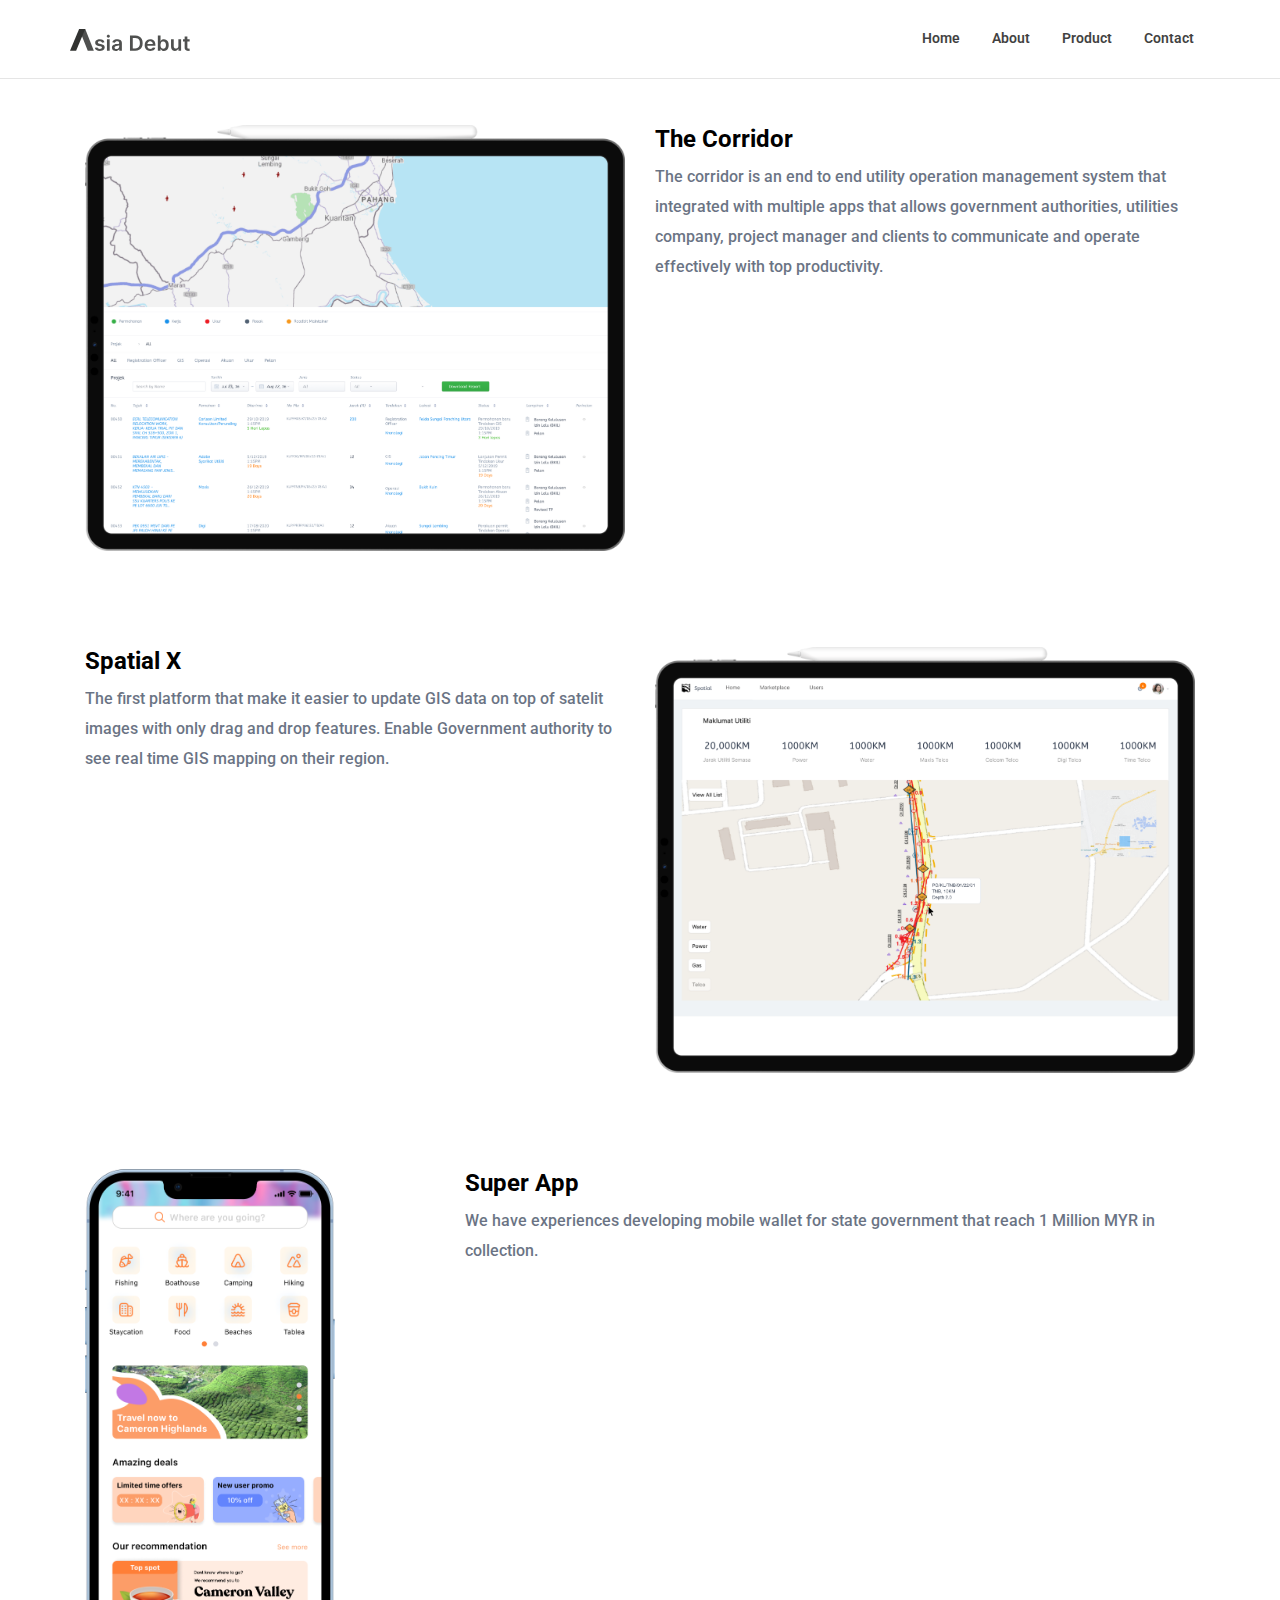
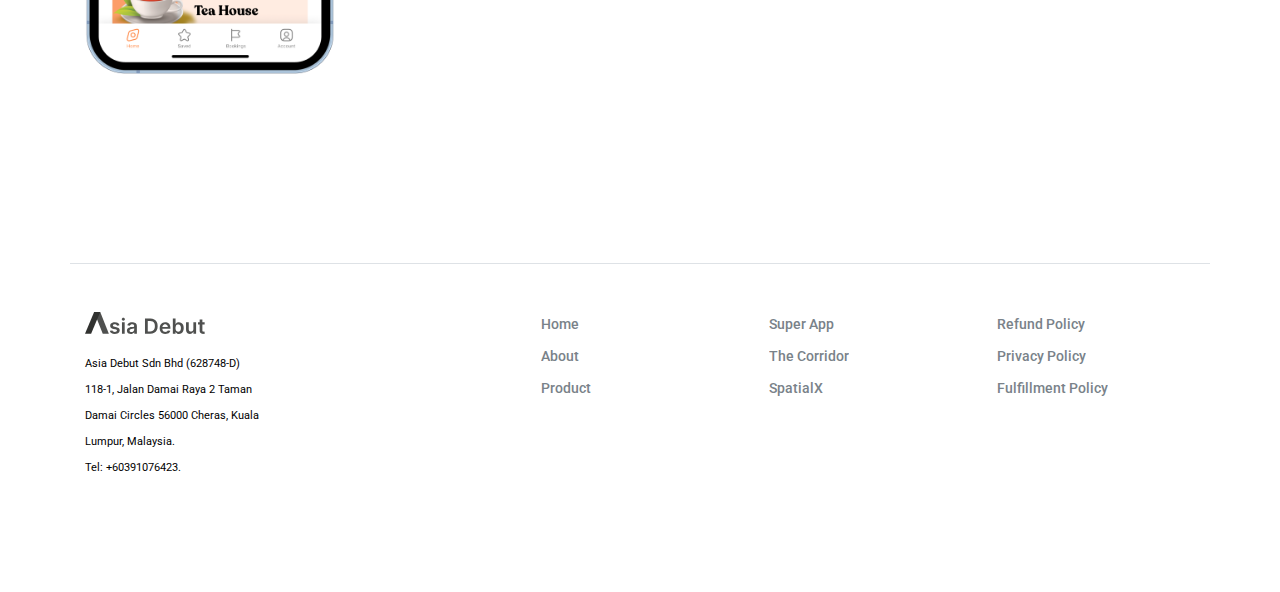
<file: product.html>
<!doctype html> 
<html lang="zxx">  
<head>
    <title>Asia Debut Sdn Bhd -  Invent Better Differently </title>
    <!-- Required meta tags -->
    <meta charset="utf-8">
    <meta http-equiv="X-UA-Compatible" content="IE=edge">
    <meta name="description" content="malaysia government innovation consultant" />
    <meta name="keywords" content="asia debut, koridor utiliti, corridor platform, geospatial " />
    <meta name="developer" content="mac jake"> 
    <meta name="viewport" content="width=device-width, initial-scale=1, shrink-to-fit=no">
    
    <!-- FAV AND ICONS   --> 
    <link rel="shortcut icon" href="assets/images/favicon.ico">
    <link rel="shortcut icon" href="assets/images/apple-icon.png">
    <link rel="shortcut icon" sizes="72x72" href="assets/images/apple-icon-72x72.png">
    <link rel="shortcut icon" sizes="114x114" href="assets/images/apple-icon-114x114.png">
    
    <!-- Font-->
    <link href="https://fonts.googleapis.com/css?family=Roboto&display=swap" rel="stylesheet">
    <!-- Font Awesome -->
    <link rel="stylesheet" href="assets/icons/font-awesome-4.7.0/css/font-awesome.min.css">
    <link rel="stylesheet" href="assets/icofont/icofont.min.css">
    <!-- Bootstrap CSS -->
    <link rel="stylesheet" href="assets/plugins/css/bootstrap.min.css">
    <!-- Owl Carousel CSS-->
    <link rel="stylesheet" href="assets/plugins/css/owl.css">
    <!-- Fancybox-->
    <link rel="stylesheet" href="assets/plugins/css/jquery.fancybox.min.css">
    <!-- Anime CSS-->
    <link rel="stylesheet" href="assets/plugins/css/revealer.css">        
    <!-- Aos CSS-->        
    <link rel="stylesheet" href="assets/plugins/css/aos.css">       
    <!-- Animate CSS-->       
    <link rel="stylesheet" href="assets/plugins/css/animate.css"> 
    <!-- Custom CSS-->
    <link rel="stylesheet" href="assets/css/styles.css">
    <link rel="stylesheet" href="assets/css/custom.css">
    <!-- Responsive -->
    <link rel="stylesheet" href="assets/css/responsive.css">
    
</head>
<body class="black-bg body-2" >
    <!--
    ===================
        NAVIGATION
    ===================
    -->
    <header class="black-bg mh-header nav-scroll fixed-top mh-xss-mobile-nav" id="zb-header">
        <div class="overlay"></div>
        <div class="container">
            <div class="row">
                <nav class="navbar navbar-expand-lg mh-nav nav-btn">
                    <a class="navbar-brand" href="index.html"><img src="assets/images/adsblogo.svg" width="120" alt="" class="img-fluid"></a>
                    <button class="navbar-toggler" type="button" data-toggle="collapse" data-target="#navbarSupportedContent" 
                        aria-controls="navbarSupportedContent" aria-expanded="false" aria-label="Toggle navigation">
                        <span class="navbar-toggler-icon icon">
                            <i class="fa fa-bars"></i>
                        </span>
                    </button>                    
                    <div class="collapse navbar-collapse" id="navbarSupportedContent">
                        <ul class="navbar-nav mr-0 ml-auto">
                            <li class="nav-item">
                                <a class="nav-link" href="index.html">Home</a>
                            </li>                         
                            <li class="nav-item">
                                <a class="nav-link" href="about.html">About</a>
                            </li>
                            <li class="nav-item">
                                <a class="nav-link " href="product.html">Product</a>
                            </li>
                                                                                 
                            <li class="nav-item">
                                <a class="nav-link" href="contact.html">Contact</a>
                            </li>                
                        </ul>
                    </div>
                </nav>
            </div>
        </div>
    </header>

    <!--
    ================
        WHAT I DO 
    ================
    -->    
    <section class="section-padding relative resume-do" id="service">  
        <div class="container">

            <div class="row">

                <div class="col-md-6">
                    <div class="resume-title " >

                        <img src="assets/images/corridor.png" alt="" class="img-fluid">
                        </p>
                    </div>
                </div>


                <div class="col-md-6 ">
                    <div class="resume-title " >
                        <h4>The Corridor</h4>
                        <p>The corridor is an end to end utility operation management system that integrated with multiple apps that allows government authorities, utilities company, project manager and clients to communicate and operate effectively with top productivity. 
                        </p>
                    </div>
                </div>

               


                
            </div>

            <div class="row offsettop">
                <div class="col-md-6 ">
                    <div class="resume-title " >
                        <h4>Spatial X</h4>
                        <p>The first platform that make it easier to update GIS data on top of satelit images with only drag and drop features. Enable Government authority to see real time GIS mapping on their region. 
                        </p>
                    </div>
                </div>

                <div class="col-md-6">
                    <div class="resume-title " >

                        <img src="assets/images/spatialx.png" alt="" class="img-fluid">
                        </p>
                    </div>
                </div>


                
            </div>


            <div class="row offsettop">


                <div class="col-md-4">
                    <div class="resume-title " >

                        <img src="assets/images/superapp.png" width="250px" alt="" class="img-fluid">
                        </p>
                    </div>
                </div>


                <div class="col-md-8 ">
                    <div class="resume-title " >
                        <h4>Super App</h4>
                        <p>We have experiences developing mobile wallet for state government that reach 1 Million MYR in collection. 
                        </p>
                    </div>
                </div>

             


                
            </div>


        </div>

        
    </section>
    

    

    <footer class="footer">
        <div class="container">
            <footer class="row row-cols-1 row-cols-sm-2 row-cols-md-5 py-5 my-5 border-top">
              <div class="col mb-3">

                <a class="d-flex align-items-center mb-3 link-dark text-decoration-none" href="index.html"><img src="assets/images/adsblogo.svg" width="120" alt="" class="img-fluid"></a>
                <small>Asia Debut Sdn Bhd (628748-D)<br>
                    118-1, Jalan Damai Raya 2 Taman Damai Circles 56000 Cheras, Kuala Lumpur, Malaysia.<br>
                    Tel: +60391076423.
                </small>
                  
            </div>
          
              <div class="col mb-3">
          
              </div>
          
              <div class="col mb-3">
                <ul class="nav flex-column">
                  <li class="nav-item mb-2"><a href="index.html" class="nav-link p-0 text-muted">Home</a></li>
                  <li class="nav-item mb-2"><a href="about.html" class="nav-link p-0 text-muted">About</a></li>
                  <li class="nav-item mb-2"><a href="product.html" class="nav-link p-0 text-muted">Product</a></li>
                </ul>
              </div>
          
              <div class="col mb-3">
                <ul class="nav flex-column">
                  <li class="nav-item mb-2"><a href="product.html" class="nav-link p-0 text-muted">Super App</a></li>
                  <li class="nav-item mb-2"><a href="product.html" class="nav-link p-0 text-muted">The Corridor</a></li>
                  <li class="nav-item mb-2"><a href="product.html" class="nav-link p-0 text-muted">SpatialX</a></li>
                </ul>
              </div>
          
              <div class="col mb-3">
                <ul class="nav flex-column">
                    <li class="nav-item mb-2"><a href="refund-policy.html" class="nav-link p-0 text-muted">Refund Policy</a></li>
                    <li class="nav-item mb-2"><a href="privacy-policy.html" class="nav-link p-0 text-muted">Privacy Policy</a></li>
                    <li class="nav-item mb-2"><a href="fulfillment-policy.html" class="nav-link p-0 text-muted">Fulfillment Policy</a></li>
                </ul>
              </div>
            </footer>
          </div>
      </footer>

    <!--
    ==============
    * JS Files *
    ==============
    -->

    <!-- jQuery first, then Popper.js, then Bootstrap JS -->

    <!-- jQuery -->
    <script src="assets/plugins/js/jquery.min.js"></script>
    <!-- popper -->
    <script src="assets/plugins/js/popper.min.js"></script>
    <!-- bootstrap -->
    <script src="assets/plugins/js/bootstrap.min.js"></script>
    <!-- waypoint  -->
    <script src="assets/plugins/js/waypoints.min.js"></script>
    <!-- owl carousel -->
    <script src="assets/plugins/js/owl.carousel.js"></script>
    <!-- validator -->
    <script src="assets/plugins/js/validator.min.js"></script>
    <!-- wow -->
    <script src="assets/plugins/js/wow.min.js"></script>
    <!-- jquery nav -->
    <script src="assets/plugins/js/jquery.nav.js"></script>
    <!-- Isotop -->
    <script src="assets/plugins/js/isotope.pkgd.js"></script>
    <script src="assets/plugins/js/packery-mode.pkgd.js"></script>
    <!-- Fancybox js-->
    <script src="assets/plugins/js/jquery.fancybox.min.js"></script>
    <!-- AOS  -->
    <script src="assets/plugins/js/aos.js"></script>
    <script src="assets/plugins/js/wow.min.js"></script>
    <script src="assets/plugins/js/TweenMax.min.js"></script>
    <!-- Parallax -->
    <script src="assets/plugins/js/simpleParallax.min.js"></script>
    <script src="assets/plugins/js/typed.js"></script>
    <!-- Scroll Effect -->    
    <script src="assets/plugins/js/anime.min.js"></script>    
    <script src="assets/plugins/js/scrollMonitor.js"></script>    
    <script src="assets/plugins/js/scroll-effect.js"></script>  
    <!-- Custom Scripts-->
    <script src="assets/js/custom-scripts.js"></script>   
    <script>      
        new WOW().init();
        var typed = new Typed(".type", {
            strings: ["Geo Spatial","Data", "Innovation"],
            typeSpeed: 50,
            backSpeed: 45,
            loop: true,
        });        
    </script>

</body>
</html>
</file>
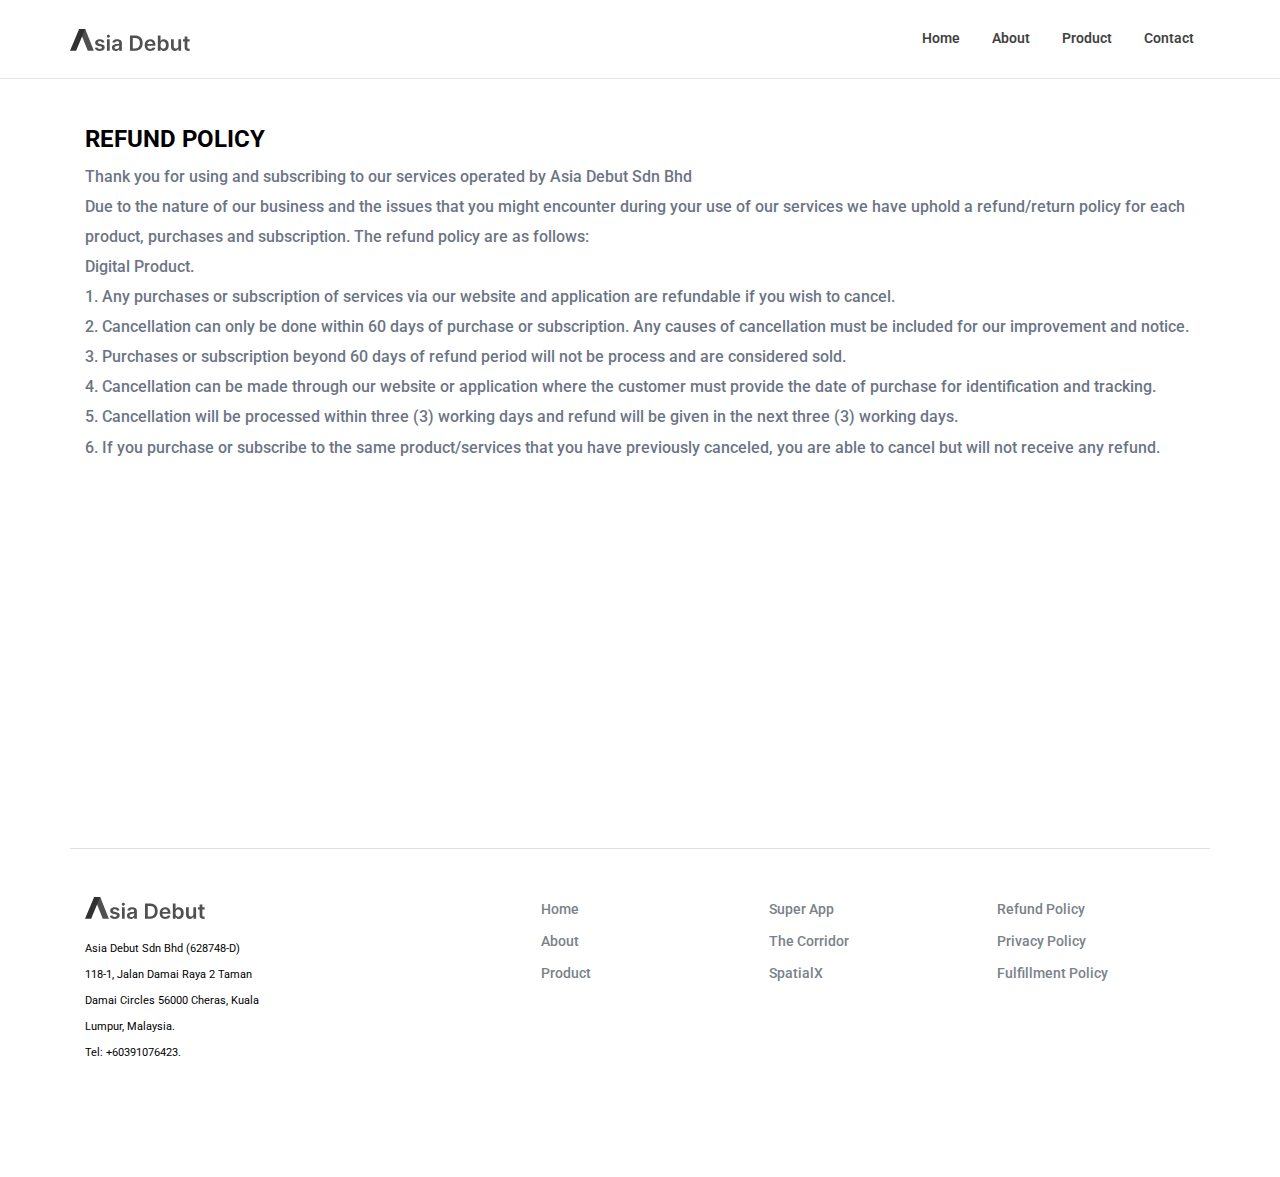
<file: refund-policy.html>
<!doctype html> 
<html lang="zxx">  
<head>
    <title>Asia Debut Sdn Bhd -  Invent Better Differently </title>
    <!-- Required meta tags -->
    <meta charset="utf-8">
    <meta http-equiv="X-UA-Compatible" content="IE=edge">
    <meta name="description" content="malaysia government innovation consultant" />
    <meta name="keywords" content="asia debut, koridor utiliti, corridor platform, geospatial " />
    <meta name="developer" content="mac jake"> 
    <meta name="viewport" content="width=device-width, initial-scale=1, shrink-to-fit=no">
    
    <!-- FAV AND ICONS   --> 
    <link rel="shortcut icon" href="assets/images/favicon.ico">
    <link rel="shortcut icon" href="assets/images/apple-icon.png">
    <link rel="shortcut icon" sizes="72x72" href="assets/images/apple-icon-72x72.png">
    <link rel="shortcut icon" sizes="114x114" href="assets/images/apple-icon-114x114.png">
    
    <!-- Font-->
    <link href="https://fonts.googleapis.com/css?family=Roboto&display=swap" rel="stylesheet">
    <!-- Font Awesome -->
    <link rel="stylesheet" href="assets/icons/font-awesome-4.7.0/css/font-awesome.min.css">
    <link rel="stylesheet" href="assets/icofont/icofont.min.css">
    <!-- Bootstrap CSS -->
    <link rel="stylesheet" href="assets/plugins/css/bootstrap.min.css">
    <!-- Owl Carousel CSS-->
    <link rel="stylesheet" href="assets/plugins/css/owl.css">
    <!-- Fancybox-->
    <link rel="stylesheet" href="assets/plugins/css/jquery.fancybox.min.css">
    <!-- Anime CSS-->
    <link rel="stylesheet" href="assets/plugins/css/revealer.css">        
    <!-- Aos CSS-->        
    <link rel="stylesheet" href="assets/plugins/css/aos.css">       
    <!-- Animate CSS-->       
    <link rel="stylesheet" href="assets/plugins/css/animate.css"> 
    <!-- Custom CSS-->
    <link rel="stylesheet" href="assets/css/styles.css">
    <link rel="stylesheet" href="assets/css/custom.css">
    <!-- Responsive -->
    <link rel="stylesheet" href="assets/css/responsive.css">
    
</head>
<body class="black-bg body-2" >
    <!--
    ===================
        NAVIGATION
    ===================
    -->
    <header class="black-bg mh-header nav-scroll fixed-top mh-xss-mobile-nav" id="zb-header">
        <div class="overlay"></div>
        <div class="container">
            <div class="row">
                <nav class="navbar navbar-expand-lg mh-nav nav-btn">
                    <a class="navbar-brand" href="index.html"><img src="assets/images/adsblogo.svg" width="120" alt="" class="img-fluid"></a>
                    <button class="navbar-toggler" type="button" data-toggle="collapse" data-target="#navbarSupportedContent" 
                        aria-controls="navbarSupportedContent" aria-expanded="false" aria-label="Toggle navigation">
                        <span class="navbar-toggler-icon icon">
                            <i class="fa fa-bars"></i>
                        </span>
                    </button>                    
                    <div class="collapse navbar-collapse" id="navbarSupportedContent">
                        <ul class="navbar-nav mr-0 ml-auto">
                            <li class="nav-item">
                                <a class="nav-link" href="index.html">Home</a>
                            </li>                         
                            <li class="nav-item">
                                <a class="nav-link" href="about.html">About</a>
                            </li>
                            <li class="nav-item">
                                <a class="nav-link " href="product.html">Product</a>
                            </li>
                                                                                 
                            <li class="nav-item">
                                <a class="nav-link" href="contact.html">Contact</a>
                            </li>                
                        </ul>
                    </div>
                </nav>
            </div>
        </div>
    </header>

    <!--
    ================
        WHAT I DO 
    ================
    -->    
    <section class="section-padding relative resume-do aboutus" id="service">  
        <div class="container">
            <div class="row">
                <div class="col-md-12 ">
                    <div class="resume-title " >
                        <h4>REFUND POLICY</h4>
                        <p>
        

                            Thank you for using and subscribing to our services operated by Asia Debut Sdn Bhd
                            <br>
                            Due to the nature of our business and the issues that you might encounter during your use of our services we have uphold a refund/return policy for each product, purchases and subscription. The refund policy are as follows:
                            <br>
                            Digital Product.<br>
                            1. Any purchases or subscription of services via our website and application are refundable if you wish to cancel.
                            <br>2. Cancellation can only be done within 60 days of purchase or subscription. Any causes of cancellation must be included for our improvement and notice.
                            <br>3. Purchases or subscription beyond 60 days of refund period will not be process and are considered sold.
                            <br>4. Cancellation can be made through our website or application where the customer must provide the date of purchase for identification and tracking.
                            <br>5. Cancellation will be processed within three (3) working days and refund will be given in the next three (3) working days.
                            <br>6. If you purchase or subscribe to the same product/services that you have previously canceled, you are able to cancel but will not receive any refund.
                            </p>
                    </div>
                </div>

                
            </div>
        </div>

        
    </section>

    

    

    <footer class="footer">
        <div class="container">
            <footer class="row row-cols-1 row-cols-sm-2 row-cols-md-5 py-5 my-5 border-top">
              <div class="col mb-3">

                <a class="d-flex align-items-center mb-3 link-dark text-decoration-none" href="index.html"><img src="assets/images/adsblogo.svg" width="120" alt="" class="img-fluid"></a>
                <small>Asia Debut Sdn Bhd (628748-D)<br>
                    118-1, Jalan Damai Raya 2 Taman Damai Circles 56000 Cheras, Kuala Lumpur, Malaysia.<br>
                    Tel: +60391076423.
                </small>
            </div>
          
              <div class="col mb-3">
          
              </div>
          
              <div class="col mb-3">
                <ul class="nav flex-column">
                  <li class="nav-item mb-2"><a href="index.html" class="nav-link p-0 text-muted">Home</a></li>
                  <li class="nav-item mb-2"><a href="about.html" class="nav-link p-0 text-muted">About</a></li>
                  <li class="nav-item mb-2"><a href="product.html" class="nav-link p-0 text-muted">Product</a></li>
                </ul>
              </div>
          
              <div class="col mb-3">
                <ul class="nav flex-column">
                  <li class="nav-item mb-2"><a href="product.html" class="nav-link p-0 text-muted">Super App</a></li>
                  <li class="nav-item mb-2"><a href="product.html" class="nav-link p-0 text-muted">The Corridor</a></li>
                  <li class="nav-item mb-2"><a href="product.html" class="nav-link p-0 text-muted">SpatialX</a></li>
                </ul>
              </div>
          
              <div class="col mb-3">
                <ul class="nav flex-column">
                  <li class="nav-item mb-2"><a href="refund-policy.html" class="nav-link p-0 text-muted">Refund Policy</a></li>
                  <li class="nav-item mb-2"><a href="privacy-policy.html" class="nav-link p-0 text-muted">Privacy Policy</a></li>
                  <li class="nav-item mb-2"><a href="fulfillment-policy.html" class="nav-link p-0 text-muted">Fulfillment Policy</a></li>
                </ul>
              </div>
            </footer>
          </div>
      </footer>

    <!--
    ==============
    * JS Files *
    ==============
    -->

    <!-- jQuery first, then Popper.js, then Bootstrap JS -->

    <!-- jQuery -->
    <script src="assets/plugins/js/jquery.min.js"></script>
    <!-- popper -->
    <script src="assets/plugins/js/popper.min.js"></script>
    <!-- bootstrap -->
    <script src="assets/plugins/js/bootstrap.min.js"></script>
    <!-- waypoint  -->
    <script src="assets/plugins/js/waypoints.min.js"></script>
    <!-- owl carousel -->
    <script src="assets/plugins/js/owl.carousel.js"></script>
    <!-- validator -->
    <script src="assets/plugins/js/validator.min.js"></script>
    <!-- wow -->
    <script src="assets/plugins/js/wow.min.js"></script>
    <!-- jquery nav -->
    <script src="assets/plugins/js/jquery.nav.js"></script>
    <!-- Isotop -->
    <script src="assets/plugins/js/isotope.pkgd.js"></script>
    <script src="assets/plugins/js/packery-mode.pkgd.js"></script>
    <!-- Fancybox js-->
    <script src="assets/plugins/js/jquery.fancybox.min.js"></script>
    <!-- AOS  -->
    <script src="assets/plugins/js/aos.js"></script>
    <script src="assets/plugins/js/wow.min.js"></script>
    <script src="assets/plugins/js/TweenMax.min.js"></script>
    <!-- Parallax -->
    <script src="assets/plugins/js/simpleParallax.min.js"></script>
    <script src="assets/plugins/js/typed.js"></script>
    <!-- Scroll Effect -->    
    <script src="assets/plugins/js/anime.min.js"></script>    
    <script src="assets/plugins/js/scrollMonitor.js"></script>    
    <script src="assets/plugins/js/scroll-effect.js"></script>  
    <!-- Custom Scripts-->
    <script src="assets/js/custom-scripts.js"></script>   
    <script>      
        new WOW().init();
        var typed = new Typed(".type", {
            strings: ["Geo Spatial","Data", "Innovation"],
            typeSpeed: 50,
            backSpeed: 45,
            loop: true,
        });        
    </script>

</body>
</html>
</file>
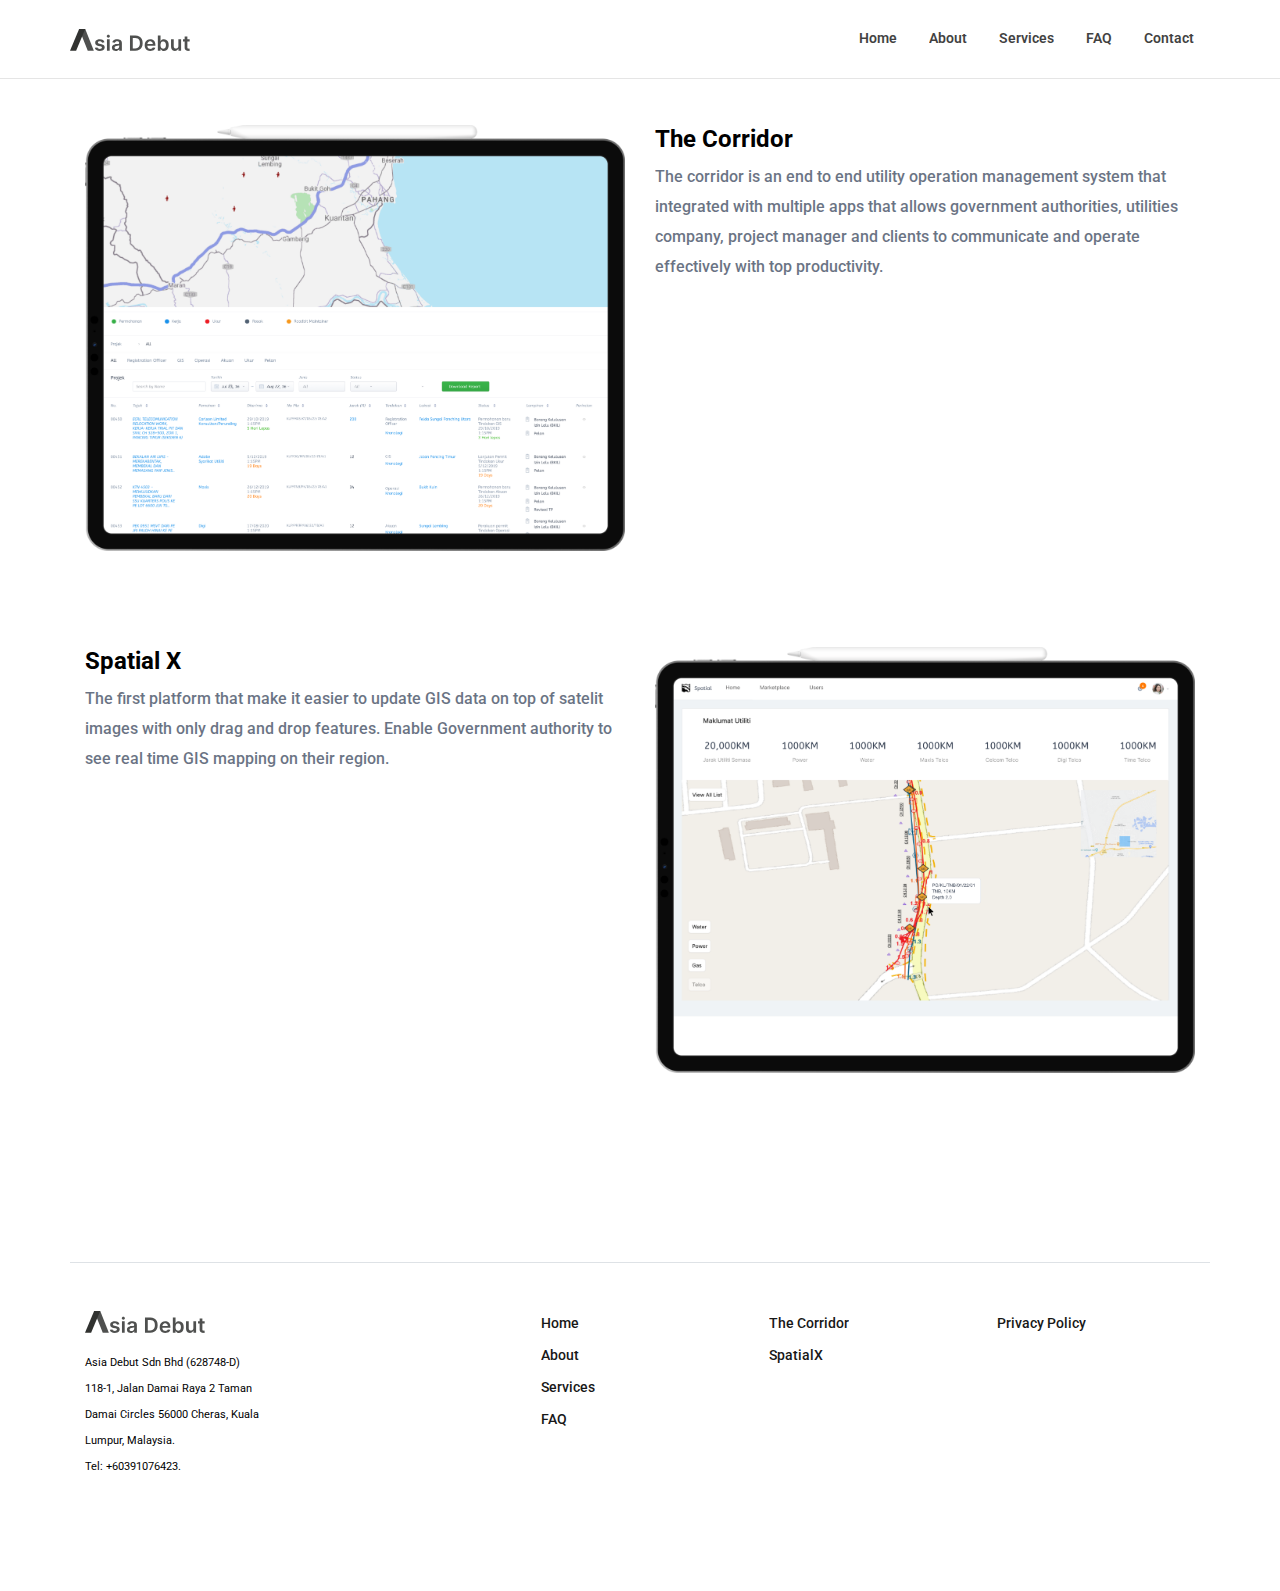
<file: services.html>
<!doctype html> 
<html lang="zxx">  
<head>
    <title>Asia Debut Sdn Bhd -  Invent Better Differently </title>
    <!-- Required meta tags -->
    <meta charset="utf-8">
    <meta http-equiv="X-UA-Compatible" content="IE=edge">
    <meta name="description" content="malaysia government innovation consultant" />
    <meta name="keywords" content="asia debut, koridor utiliti, corridor platform, geospatial " />
    <meta name="developer" content="mac jake"> 
    <meta name="viewport" content="width=device-width, initial-scale=1, shrink-to-fit=no">
    
    <!-- FAV AND ICONS   --> 
    <link rel="shortcut icon" href="assets/images/favicon.ico">
    <link rel="shortcut icon" href="assets/images/apple-icon.png">
    <link rel="shortcut icon" sizes="72x72" href="assets/images/apple-icon-72x72.png">
    <link rel="shortcut icon" sizes="114x114" href="assets/images/apple-icon-114x114.png">
    
    <!-- Font-->
    <link href="https://fonts.googleapis.com/css?family=Roboto&display=swap" rel="stylesheet">
    <!-- Font Awesome -->
    <link rel="stylesheet" href="assets/icons/font-awesome-4.7.0/css/font-awesome.min.css">
    <link rel="stylesheet" href="assets/icofont/icofont.min.css">
    <!-- Bootstrap CSS -->
    <link rel="stylesheet" href="assets/plugins/css/bootstrap.min.css">
    <!-- Owl Carousel CSS-->
    <link rel="stylesheet" href="assets/plugins/css/owl.css">
    <!-- Fancybox-->
    <link rel="stylesheet" href="assets/plugins/css/jquery.fancybox.min.css">
    <!-- Anime CSS-->
    <link rel="stylesheet" href="assets/plugins/css/revealer.css">        
    <!-- Aos CSS-->        
    <link rel="stylesheet" href="assets/plugins/css/aos.css">       
    <!-- Animate CSS-->       
    <link rel="stylesheet" href="assets/plugins/css/animate.css"> 
    <!-- Custom CSS-->
    <link rel="stylesheet" href="assets/css/styles.css">
    <link rel="stylesheet" href="assets/css/custom.css">
    <!-- Responsive -->
    <link rel="stylesheet" href="assets/css/responsive.css">
    
</head>
<body class="black-bg body-2" >
    <!--
    ===================
        NAVIGATION
    ===================
    -->
    <header class="black-bg mh-header nav-scroll fixed-top mh-xss-mobile-nav" id="zb-header">
        <div class="overlay"></div>
        <div class="container">
            <div class="row">
                <nav class="navbar navbar-expand-lg mh-nav nav-btn">
                    <a class="navbar-brand" href="index.html"><img src="assets/images/adsblogo.svg" width="120" alt="" class="img-fluid"></a>
                    <button class="navbar-toggler" type="button" data-toggle="collapse" data-target="#navbarSupportedContent" 
                        aria-controls="navbarSupportedContent" aria-expanded="false" aria-label="Toggle navigation">
                        <span class="navbar-toggler-icon icon">
                            <i class="fa fa-bars"></i>
                        </span>
                    </button>                    
                    <div class="collapse navbar-collapse" id="navbarSupportedContent">
                        <ul class="navbar-nav mr-0 ml-auto">
                            <li class="nav-item">
                                <a class="nav-link" href="index.html">Home</a>
                            </li>                         
                            <li class="nav-item">
                                <a class="nav-link" href="about.html">About</a>
                            </li>
                            <li class="nav-item">
                                <a class="nav-link " href="services.html">Services</a>
                            </li>
                            <li class="nav-item">
                                <a class="nav-link" href="faq.html">FAQ</a>
                            </li>                                                          
                            <li class="nav-item">
                                <a class="nav-link" href="contact.html">Contact</a>
                            </li>                
                        </ul>
                    </div>
                </nav>
            </div>
        </div>
    </header>

    <!--
    ================
        WHAT I DO 
    ================
    -->    
    <section class="section-padding relative resume-do" id="service">  
        <div class="container">

            <div class="row">

                <div class="col-md-6">
                    <div class="resume-title " >

                        <img src="assets/images/corridor.png" alt="" class="img-fluid">
                        </p>
                    </div>
                </div>


                <div class="col-md-6 ">
                    <div class="resume-title " >
                        <h4>The Corridor</h4>
                        <p>The corridor is an end to end utility operation management system that integrated with multiple apps that allows government authorities, utilities company, project manager and clients to communicate and operate effectively with top productivity. 
                        </p>
                    </div>
                </div>

               


                
            </div>

            <div class="row offsettop">
                <div class="col-md-6 ">
                    <div class="resume-title " >
                        <h4>Spatial X</h4>
                        <p>The first platform that make it easier to update GIS data on top of satelit images with only drag and drop features. Enable Government authority to see real time GIS mapping on their region. 
                        </p>
                    </div>
                </div>

                <div class="col-md-6">
                    <div class="resume-title " >

                        <img src="assets/images/spatialx.png" alt="" class="img-fluid">
                        </p>
                    </div>
                </div>


                
            </div>



        </div>

        
    </section>
    

    

    <footer class="footer">
        <div class="container">
            <footer class="row row-cols-1 row-cols-sm-2 row-cols-md-5 py-5 my-5 border-top">
              <div class="col mb-3">

                <a class="d-flex align-items-center mb-3 link-dark text-decoration-none" href="index.html"><img src="assets/images/adsblogo.svg" width="120" alt="" class="img-fluid"></a>
                <small>Asia Debut Sdn Bhd (628748-D)<br>
                    118-1, Jalan Damai Raya 2 Taman Damai Circles 56000 Cheras, Kuala Lumpur, Malaysia.<br>
                    Tel: +60391076423.
                </small>
                  
            </div>
          
              <div class="col mb-3">
          
              </div>
          
              <div class="col mb-3">
                <ul class="nav flex-column">
                  <li class="nav-item mb-2"><a href="index.html" class="nav-link p-0 ">Home</a></li>
                  <li class="nav-item mb-2"><a href="about.html" class="nav-link p-0 ">About</a></li>
                  <li class="nav-item mb-2"><a href="services.html" class="nav-link p-0 ">Services</a></li>
                  <li class="nav-item mb-2"><a href="faq.html" class="nav-link p-0 ">FAQ</a></li>
                </ul>
              </div>
          
              <div class="col mb-3">
                <ul class="nav flex-column">
                  
                  <li class="nav-item mb-2"><a href="services.html" class="nav-link p-0 ">The Corridor</a></li>
                  <li class="nav-item mb-2"><a href="services.html" class="nav-link p-0 ">SpatialX</a></li>
                </ul>
              </div>
          
              <div class="col mb-3">
                <ul class="nav flex-column">
                    <li class="nav-item mb-2"><a href="privacy-policy.html" class="nav-link p-0 ">Privacy Policy</a></li>
                </ul>
              </div>
            </footer>
          </div>
      </footer>

    <!--
    ==============
    * JS Files *
    ==============
    -->

    <!-- jQuery first, then Popper.js, then Bootstrap JS -->

    <!-- jQuery -->
    <script src="assets/plugins/js/jquery.min.js"></script>
    <!-- popper -->
    <script src="assets/plugins/js/popper.min.js"></script>
    <!-- bootstrap -->
    <script src="assets/plugins/js/bootstrap.min.js"></script>
    <!-- waypoint  -->
    <script src="assets/plugins/js/waypoints.min.js"></script>
    <!-- owl carousel -->
    <script src="assets/plugins/js/owl.carousel.js"></script>
    <!-- validator -->
    <script src="assets/plugins/js/validator.min.js"></script>
    <!-- wow -->
    <script src="assets/plugins/js/wow.min.js"></script>
    <!-- jquery nav -->
    <script src="assets/plugins/js/jquery.nav.js"></script>
    <!-- Isotop -->
    <script src="assets/plugins/js/isotope.pkgd.js"></script>
    <script src="assets/plugins/js/packery-mode.pkgd.js"></script>
    <!-- Fancybox js-->
    <script src="assets/plugins/js/jquery.fancybox.min.js"></script>
    <!-- AOS  -->
    <script src="assets/plugins/js/aos.js"></script>
    <script src="assets/plugins/js/wow.min.js"></script>
    <script src="assets/plugins/js/TweenMax.min.js"></script>
    <!-- Parallax -->
    <script src="assets/plugins/js/simpleParallax.min.js"></script>
    <script src="assets/plugins/js/typed.js"></script>
    <!-- Scroll Effect -->    
    <script src="assets/plugins/js/anime.min.js"></script>    
    <script src="assets/plugins/js/scrollMonitor.js"></script>    
    <script src="assets/plugins/js/scroll-effect.js"></script>  
    <!-- Custom Scripts-->
    <script src="assets/js/custom-scripts.js"></script>   
    

</body>
</html>
</file>
<file: assets/plugins/css/revealer.css>
.block-revealer__element {
	position: absolute;
	top: 0;
	left: 0;
	width: 100%;
	height: 100%;
	background: #000;
	pointer-events: none;
	opacity: 0;
}
</file>
<file: assets/css/styles.css>
/*------------- 
[Table of contents]

[ DEFULT INDEX NUMBER ]

1.  GENERAL CSS
2.  NAVBAR
4.  HOME
5.  SERVICE
6.  ABOUT
7.  TESTIMONIAL
8.  FAQ
9.  QUATE
10. SUBSCRIBE
11. PRICING
12. BLOG
13. FOOTER
14. COPYRIGHT


-------------------------------------------------------------------*/
/*------------------------------------------------------------------
[ Color codes ]
    
    [ Text and Background Color ]
        Main color 1:       #1c93e5     
        Main color 2:       #009688      
        Main color 3:       #9c27b0
        Main color 4:       #ff4081      
        Background 1:       #FFFFFF            
        Background 2:       #F6F6F6           
        Shadow color:       #000000;            

-------------------------------------------------------------------*/
/*------------------------------------------------------------------
[Typography]

    [ There are using two different font typography ]
        Typography 1: Roboto font;
        Typography 2: Montserrat font;

    [ Other Typography style are same ]
    Body :
        font-style:     normal;
        font-size:      15px;

    h2:
        font-size: 48px;
        line-height: 55px;

    h3:
        font-size: 30px;
        line-height: 40px;

    h4:
        font-size: 20px;
        font-weight: 600;

    p:  
        font-size: 18px;
        line-height: 30px;


-------------------------------------------------------------------*/
/*
================
 VARIABLES
================
*/
* {
  -webkit-font-smoothing: antialiased;
  -moz-osx-font-smoothing: grayscale;
}

.shadow-1 {
  -webkit-box-shadow: 0 2px 5px 0 rgba(0, 0, 0, 0.16), 0 2px 10px 0 rgba(0, 0, 0, 0.12);
  box-shadow: 0 2px 5px 0 rgba(0, 0, 0, 0.16), 0 2px 10px 0 rgba(0, 0, 0, 0.12);
}

/**
 * -------------------
 *  Defult CSS 
 * -------------------
 */
html {
  text-rendering: optimizeLegibility;
  -webkit-font-smoothing: antialiased;
}

body {
  font-family: "Roboto", sans-serif;
  font-size: 14px;
  font-style: none;
  line-height: 24px;
  font-weight: 500;
  overflow-x: hidden !important;
  text-align: left;
  position: relative;
  color: #000000;
  opacity: 1;
}

h1, h2, h3, h4, h5, h6 {
  font-family: "Roboto", sans-serif;
}

p {
  opacity: 0.9;
}

.nav li a {
  text-decoration: none !important;
  display: inline-block;
  cursor: pointer;
  padding: 0px;
  background-color: transparent;
  -webkit-transition: color 0.3s ease;
  transition: color 0.3s ease;
}

.nav li a:hover {
  background-color: transparent;
}

.nav li a:focus {
  background-color: transparent;
  outline: 0 !important;
}

a {
  text-decoration: none !important;
  cursor: pointer;
  padding: 0px;
  background-color: transparent;
  -webkit-transition: color 0.3s ease;
  transition: color 0.3s ease;
  color: #000000;
  opacity: 0.9;
}

a:hover {
  background-color: transparent;
}

a:focus {
  background-color: transparent;
  outline: 0 !important;
}

.center {
  float: none;
  margin: 0 auto;
  text-align: center;
}

/**
 * ---------------------
 *  Defult Halping Class
 * ---------------------
 */
.overflow {
  overflow: hidden;
}

.relative {
  position: relative;
}

.display-table {
  display: table;
  width: 100%;
  height: 100%;
}

.display-flex {
  display: -webkit-box;
  display: -ms-flexbox;
  display: flex;
  -webkit-box-flex: 1;
      -ms-flex: 1;
          flex: 1;
}

.vertical-middle {
  display: table-cell;
  float: none;
  vertical-align: middle;
}

/**
 * --------------------------------------
 *  Video Section Background Defult Style
 * --------------------------------------
 */
.section-video {
  position: absolute;
  top: 0;
  bottom: 0;
  left: 0;
  right: 0;
  min-height: 100%;
  min-width: 100%;
  overflow: hidden;
  z-index: -1;
}

.section-video .bgvid {
  position: absolute;
  top: 0;
  left: 0;
  min-height: 100%;
  min-width: 100%;
  background-size: cover;
  -o-background-size: cover;
  -moz-background-size: cover;
  -webkit-background-size: cover;
}

.body-video-bg > .section-video {
  position: fixed;
  top: 0;
  left: 0;
}

.section-title {
  text-align: center;
}

.section-title h3 {
  font-size: 30px;
  line-height: 40px;
  color: #ffffff;
  font-weight: bold;
  margin-bottom: 60px;
}

/**
 * ------------------------------------
 *  Every Section Headline Defult Class
 * ------------------------------------
 */
.section-heading {
  display: block;
  margin: 0;
}

.section-header {
  margin-bottom: 100px;
  text-align: center;
}

.section-header .sub-heading {
  font-size: 22px;
  line-height: 30px;
  font-weight: 300;
  text-transform: uppercase;
  margin: 0 0 10px 0;
}

.section-header.text-left,
.section-header.text-left * {
  text-align: left;
}

.section-header.text-right,
.section-header.text-right * {
  text-align: right;
}

.section-header-separator {
  position: relative;
  width: 145px;
  margin: 5px auto;
  display: inline-block;
}

.section-header-separator .icon {
  font-size: 48px;
  text-align: center !important;
}

.section-header-separator::before, .section-header-separator::after {
  content: '';
  position: absolute;
  width: 57px;
  height: 2px;
  top: 25px;
}

.section-header-separator::before {
  left: 0;
}

.section-header-separator::after {
  right: 0;
}

.v-middle {
  display: -moz-flex;
  display: -ms-flexbox;
  display: -webkit-box;
  display: flex;
  -webkit-box-align: center;
      -ms-flex-align: center;
          align-items: center;
  -webkit-align-items: center;
  -webkit-box-pack: center;
      -ms-flex-pack: center;
          justify-content: center;
  -webkit-justify-content: center;
  -webkit-box-orient: horizontal;
  -webkit-box-direction: normal;
      -ms-flex-direction: row;
          flex-direction: row;
}

.mini-separator {
  padding: 20px 0;
}

.vertical-middle {
  display: table-cell;
  float: none;
  vertical-align: middle;
}

/**
 * ------------------
 * list
 * ------------------
 */
ul {
  margin: 0;
  padding: 0;
}

ul li {
  list-style-type: none;
}

/**
 * =================
 * CONTAINER HALF CONTENT
 * =================
 */
.content-half {
  position: relative;
}

.container-half-left {
  left: 0;
  background-position: center right;
}

.container-half-right {
  right: 0;
  background-position: center left;
}

.vertical-middle-content {
  display: -moz-flex;
  display: -ms-flexbox;
  display: -webkit-box;
  display: flex;
  -webkit-box-align: center;
      -ms-flex-align: center;
          align-items: center;
  -webkit-align-items: center;
  -webkit-box-pack: center;
      -ms-flex-pack: center;
          justify-content: center;
  -webkit-justify-content: center;
  -webkit-box-orient: horizontal;
  -webkit-box-direction: normal;
      -ms-flex-direction: row;
          flex-direction: row;
}

/**
 * ---------------------------------
 *  Section Background Size Property
 * ---------------------------------
 */
.bg-cover {
  background-size: cover;
  background-position: 50% 50%;
  background-attachment: initial;
  background-repeat: no-repeat;
}

.dark-bg {
  background-color: #202026;
}

.image-bg {
  background-position: center center;
  background-size: cover;
  background-repeat: no-repeat;
}

.mini-section-separator {
  padding-top: 60px;
  padding-bottom: 60px;
}

.section-separator {
  padding-top: 60px;
  padding-bottom: 60px;
}

.home-section-separator {
  padding-top: 100px;
  padding-bottom: 200px;
}

.bg-black {
  background-color: #000000;
}

.main-color {
  color: #37C2CC;
}

.p-200 {
  padding: 0 200px;
}

.img-overlay {
  background-image: url(../images/footer-bg.png);
  background-size: cover;
  background-size: cover;
  background-repeat: no-repeat;
  margin: 0 auto;
  background-position: center center;
}

.image-bg {
  background-size: cover;
  background-size: cover;
  background-repeat: no-repeat;
  margin: 0 auto;
  background-position: center center;
}

.home-2-img {
  background-image: url(../images/home-bg-img.jpg);
}

.featured-img-one {
  background-image: url(../images/home-bg-img.jpg);
}

.featured-img-two {
  background-image: url(../images/extra-feature-bg.jpg);
}

.map-image {
  background-image: url(../images/map-color-overlay.png);
}

.mt-30 {
  margin-top: 30px;
}

button {
  outline: 0;
}

button:hover {
  outline: 0;
}

button:focus {
  outline: 0;
}

.btn {
  outline: 0;
}

.btn:hover {
  outline: 0;
}

.btn:focus {
  outline: 0;
}

.round-image {
  border-radius: 50%;
}

.header-bg {
  background-color: #FFEFE9;
}

.purple-bg {
  background-color: #643BDF;
}

.blue-bg {
  background-color: #007C88;
}

.yellow-color {
  color: #FFD032;
}

.main-color {
  color: #37C2CC;
}

.purple-color {
  color: #643BDF;
}

.blue-color {
  color: #007C88;
}

.bg-3 {
  color: #FAF9F7;
}

.bg-4 {
  color: #FAF9F7;
}

.white-bg {
  background-color: #ffffff;
}

p {
  color: #071634;
}

.contact-shadow {
  -webkit-box-shadow: 2px 28px 54px 0px rgba(85, 85, 93, 0.03);
  box-shadow: 2px 28px 54px 0px rgba(85, 85, 93, 0.03);
}

.body-2 .btn {
  border-radius: 50px;
}

.body-2 .btn.btn-stroke {
  color: #ffffff;
}

.color-1 {
  color: #37C2CC;
}

.color-2 {
  color: #F35D22;
}

.color-3 {
  color: #FEC468;
}

.color-4 {
  color: #1785C3;
}

.color-5 {
  color: #53CB94;
}

.color-6 {
  color: #761DE2;
}

.overlay-img {
  position: absolute;
  left: 0;
  right: 0;
  top: 0;
  bottom: 0;
  z-index: 0;
}

/** 
 * -----------------
 * General CSS
 * -----------------
 */
.h1, .h2, .h3, .h4, .h5, .h6, h1, h2, h3, h4, h5, h6 {
  font-weight: bold;
}

section {
  overflow: hidden;
}

/*
    ==============
       Navigation
    ============== 
*/
.mh-nav {
  width: 100%;
  padding: 10px 0;
  -webkit-transition: 0.3s;
  transition: 0.3s;
}

.mh-header {
  padding: 0;
  background: #ffffff;
  -webkit-transition: 0.3s;
  transition: 0.3s;
  border-bottom: 1px solid rgba(0, 0, 0, 0.1);
}

.mh-header.nav-strict {
  padding: 0;
  -webkit-transition: 0.3s;
  transition: 0.3s;
  z-index: 9999;
  position: fixed;
  left: 0;
  right: 0;
  top: 0;
  background: #ffffff;
}

.mh-header.nav-strict .mh-nav {
  padding: 0px 0px;
}

.mh-header.nav-strict .navbar-nav li a {
  color: #111111;
}

.mh-header .navbar-nav li {
  margin: 16px 8px;
}

.mh-header .navbar-nav li a {
  font-size: 14px;
  font-family: "Roboto", sans-serif;
  font-weight: 600;
  line-height: 0.71;
  letter-spacing: normal;
  color: #111111;
  opacity: .8;
}

.dropdown-toggle::after {
  position: relative;
  top: 1px;
  left: 5px;
}

.mh-header-bg {
  background-color: #37C2CC;
}

/*
    ==============
       home
    ==============
*/
.resume-home {
  height: 100vh;
}

.resume-home .resume-inner {
  padding: 140px 0px;
}

.resume-home .resume-inner h1 {
  font-size: 50px;
  font-weight: bold;
  line-height: 1.28;
  letter-spacing: -1.25px;
  color: #cbcbcb;
  margin-bottom: 40px;
}

.resume-home .resume-inner h1 span {
  color: #0d2658;
}

.resume-home .resume-inner p {
  opacity: 0.6;
  font-size: 16px;
  font-weight: normal;
  font-style: normal;
  font-stretch: normal;
  line-height: 1.88;
  letter-spacing: normal;
  color: #071634;
  max-width: 90%;
}

.resume-home .resume-img {
  padding-top: 18px;
  margin-left: 30px;
  width: 125%;
  height: 100%;
}

.resume-home .resume-img .shape-1 {
  position: absolute;
  top: 6%;
  left: -5%;
  -webkit-animation: spin 10s linear infinite;
          animation: spin 10s linear infinite;
}

.reveal::before {
  content: '';
  background: #10131a;
  position: absolute;
  top: 0;
  left: 0;
  right: 0;
  bottom: 0;
  -webkit-transform: scaleX(0);
          transform: scaleX(0);
  -webkit-transform-origin: 0% 0% 0px;
          transform-origin: 0% 0% 0px;
  -webkit-animation: reveal 1s 0s ease-in-out forwards;
          animation: reveal 1s 0s ease-in-out forwards;
  z-index: 1;
}

.reveal::after {
  content: '';
  background: #00ffd2;
  position: absolute;
  top: 0;
  left: 0;
  right: 0;
  bottom: 0;
  -webkit-transform: scaleX(0);
          transform: scaleX(0);
  -webkit-transform-origin: 0% 0% 0px;
          transform-origin: 0% 0% 0px;
  -webkit-animation: reveal 1s .5s ease-in-out forwards;
          animation: reveal 1s .5s ease-in-out forwards;
  z-index: 1;
}

@-webkit-keyframes reveal {
  0% {
    -webkit-transform: scaleX(0);
            transform: scaleX(0);
  }
  50% {
    -webkit-transform: scaleX(1);
            transform: scaleX(1);
    -webkit-transform-origin: 0% 0% 0px;
            transform-origin: 0% 0% 0px;
  }
  51% {
    -webkit-transform-origin: 100% 50% 0px;
            transform-origin: 100% 50% 0px;
  }
  100% {
    -webkit-transform: scaleX(0);
            transform: scaleX(0);
    -webkit-transform-origin: 100% 50% 0px;
            transform-origin: 100% 50% 0px;
  }
}

@keyframes reveal {
  0% {
    -webkit-transform: scaleX(0);
            transform: scaleX(0);
  }
  50% {
    -webkit-transform: scaleX(1);
            transform: scaleX(1);
    -webkit-transform-origin: 0% 0% 0px;
            transform-origin: 0% 0% 0px;
  }
  51% {
    -webkit-transform-origin: 100% 50% 0px;
            transform-origin: 100% 50% 0px;
  }
  100% {
    -webkit-transform: scaleX(0);
            transform: scaleX(0);
    -webkit-transform-origin: 100% 50% 0px;
            transform-origin: 100% 50% 0px;
  }
}

@-webkit-keyframes spin {
  100% {
    -webkit-transform: rotate(360deg);
    transform: rotate(360deg);
  }
}

@keyframes spin {
  100% {
    -webkit-transform: rotate(360deg);
    transform: rotate(360deg);
  }
}

.btn-main {
  margin-top: 30px;
}

.btn-main .btn-all {
  font-size: 16px;
  font-weight: bold;
  color: #0a1f48 !important;
  margin-bottom: 0px;
  cursor: pointer;
}

.btn-main .btn-all i {
  font-size: 14px;
  margin-left: 10px;
  -webkit-transition: all .4s;
  transition: all .4s;
}

.btn-main .btn-all:hover i {
  margin-left: 15px;
}

.btn-project {
  margin-left: auto;
  margin-bottom: 50px;
  margin-left: 95px;
}

.btn-project.portfolio_btn {
  margin-left: auto !important;
}

.resume-title h1 {
  font-size: 50px;
  font-weight: bold;
  line-height: 1.28;
  letter-spacing: -1.25px;
  color: #0a1f48;
  margin-bottom: 20px;
}

.resume-title p {
  opacity: 0.6;
  font-size: 16px;
  line-height: 1.88;
  color: #071634;
}

.section-padding {
  padding: 125px 0px;
}

/*
    ==============
       Do area
    ==============
*/
.resume-do-inner .do-inner .do_icon {
  width: 72px;
  height: 72px;
  display: -ms-grid;
  display: grid;
  place-items: center;
  -webkit-box-shadow: 11px 38px 73px 0 rgba(51, 51, 51, 0.3);
          box-shadow: 11px 38px 73px 0 rgba(51, 51, 51, 0.3);
  border-radius: 50%;
  margin-left: 25px;
  margin-bottom: 70px;
  background: #ffffff;
}

.resume-do-inner .do-inner .do_icon .do-icon-s {
  position: absolute;
  z-index: -1;
  top: 5px;
  left: 15px;
}

.resume-do-inner .do-inner .do_icon .do-icon-s-2 {
  position: absolute;
  z-index: -1;
  top: 15px;
  left: 10px;
}

.resume-do-inner .do-inner .do_icon .do-icon-s-3 {
  position: absolute;
  z-index: -1;
  top: 15px;
  left: 10px;
}

.resume-do-inner .do-inner h3 {
  font-size: 25px;
  font-weight: 600;
  letter-spacing: -0.63px;
  color: #0a1f48;
  margin-bottom: 15px;
}

.resume-do-inner .do-inner p {
  opacity: 0.6;
  font-size: 16px;
  line-height: 1.88;
  color: #071634;
}

.keyboard-shape {
  position: absolute;
  top: -60px;
  left: -170px;
}

.pen-shape {
  position: absolute;
  right: -60px;
  bottom: 0px;
}

.diary-shape {
  position: absolute;
  bottom: -21%;
  left: 2%;
}

/*
    ==============
       Slider area
    ==============
*/
.res-slider .slider-inner img {
  padding-right: 110px;
}

/*
    =================
       Portfolio area
    =================
*/
.res-portfolio {
  padding-bottom: 250px;
}

.res-portfolio .resume-item {
  padding: 60px 25px 0px 45px;
  background-image: linear-gradient(311deg, #766ced, #413ad6);
  margin-bottom: 50px;
}

.res-portfolio .resume-item h5 {
  font-size: 25px;
  font-weight: 500;
  letter-spacing: -0.63px;
  color: #ffffff;
}

.res-portfolio .resume-item p {
  font-size: 16px;
  line-height: 1.88;
  color: #ffffff;
  max-width: 50%;
}

.res-portfolio .resume-item img {
  margin-left: 75px;
}

.res-portfolio .resume-item-1 {
  padding: 50px 45px;
  background-image: -webkit-gradient(linear, left top, left bottom, from(#65b1ff), to(#2c65e7));
  background-image: linear-gradient(to bottom, #65b1ff, #2c65e7);
  margin-bottom: 50px;
}

.res-portfolio .resume-item-1 h5 {
  font-size: 25px;
  font-weight: 500;
  letter-spacing: -0.63px;
  color: #ffffff;
}

.res-portfolio .resume-item-1 p {
  font-size: 16px;
  line-height: 1.88;
  color: #ffffff;
  max-width: 70%;
}

.res-portfolio .resume-item-1 .resume-img {
  text-align: center;
  margin-top: -160px;
  margin-bottom: -65px;
}

.res-portfolio .resume-item-3 {
  padding: 60px 25px 0px 45px;
  background-image: linear-gradient(175deg, #ff7847, #ffac8e);
  margin-bottom: 50px;
}

.res-portfolio .resume-item-3 h5 {
  font-size: 25px;
  font-weight: 500;
  letter-spacing: -0.63px;
  color: #ffffff;
}

.res-portfolio .resume-item-3 p {
  font-size: 16px;
  line-height: 1.88;
  color: #ffffff;
  max-width: 50%;
}

.res-portfolio .resume-item-3 img {
  margin-top: 40px;
  margin-bottom: -120px;
}

.res-portfolio .resume-item-4 {
  padding: 50px 45px;
  background-image: linear-gradient(330deg, #ffe596, #ffbf00);
  margin-bottom: 50px;
}

.res-portfolio .resume-item-4 h5 {
  font-size: 25px;
  font-weight: 500;
  letter-spacing: -0.63px;
  color: #ffffff;
}

.res-portfolio .resume-item-4 p {
  font-size: 16px;
  line-height: 1.88;
  color: #ffffff;
  max-width: 70%;
}

.res-portfolio .resume-item-4 .resume-img {
  text-align: center;
  margin-top: 40px;
  margin-bottom: -358px;
}

.mt_150 {
  margin-top: 50px;
}

/*
    ==============
       Contact area
    ==============
*/
.contact-us .contact-name {
  padding-top: 40px;
}

.contact-us .contact-name h5 {
  font-size: 25px;
  font-weight: 600;
  letter-spacing: -0.63px;
  color: #0a1f48;
  margin-bottom: 10px;
}

.contact-us .contact-name p {
  opacity: 0.6;
  font-size: 16px;
  line-height: 1.88;
  letter-spacing: normal;
  color: #071634;
  margin-bottom: 0px;
}

.contact-us .second {
  margin-top: 40px;
}

.contact-us .second p {
  cursor: pointer;
}

.contact-us .contact-social {
  margin-top: 40px;
}

.contact-us .contact-social ul li {
  display: -ms-inline-grid;
  display: inline-grid;
  place-items: center;
  width: 40px;
  height: 40px;
  cursor: pointer;
  border-radius: 50%;
  margin-right: 12px;
  font-size: 16px;
  color: #111111;
  border: 1px solid rgba(17, 17, 17, 0.5);
  -webkit-transition: all .3s;
  transition: all .3s;
}

.contact-us .contact-social ul li:nth-child(1) {
  background: transparent;
}

.contact-us .contact-social ul li:nth-child(1):hover {
  background: -webkit-gradient(linear, left top, left bottom, from(#e74e89), to(#c12562)), -webkit-gradient(linear, left top, left bottom, from(#f93f2d), to(#f93f2d));
  background: linear-gradient(to bottom, #e74e89, #c12562), linear-gradient(to bottom, #f93f2d, #f93f2d);
  color: #ffffff;
  border: 1px solid transparent;
}

.contact-us .contact-social ul li:nth-child(2) {
  background: transparent;
}

.contact-us .contact-social ul li:nth-child(2):hover {
  background: -webkit-gradient(linear, left top, left bottom, from(#39579a), to(#2c4479)), -webkit-gradient(linear, left top, left bottom, from(#39579a), to(#39579a));
  background: linear-gradient(to bottom, #39579a, #2c4479), linear-gradient(to bottom, #39579a, #39579a);
  color: #ffffff;
  border: 1px solid transparent;
}

.contact-us .contact-social ul li:nth-child(3) {
  background: transparent;
}

.contact-us .contact-social ul li:nth-child(3):hover {
  background: -webkit-gradient(linear, left top, left bottom, from(#059ff5), to(#048ad0)), -webkit-gradient(linear, left top, left bottom, from(#059ff5), to(#059ff5));
  background: linear-gradient(to bottom, #059ff5, #048ad0), linear-gradient(to bottom, #059ff5, #059ff5);
  color: #ffffff;
  border: 1px solid transparent;
}

.Custom_contact .form-control {
  border: 0px;
  border-radius: 0px;
  font-size: 16px;
  color: #071634;
  height: 48px;
  border-bottom: 1px solid rgba(10, 31, 72, 0.15);
  margin-top: 30px;
}

.Custom_contact textarea {
  height: auto !important;
}

.Custom_contact p {
  opacity: 0.6;
  font-size: 16px;
  line-height: 1.88;
  letter-spacing: normal;
  color: #071634;
  margin-top: 40px;
}

.form-control:focus {
  outline: none !important;
  border-bottom: 1px solid rgba(10, 31, 72, 0.15);
  background-image: none !important;
  -webkit-box-shadow: none !important;
          box-shadow: none !important;
}

/*
==============================
==============================
   !PORTFOLIO PAGE!
==============================
==============================
*/
.portfolio-home {
  padding: 150px 0px;
  padding-bottom: 0px;
}

.portfolio-home .portfolio-title {
  text-align: center;
}

.portfolio-home .portfolio-title h1 {
  color: #0a1f48;
  font-size: 50px;
  font-weight: bold;
  line-height: 1.28;
  letter-spacing: -1.25px;
  margin-bottom: 20px;
}

.portfolio-home .portfolio-title p {
  opacity: 0.6;
  font-size: 16px;
  line-height: 1.88;
  color: #071634;
}

.portfolio-home .portfolio-box {
  padding: 100px 0px;
  padding-bottom: 60px;
}

.portfolio-home .portfolio-box .box-main {
  margin-bottom: 50px;
}

.portfolio-home .portfolio-box .box-inner {
  background-color: #ececee;
  position: relative;
  overflow: hidden;
  height: 100%;
  width: 100%;
}

.portfolio-home .portfolio-box .box-inner img {
  -webkit-transform: scale(1);
          transform: scale(1);
  -webkit-transition: -webkit-transform 0.4s cubic-bezier(0.7, 0, 0.3, 1);
  transition: -webkit-transform 0.4s cubic-bezier(0.7, 0, 0.3, 1);
  transition: transform 0.4s cubic-bezier(0.7, 0, 0.3, 1);
  transition: transform 0.4s cubic-bezier(0.7, 0, 0.3, 1), -webkit-transform 0.4s cubic-bezier(0.7, 0, 0.3, 1);
}

.portfolio-home .portfolio-box .box-inner .box_hover {
  padding: 30px;
  color: #fff;
  opacity: 0;
  position: absolute;
  height: 100%;
  width: 100%;
  top: 0;
  bottom: 0;
  right: 0;
  left: 0;
  text-transform: uppercase;
  -webkit-transition: all .4s;
  transition: all .4s;
}

.portfolio-home .portfolio-box .box-inner .box_hover::before {
  content: '';
  background-color: #0a1f48;
  opacity: .7;
  position: absolute;
  height: 100%;
  width: 100%;
  top: 0;
  bottom: 0;
  right: 0;
  left: 0;
  -webkit-transition: all .4s;
  transition: all .4s;
  pointer-events: none;
}

.portfolio-home .portfolio-box .box-inner .box_hover .link_portfolio {
  display: block;
  float: left;
  height: 21px;
  width: 21px;
  position: relative;
  -webkit-transform: translate3d(0, -100%, 0);
          transform: translate3d(0, -100%, 0);
  -webkit-transition: -webkit-transform 0.4s cubic-bezier(0.7, 0, 0.3, 1);
  transition: -webkit-transform 0.4s cubic-bezier(0.7, 0, 0.3, 1);
  transition: transform 0.4s cubic-bezier(0.7, 0, 0.3, 1);
  transition: transform 0.4s cubic-bezier(0.7, 0, 0.3, 1), -webkit-transform 0.4s cubic-bezier(0.7, 0, 0.3, 1);
}

.portfolio-home .portfolio-box .box-inner .box_hover .link_portfolio::before {
  height: 2px;
  width: 100%;
  top: 0;
  bottom: 0;
  content: '';
  background-color: #fff;
  margin: auto;
  position: absolute;
}

.portfolio-home .portfolio-box .box-inner .box_hover .link_portfolio::after {
  content: '';
  background-color: #fff;
  margin: auto;
  position: absolute;
  height: 100%;
  width: 2px;
  left: 0;
  right: 0;
}

.portfolio-home .portfolio-box .box-inner .box_hover .heading__portfolio {
  position: absolute;
  left: 0;
  right: 0;
  bottom: 0;
  margin: 30px;
  -webkit-transform: translate3d(0, 100%, 0);
          transform: translate3d(0, 100%, 0);
  -webkit-transition: -webkit-transform .6s;
  transition: -webkit-transform .6s;
  transition: transform .6s;
  transition: transform .6s, -webkit-transform .6s;
}

.portfolio-home .portfolio-box .box-inner .box_hover .heading__portfolio h5 a {
  color: #ffffff;
  font-weight: bold;
  font-family: "Roboto", sans-serif;
  font-size: 30px;
  margin-bottom: 10px;
}

.portfolio-home .portfolio-box .box-inner .box_hover .heading__portfolio span {
  color: #ffffff;
  font-family: "Roboto", sans-serif;
  font-size: 14px;
}

.portfolio-home .portfolio-box .box-inner:hover .box_hover {
  opacity: 1;
}

.portfolio-home .portfolio-box .box-inner:hover .box_hover .link_portfolio {
  -webkit-transform: translate3d(0, 0, 0);
          transform: translate3d(0, 0, 0);
}

.portfolio-home .portfolio-box .box-inner:hover .box_hover .heading__portfolio {
  -webkit-transform: translate3d(0, 0, 0);
          transform: translate3d(0, 0, 0);
}

.portfolio-home .portfolio-box .box-inner:hover img {
  -webkit-transform: scale(1.1);
          transform: scale(1.1);
}

.portfolio-home .portfolio-box .load-btn {
  text-align: center;
}

.portfolio-home .portfolio-box .load-btn .load-icon {
  margin-top: 30px;
}

.portfolio-home .portfolio-box .load-btn .load-icon span {
  width: 50px;
  height: 50px;
  border-radius: 50%;
  display: -ms-grid;
  display: grid;
  place-items: center;
  margin: 0 auto;
  border: 2px solid #0a1f48;
  font-size: 26px;
  font-weight: bold;
  cursor: pointer;
  color: #0a1f48;
  -webkit-transition: all .3s;
  transition: all .3s;
}

.portfolio-home .portfolio-box .load-btn .load-icon span:hover {
  background: #0a1f48;
  color: #ffffff;
}

.portfolio-home .portfolio-box .load-btn .load-icon p {
  margin-top: 12px;
  font-size: 16px;
  font-weight: bold;
  color: #0a1f48;
  cursor: pointer;
}

.project-img {
  margin-top: 60px;
}

.project-description {
  padding: 60px 30px;
}

.project-description .des-inner h3 {
  font-size: 25px;
  font-weight: 600;
  letter-spacing: -0.63px;
  color: #0a1f48;
  margin-bottom: 40px;
}

.project-description .des-inner p {
  opacity: 0.6;
  font-size: 16px;
  line-height: 1.88;
  color: #071634;
  margin-bottom: 20px;
}

.project-description ul {
  margin-top: 25px;
}

.project-description ul li {
  font-family: "Roboto", sans-serif;
  font-size: 16px;
  color: #0a1f48;
  font-weight: 500;
  margin-bottom: 10px;
  cursor: pointer;
}

.project-description ul li:nth-child(1) {
  font-weight: bold;
}

.project-description ul li a {
  font-family: "Roboto", sans-serif;
  font-size: 16px;
  color: #0a1f48;
  font-weight: 500;
  margin-bottom: 10px;
  -webkit-transition: all .3s;
  transition: all .3s;
}

.project-description ul li a:hover {
  text-decoration: underline;
  color: #37C2CC;
}

.project-description ul li ul li {
  display: -ms-inline-grid;
  display: inline-grid;
  place-items: center;
  width: 40px;
  height: 40px;
  border-radius: 50%;
  margin-right: 12px;
  font-size: 16px;
  color: #111111;
  border: 1px solid rgba(17, 17, 17, 0.5);
  -webkit-transition: all .3s;
  transition: all .3s;
}

.project-description ul li ul li:nth-child(1) {
  background: transparent;
}

.project-description ul li ul li:nth-child(1):hover {
  background: -webkit-gradient(linear, left top, left bottom, from(#e74e89), to(#c12562)), -webkit-gradient(linear, left top, left bottom, from(#f93f2d), to(#f93f2d));
  background: linear-gradient(to bottom, #e74e89, #c12562), linear-gradient(to bottom, #f93f2d, #f93f2d);
  color: #ffffff;
  border: 1px solid transparent;
}

.project-description ul li ul li:nth-child(2) {
  background: transparent;
}

.project-description ul li ul li:nth-child(2):hover {
  background: -webkit-gradient(linear, left top, left bottom, from(#39579a), to(#2c4479)), -webkit-gradient(linear, left top, left bottom, from(#39579a), to(#39579a));
  background: linear-gradient(to bottom, #39579a, #2c4479), linear-gradient(to bottom, #39579a, #39579a);
  color: #ffffff;
  border: 1px solid transparent;
}

.project-description ul li ul li:nth-child(3) {
  background: transparent;
}

.project-description ul li ul li:nth-child(3):hover {
  background: -webkit-gradient(linear, left top, left bottom, from(#059ff5), to(#048ad0)), -webkit-gradient(linear, left top, left bottom, from(#059ff5), to(#059ff5));
  background: linear-gradient(to bottom, #059ff5, #048ad0), linear-gradient(to bottom, #059ff5, #059ff5);
  color: #ffffff;
  border: 1px solid transparent;
}

.mouse-cursor {
  position: fixed;
  top: -18px;
  left: -18px;
  height: 40px;
  width: 40px;
  z-index: 99;
  opacity: 0;
  border: 1px solid #ff4800;
  border-radius: 50%;
  pointer-events: none;
  cursor: none;
}

.mouse-cursor::before {
  content: "";
  height: 100%;
  width: 100%;
  position: absolute;
  left: 0;
  top: 0;
  border-radius: 50%;
  -webkit-transition: .3s;
  transition: .3s;
}

.tag-mouse-over .mouse-cursor,
.tag-mouse-over .mouse-cursor-dot {
  border: 0;
  background: #ff4800a1;
}

.mouse-cursor-dot {
  border: 0px;
}

.tag-mouse-over .mouse-cursor-dot:before {
  background: #ffffff;
}

.mouse-cursor-dot {
  position: fixed;
  top: -18px;
  left: -18px;
  height: 40px;
  width: 40px;
  z-index: 99;
  opacity: 0;
  border: 1px solid #ff4800;
  border-radius: 50%;
  pointer-events: none;
  cursor: none;
}

.mouse-cursor-dot::before {
  background: #ff4800;
  height: 10px;
  width: 10px;
  content: "";
  position: absolute;
  left: calc(50% - 5px);
  border-radius: 50%;
  top: calc(50% - 5px);
  -webkit-transition: .3s;
  transition: .3s;
  border-radius: 50%;
}

.mouse-cursor-dot {
  border: 0px;
}

.blog-content .Blog_img {
  margin-bottom: 60px;
}

.blog-content .Blog_img .width-full {
  width: 100%;
  height: 500px;
}

.blog-content .blog-content-inner .btn {
  -webkit-box-shadow: none;
          box-shadow: none;
}

.no_hover:hover {
  color: #031D3C !important;
}

.blog-item {
  margin-bottom: 60px;
}

.blog-item img {
  margin-bottom: 20px;
}

.blog-item .full_img {
  width: 100%;
  height: 100%;
  border-radius: 5px;
}

.blog-item .blog-item-content {
  padding-right: 10%;
}

.blog-item .span {
  color: #072544;
  font-size: 14px;
  line-height: 22px;
  opacity: 0.7;
}

.blog-item .bl-title {
  font-family: "Roboto", sans-serif;
  font-size: 18px;
  color: #3A3CBC;
  line-height: 1.25;
  letter-spacing: -0.27px;
  opacity: 1;
  font-weight: bold;
  text-transform: uppercase;
  margin-left: 15px;
  margin-top: 2px;
}

.blog-item h2 {
  font-size: 30px;
  line-height: 1.1;
  letter-spacing: -0.41px;
  color: #0a1f48;
  font-weight: bold;
  margin: 20px 0;
}

.blog-item p {
  font-family: "Roboto", sans-serif;
  font-size: 16px;
  line-height: 1.88;
  letter-spacing: 0.01px;
  color: #071634;
  margin-bottom: 20px;
}

.blog-item .btn {
  -webkit-box-shadow: none;
          box-shadow: none;
}

.blog-sidebar .sidebar-item {
  margin-bottom: 30px;
}

.blog-sidebar .sidebar-item.popular-posts ul li {
  margin-bottom: 10px;
  position: relative;
  padding-left: 90px;
}

.blog-sidebar .sidebar-item.popular-posts ul li img {
  width: 80px;
  position: absolute;
  left: 0;
  top: 6px;
  border-radius: 5px;
}

.blog-sidebar .sidebar-item.popular-posts ul li span {
  float: left;
  opacity: 0.7;
}

.blog-sidebar .sidebar-item.popular-tags ul li {
  display: inline-block;
  margin-right: 10px;
  margin-bottom: 10px;
  border: 1px solid #e2e2e2;
}

.blog-sidebar .sidebar-item.popular-tags ul li a {
  padding: 4px 10px;
}

.blog-sidebar .sidebar-item h4 {
  font-size: 24px;
  line-height: 40px;
  color: #0a1f48;
  font-weight: normal;
  margin: 20px 0;
  border-bottom: 1px solid #e2e2e2;
}

.blog-sidebar .sidebar-item ul li {
  margin: 3px 0;
  overflow: hidden;
  display: block;
  border-radius: 10px;
}

.blog-sidebar .sidebar-item ul li span {
  float: right;
}

.blog-sidebar .sidebar-item ul li h2 {
  font-size: 16px;
  line-height: 22px;
  opacity: 0.7;
  font-weight: normal;
  margin-bottom: 3px;
}

.form-group .form-control {
  height: 52px;
}

.ag-blog-single-page {
  border-bottom: 1px solid rgba(209, 211, 220, 0.4);
}

.ag-blog-single-page .ag-post-title h3 {
  font-size: 50px;
  line-height: 1;
  letter-spacing: -0.68px;
  color: #0a1f48;
  margin-bottom: 50px;
}

.ag-blog-single-page .ag-post-title .ag-author-info {
  display: -webkit-box;
  display: -ms-flexbox;
  display: flex;
  margin-bottom: 40px;
}

.ag-blog-single-page .ag-post-title .ag-author-info img {
  width: 50px;
  height: 50px;
}

.ag-blog-single-page .ag-post-title .ag-author-info h5 {
  padding: 15px 0px;
  margin-bottom: 0px;
  margin-left: 20px;
  opacity: 0.7;
  font-family: "Roboto", sans-serif;
  font-size: 16px;
  color: #072544;
}

.ag-blog-single-page .ag-post-title .ag-author-info p {
  padding: 15px 0px;
  margin-left: 20px;
  margin-bottom: 0px;
  opacity: 0.7;
  font-family: "Roboto", sans-serif;
  font-size: 16px;
  color: #072544;
}

.ag-blog-single-page .ag-post-title .ag-author-info .ag-social-share {
  text-align: right;
  margin-left: 40px;
  padding: 15px 0px;
}

.ag-blog-single-page .ag-post-title .ag-author-info .ag-social-share ul li {
  display: inline-block;
  margin: 0px 4px;
}

.ag-blog-single-page .ag-post-title .ag-author-info .ag-social-share ul li a {
  width: 30px;
  height: 30px;
  border-radius: 50%;
  display: -ms-grid;
  display: grid;
  place-items: center;
  border: solid 1.4px rgba(42, 42, 42, 0.15);
}

.ag-blog-single-page .ag-blog-post-content .bl_img {
  margin-bottom: 50px;
}

.ag-blog-single-page .ag-blog-post-content .bl_details {
  padding: 60px 45px;
  border-radius: 15px;
  background-color: #0a1f48;
  margin-bottom: 50px;
}

.ag-blog-single-page .ag-blog-post-content .bl_details .bl_details_inner h4 {
  font-size: 24px;
  font-family: "Roboto", sans-serif;
  font-weight: bold;
  font-style: italic;
  line-height: 1.56;
  letter-spacing: -0.89px;
  color: #ffffff;
  margin-bottom: 0px;
  padding: 10px 0px;
}

.ag-blog-single-page .ag-blog-post-content .bl_details .inner_left {
  padding: 20px 0px;
  display: -ms-grid;
  display: grid;
  place-items: center;
  border-right: 1px solid rgba(255, 255, 255, 0.15);
}

.ag-blog-single-page .ag-blog-post-content .bl_details .inner_left i {
  font-size: 100px;
  opacity: 0.15;
  color: #ffffff;
}

.ag-blog-single-page .ag-blog-post-content p {
  font-size: 16px;
  line-height: 1.88;
  letter-spacing: 0.01px;
  color: #071634;
  margin-bottom: 30px;
}

.ag-blog-single-page .ag-blog-post-content h5 {
  font-size: 20px;
  font-weight: bold;
  line-height: 1.25;
  letter-spacing: -0.27px;
  color: #0a1f48;
  margin-bottom: 20px;
}

.ag-blog-single-page .ag-tag {
  margin: 60px 0px;
}

.ag-blog-single-page .ag-tag .ag-tag-inner ul li {
  display: inline-block;
  border-radius: 20px;
  border: solid 1px #e7e7e7;
  padding: 8px 15px;
  opacity: 0.6;
  font-family: "Roboto", sans-serif;
  font-size: 16px;
  color: #031D3C;
  cursor: pointer;
  margin: 0px 5px;
  -webkit-transition: 0.3s;
  transition: 0.3s;
}

.ag-blog-single-page .ag-tag .ag-tag-inner ul li:nth-child(1) {
  border: 0px;
  font-size: 20px;
  font-family: "Roboto", sans-serif;
  font-weight: bold;
  line-height: 1.25;
  letter-spacing: -0.27px;
  color: #031D3C;
  margin-left: 0px;
  opacity: 1;
}

.ag-blog-single-page .ag-tag .ag-tag-inner ul li:hover {
  color: #3A3CBC;
  opacity: 1;
}

.ag-blog-single-page .ag-tag .ag-tag-inner ul li:hover:nth-child(1) {
  color: #031D3C;
}

.ag-blog-single-page .ag-tag .ag-social-share {
  text-align: right;
  padding: 5px 0px;
}

.ag-blog-single-page .ag-tag .ag-social-share ul li {
  display: inline-block;
  margin: 0px 4px;
}

.ag-blog-single-page .ag-tag .ag-social-share ul li a {
  width: 35px;
  height: 35px;
  border-radius: 50%;
  display: -ms-grid;
  display: grid;
  place-items: center;
  border: solid 1.4px rgba(42, 42, 42, 0.15);
}

.ag-blog-single-page .ag-author {
  border-radius: 10px;
  -webkit-box-shadow: 2px 40px 78px 0 rgba(85, 85, 93, 0.1);
          box-shadow: 2px 40px 78px 0 rgba(85, 85, 93, 0.1);
  background-color: #ffffff;
  padding: 60px 40px;
  margin-bottom: 100px;
  margin-top: 40px;
}

.ag-blog-single-page .ag-author h5 {
  font-size: 24px;
  font-weight: bold;
  line-height: 1.04;
  letter-spacing: -0.33px;
  color: #0a1f48;
  margin-bottom: 40px;
}

.ag-blog-single-page .ag-author .author-img {
  text-align: right;
}

.ag-blog-single-page .ag-author .author-details h5 {
  font-size: 20px;
  font-weight: bold;
  line-height: 1.25;
  letter-spacing: -0.27px;
  color: #0a1f48;
  margin-bottom: 20px;
}

.ag-blog-single-page .ag-author .author-details h5 span {
  font-size: 16px;
  color: #ffffff;
  font-family: "Roboto", sans-serif;
  background: #0a1f48;
  padding: 10px 15px;
  border-radius: 20px;
  margin-left: 20px;
  cursor: pointer;
}

.ag-blog-single-page .ag-author .author-details p {
  font-size: 16px;
  line-height: 1.88;
  letter-spacing: 0.01px;
  color: #031d3c;
  margin-bottom: 20px;
}

.ag-blog-single-page .ag-author .author-details .ag-social-share ul li {
  display: inline-block;
  margin: 0px 4px;
}

.ag-blog-single-page .ag-author .author-details .ag-social-share ul li a {
  width: 30px;
  height: 30px;
  border-radius: 50%;
  display: -ms-grid;
  display: grid;
  place-items: center;
  border: solid 1.4px rgba(42, 42, 42, 0.15);
}
/*# sourceMappingURL=styles.css.map */
</file>
<file: assets/css/custom.css>
.offsettop 
{
  margin-top: 80px;
}

.aboutus {min-height: 800px;}
</file>
<file: assets/css/responsive.css>
/*
================
 VARIABLES
================
*/
* {
  -webkit-font-smoothing: antialiased;
  -moz-osx-font-smoothing: grayscale;
}

.shadow-1 {
  -webkit-box-shadow: 0 2px 5px 0 rgba(0, 0, 0, 0.16), 0 2px 10px 0 rgba(0, 0, 0, 0.12);
  box-shadow: 0 2px 5px 0 rgba(0, 0, 0, 0.16), 0 2px 10px 0 rgba(0, 0, 0, 0.12);
}

@media only screen and (max-width: 1200px) {
  .btn-project {
    margin-left: auto;
    margin-bottom: 35px;
    margin-left: 30px;
  }
  .res-portfolio .resume-item img {
    margin-left: auto;
  }
}

@media only screen and (max-width: 991px) {
  .section-separator {
    padding: 40px 0;
  }
  .navbar-toggler {
    background-color: #fff;
    margin-left: 15px;
    padding: 8px;
  }
  .mh-xs-mobile-nav {
    z-index: 99;
    /*-------------------------------*/
    /*            Overlay            */
    /*-------------------------------*/
    /*  Navigation Menu */
  }
  .mh-xs-mobile-nav .nav-btn .navbar-toggler.active {
    display: none;
  }
  .mh-xs-mobile-nav .navbar-nav {
    padding-top: 50px;
  }
  .mh-xs-mobile-nav .navbar-collapse {
    position: fixed;
    top: 0;
    bottom: 0;
    width: 320px;
    left: 0;
    z-index: 990;
    margin-top: 0px;
    padding: 0;
    background-color: #37C2CC;
    transform: translateX(-100%) translateY(0) translateZ(0) rotate(0deg) scale(1);
    -o-transform: translateX(-100%) translateY(0) translateZ(0) rotate(0deg) scale(1);
    -ms-transform: translateX(-100%) translateY(0) translateZ(0) rotate(0deg) scale(1);
    -moz-transform: translateX(-100%) translateY(0) translateZ(0) rotate(0deg) scale(1);
    -webkit-transform: translateX(-100%) translateY(0) translateZ(0) rotate(0deg) scale(1);
    -webkit-transition: all 0.4s ease-out;
    transition: all 0.4s ease-out;
    -webkit-font-smoothing: antialiased;
    -moz-osx-font-smoothing: grayscale;
    overflow-y: none;
  }
  .mh-xs-mobile-nav .navbar-collapse.active {
    transform: translateX(0) translateY(0) translateZ(0) rotate(0deg) scale(1);
    -o-transform: translateX(0) translateY(0) translateZ(0) rotate(0deg) scale(1);
    -ms-transform: translateX(0) translateY(0) translateZ(0) rotate(0deg) scale(1);
    -moz-transform: translateX(0) translateY(0) translateZ(0) rotate(0deg) scale(1);
    -webkit-transform: translateX(0) translateY(0) translateZ(0) rotate(0deg) scale(1);
  }
  .mh-xs-mobile-nav .collapse {
    display: block;
  }
  .mh-xs-mobile-nav .navbar-fixed-bottom .navbar-collapse,
  .mh-xs-mobile-nav .navbar-fixed-top .navbar-collapse {
    max-height: inherit;
  }
  .mh-xs-mobile-nav .navbar-header {
    position: fixed;
    z-index: 999;
    width: 100%;
    margin-top: 0px;
    left: 0;
  }
  .mh-xs-mobile-nav .navbar-toggler .icon {
    transform: translateX(-50%) translateY(-50%) translateZ(0) rotate(0deg) scale(1);
    -o-transform: translateX(-50%) translateY(-50%) translateZ(0) rotate(0deg) scale(1);
    -ms-transform: translateX(-50%) translateY(-50%) translateZ(0) rotate(0deg) scale(1);
    -moz-transform: translateX(-50%) translateY(-50%) translateZ(0) rotate(0deg) scale(1);
    -webkit-transform: translateX(-50%) translateY(-50%) translateZ(0) rotate(0deg) scale(1);
  }
  .mh-xs-mobile-nav .navbar-toggler .icon,
  .mh-xs-mobile-nav .navbar-toggler .icon::after,
  .mh-xs-mobile-nav .navbar-toggler .icon::before {
    width: 22px;
    height: 2px;
    position: absolute;
    border-radius: 2px;
    -webkit-backface-visibility: hidden;
    backface-visibility: hidden;
  }
  .mh-xs-mobile-nav .navbar-toggler .icon::after,
  .mh-xs-mobile-nav .navbar-toggler .icon::before {
    content: '';
    top: 0;
    right: 0;
    -webkit-transition: all 0.6s ease-out;
    transition: all 0.6s ease-out;
    -webkit-font-smoothing: antialiased;
    -moz-osx-font-smoothing: grayscale;
  }
  .mh-xs-mobile-nav .navbar-toggler .icon::after {
    transform: translateX(0) translateY(6px) translateZ(0) rotate(0deg) scale(1);
    -o-transform: translateX(0) translateY(6px) translateZ(0) rotate(0deg) scale(1);
    -ms-transform: translateX(0) translateY(6px) translateZ(0) rotate(0deg) scale(1);
    -moz-transform: translateX(0) translateY(6px) translateZ(0) rotate(0deg) scale(1);
    -webkit-transform: translateX(0) translateY(6px) translateZ(0) rotate(0deg) scale(1);
  }
  .mh-xs-mobile-nav .navbar-toggler .icon::before {
    transform: translateX(0) translateY(-6px) translateZ(0) rotate(0deg) scale(1);
    -o-transform: translateX(0) translateY(-6px) translateZ(0) rotate(0deg) scale(1);
    -ms-transform: translateX(0) translateY(-6px) translateZ(0) rotate(0deg) scale(1);
    -moz-transform: translateX(0) translateY(-6px) translateZ(0) rotate(0deg) scale(1);
    -webkit-transform: translateX(0) translateY(-6px) translateZ(0) rotate(0deg) scale(1);
  }
  .mh-xs-mobile-nav .navbar-toggler.active .icon::after {
    transform: translateX(0) translateY(0) translateZ(0) rotate(138deg) scale(1);
    -o-transform: translateX(0) translateY(0) translateZ(0) rotate(138deg) scale(1);
    -ms-transform: translateX(0) translateY(0) translateZ(0) rotate(138deg) scale(1);
    -moz-transform: translateX(0) translateY(0) translateZ(0) rotate(138deg) scale(1);
    -webkit-transform: translateX(0) translateY(0) translateZ(0) rotate(138deg) scale(1);
  }
  .mh-xs-mobile-nav .navbar-toggler.active .icon::before {
    transform: translateX(0) translateY(0) translateZ(0) rotate(-135deg) scale(1);
    -o-transform: translateX(0) translateY(0) translateZ(0) rotate(-135deg) scale(1);
    -ms-transform: translateX(0) translateY(0) translateZ(0) rotate(-135deg) scale(1);
    -moz-transform: translateX(0) translateY(0) translateZ(0) rotate(-135deg) scale(1);
    -webkit-transform: translateX(0) translateY(0) translateZ(0) rotate(-135deg) scale(1);
  }
  .mh-xs-mobile-nav .navbar-toggler.active .icon::after,
  .mh-xs-mobile-nav .navbar-toggler.active .icon::before {
    background-color: #ffffff;
  }
  .mh-xs-mobile-nav .navbar-toggler.active .icon {
    background-color: transparent;
  }
  .mh-xs-mobile-nav .navbar-toggler:focus {
    outline: 0 !important;
  }
  .mh-xs-mobile-nav .strict {
    background-color: rgba(0, 0, 0, 0.9);
    padding-bottom: 65px;
  }
  .mh-xs-mobile-nav .navbar-toggler {
    padding: 15px;
    margin-right: 15px;
    margin-left: 15px;
    margin-top: 30px;
    z-index: 1000;
    -webkit-transition: all 0.4s ease-out;
    transition: all 0.4s ease-out;
    -webkit-font-smoothing: antialiased;
    -moz-osx-font-smoothing: grayscale;
    display: block;
  }
  .mh-xs-mobile-nav .navbar-header .navbar-toggler .icon-bar {
    background-color: #37C2CC;
    -webkit-transition: all 0.4s ease-out;
    transition: all 0.4s ease-out;
    -webkit-font-smoothing: antialiased;
    -moz-osx-font-smoothing: grayscale;
  }
  .mh-xs-mobile-nav .navbar-header .navbar-toggler.active .icon-bar {
    background-color: #ffffff;
  }
  .mh-xs-mobile-nav .overlay {
    position: fixed;
    display: none;
    width: 100%;
    height: 100%;
    top: 0;
    left: 0;
    right: 0;
    bottom: 0;
    background-color: rgba(0, 0, 0, 0.8);
    z-index: 3;
  }
  .mh-xs-mobile-nav .overlay.active {
    display: block;
  }
  .mh-xs-mobile-nav .navbar-collapse {
    position: fixed;
    top: 0;
    bottom: 0;
    width: 320px;
    left: 0;
    z-index: 990;
    margin-top: 0px;
    padding: 0;
    background-color: #37C2CC;
    transform: translateX(-100%) translateY(0) translateZ(0) rotate(0deg) scale(1);
    -o-transform: translateX(-100%) translateY(0) translateZ(0) rotate(0deg) scale(1);
    -ms-transform: translateX(-100%) translateY(0) translateZ(0) rotate(0deg) scale(1);
    -moz-transform: translateX(-100%) translateY(0) translateZ(0) rotate(0deg) scale(1);
    -webkit-transform: translateX(-100%) translateY(0) translateZ(0) rotate(0deg) scale(1);
    -webkit-transition: all 0.4s ease-out;
    transition: all 0.4s ease-out;
    -webkit-font-smoothing: antialiased;
    -moz-osx-font-smoothing: grayscale;
    overflow-y: none;
  }
  .mh-xs-mobile-nav .navbar-collapse .nav {
    margin-top: 75px;
    border-top: 1px solid;
    border-top-color: rgba(255, 255, 255, 0.1);
    padding: 20px;
  }
  .mh-xs-mobile-nav .navbar-collapse .nav li {
    text-align: center;
    margin-bottom: 0px;
    width: 100%;
    display: block;
    -webkit-transition: all 0.4s ease-out;
    transition: all 0.4s ease-out;
    -webkit-font-smoothing: antialiased;
    -moz-osx-font-smoothing: grayscale;
    -webkit-transform: translate3d(-20px, -10px, 0);
            transform: translate3d(-20px, -10px, 0);
  }
  .mh-xs-mobile-nav .navbar-collapse .nav li a {
    background-color: transparent;
    text-transform: uppercase;
    font-size: 17px;
    line-height: 26px;
  }
  .mh-xs-mobile-nav .navbar-collapse .nav li a:hover {
    color: white !important;
    background: transparent;
  }
  .mh-xs-mobile-nav .navbar-collapse .nav li a.active {
    color: #ffffff;
  }
  .mh-xs-mobile-nav .navbar-collapse .nav li.active {
    color: #ffffff;
  }
  .mh-xs-mobile-nav .navbar-collapse.active {
    transform: translateX(0) translateY(0) translateZ(0) rotate(0deg) scale(1);
    -o-transform: translateX(0) translateY(0) translateZ(0) rotate(0deg) scale(1);
    -ms-transform: translateX(0) translateY(0) translateZ(0) rotate(0deg) scale(1);
    -moz-transform: translateX(0) translateY(0) translateZ(0) rotate(0deg) scale(1);
    -webkit-transform: translateX(0) translateY(0) translateZ(0) rotate(0deg) scale(1);
  }
  .mh-xs-mobile-nav .collapse.in {
    background-color: rgba(0, 0, 0, 0.9);
  }
  .mh-xs-mobile-nav .navbar-dark .navbar-toggler {
    border-color: transparent;
  }
  .mh-xs-mobile-nav .navbar-dark .navbar-toggler-icon {
    background-image: inherit;
  }
  .mh-home .mh-header-info {
    padding: 0;
  }
  .mh-header {
    padding: 10px 0;
    background: #ffffff;
  }
  .navbar-toggler {
    background-color: #ffffff;
    border: 1px solid #0a1f48;
  }
  .navbar-toggler-icon {
    font-size: 20px;
    line-height: 30px;
  }
  .home-padding {
    padding: 100px 0;
  }
  .mh-nav {
    padding: 0;
    padding: 10px 0;
    padding-bottom: 8px;
  }
  .mh-header.nav-strict .mh-nav {
    padding: 8px 0px;
  }
  .resume-home .resume-inner h1 {
    font-size: 40px;
  }
  .navbar-nav {
    margin-top: 10px;
  }
  .btn-project {
    margin-left: auto;
    margin-bottom: 30px;
    margin-left: 0px;
  }
  .res-portfolio .resume-item-1 .resume-img {
    text-align: center;
    margin-top: 0px;
    margin-bottom: -45px;
  }
  .res-portfolio .resume-item-3 {
    padding: 20px 15px;
    text-align: center;
  }
  .res-portfolio .resume-item-3 p {
    max-width: 100%;
  }
  .res-portfolio .resume-item p {
    max-width: 100%;
  }
  .res-portfolio .resume-item-3 img {
    margin-bottom: 0px;
    margin-top: 10px;
  }
  .res-portfolio .resume-item-1 {
    padding: 10px 10px;
    text-align: center;
  }
  .res-portfolio .resume-item-4 {
    padding: 20px 10px;
    text-align: center;
  }
  .res-portfolio .resume-item-4 .resume-img {
    text-align: center;
    margin-top: 0px;
    margin-bottom: -40px;
  }
  .res-portfolio .resume-item {
    padding: 20px 10px;
    text-align: center;
    padding-bottom: 0px;
  }
  .mt_150 {
    margin-top: 20px;
  }
  .res-portfolio .resume-item-4 p {
    max-width: 100%;
  }
  .res-portfolio .resume-item-1 p {
    max-width: 100%;
  }
  .diary-shape {
    display: none;
  }
  .contact-us .contact-social ul li {
    margin-right: 2px;
  }
  .portfolio-home .portfolio-box .box-inner .box_hover .heading__portfolio h5 a {
    font-size: 20px;
  }
  .portfolio-home .portfolio-box .box-inner .box_hover .heading__portfolio span {
    font-size: 12px;
  }
}

@media only screen and (max-width: 768px) {
  body {
    text-align: center;
  }
  .header-image {
    height: 100%;
    margin-top: 0px;
  }
  .blog-item .blog-item-content {
    padding-right: 0%;
  }
  .blog-sidebar .sidebar-item ul li {
    text-align: left;
  }
  .ev-home .ev-home-padding {
    padding: 50px 0;
  }
  .blog-item p {
    font-size: 14px;
    margin-bottom: 10px;
  }
  .ag-blog-single-page .ag-tag .ag-tag-inner ul li {
    padding: 4px 6px;
    font-size: 14px;
    margin: 0px 3px;
  }
  .ag-blog-single-page .ag-tag .ag-social-share {
    text-align: center;
    padding: 10px 0px;
    margin-top: 10px;
  }
  .ag-blog-single-page .ag-tag {
    margin: 30px 0px;
  }
  .ag-blog-single-page .ag-author .author-details h5 span {
    font-size: 14px;
  }
  .ag-blog-single-page .ag-author h5 {
    margin-bottom: 16px;
  }
  .ag-blog-single-page .ag-author {
    padding: 15px 0px;
    margin-bottom: 35px;
    margin-top: 15px;
  }
  .ag-blog-single-page .ag-author .author-img {
    text-align: center;
    margin-bottom: 20px;
  }
  .ag-blog-single-page .ag-tag .ag-tag-inner ul li:nth-child(1) {
    border: 0px;
    font-size: 16px;
  }
  .ag-blog-single-page .ag-blog-post-content .bl_details .bl_details_inner h4 {
    font-size: 18px;
  }
  .ag-blog-single-page .ag-blog-post-content .bl_details {
    padding: 10px 0px;
    margin-bottom: 30px;
  }
  .ag-blog-single-page .ag-blog-post-content p {
    font-size: 14px;
    margin-bottom: 15px;
  }
  .ag-blog-single-page .ag-post-title .ag-author-info .ag-social-share {
    margin-left: 10px;
  }
  .ag-blog-single-page .ag-blog-post-content .bl_img {
    margin-bottom: 20px;
  }
  .ag-blog-single-page .ag-post-title .ag-author-info {
    margin-bottom: 5px;
  }
  .ag-blog-single-page .ag-post-title .ag-author-info p {
    margin-left: 5px;
  }
  .ag-blog-single-page .ag-post-title .ag-author-info h5 {
    margin-left: 0px;
  }
  .ag-blog-single-page .ag-post-title h3 {
    font-size: 30px;
    margin-bottom: 24px;
  }
  .blog-item h2 {
    font-size: 22px;
    margin: 12px 0;
  }
  .resume-home {
    height: 100%;
  }
  .resume-home .resume-inner {
    padding: 50px 0px;
    padding-top: 100px;
  }
  .resume-home .resume-inner h1 {
    margin-bottom: 20px;
  }
  .resume-home .resume-inner p {
    max-width: 100%;
  }
  .resume-home .resume-img {
    padding-top: 18px;
    margin-left: 0px;
    width: 100%;
    height: 100%;
  }
  .resume-home .resume-img img {
    max-width: 100%;
  }
  .keyboard-shape {
    top: -110px;
    left: -270px;
  }
  .resume-do-inner .do-inner .do_icon {
    margin: 0 auto;
    margin-bottom: 70px;
  }
  .resume-do-inner .do-inner .do_icon .do-icon-s {
    top: 20px;
    left: auto;
  }
  .do-inner {
    margin-bottom: 40px;
  }
  .resume-do-inner .do-inner .do_icon .do-icon-s-2 {
    top: 32px;
    left: auto;
  }
  .resume-do-inner .do-inner .do_icon .do-icon-s-3 {
    top: 30px;
    left: auto;
  }
  .res-portfolio {
    padding-bottom: 50px;
  }
  .section-padding {
    padding: 50px 0px;
  }
  .mh-header .navbar-nav li {
    margin: 10px 8px;
  }
  .res-portfolio .resume-item-1 .resume-img {
    margin-bottom: -120px;
  }
  .pen-shape {
    display: none;
  }
  .contact-us .contact-name {
    padding-top: 20px;
  }
  .contact-us .second {
    margin-top: 20px;
  }
  .contact-us .contact-social ul li {
    margin-right: 6px;
  }
  .resume-home .resume-inner p {
    font-size: 14px;
  }
  .portfolio-home .portfolio-box .box-inner .box_hover .link_portfolio::after {
    left: auto;
  }
  .portfolio-home .portfolio-title h1 {
    font-size: 36px;
    margin-bottom: 15px;
  }
  .portfolio-home .portfolio-title p {
    font-size: 14px;
  }
  .portfolio-home {
    padding: 100px 0px;
    padding-bottom: 0px;
  }
  .project-img {
    margin-top: 40px;
  }
  .project-description {
    padding: 35px 10px;
  }
  .project-description .des-inner h3 {
    margin-bottom: 20px;
  }
  .mouse-cursor {
    display: none;
  }
  .mouse-cursor-dot {
    display: none;
  }
}

@media only screen and (max-width: 575px) {
  .mh-header {
    padding: 0px 10px;
  }
  .section-separator {
    padding: 30px 0;
  }
  .mh-header.nav-strict {
    padding: 8px 10px;
  }
  .text-left.text-xs-center {
    text-align: center !important;
  }
  .resume-home .resume-inner h1 {
    font-size: 35px;
  }
  .project-img {
    margin-top: 20px;
  }
  .project-description {
    padding: 30px 10px;
  }
  .resume-home .resume-inner {
    padding: 30px 0px;
    padding-top: 80px;
  }
  .section-padding {
    padding: 40px 0px;
  }
  .portfolio-home .portfolio-title h1 {
    font-size: 30px;
  }
  .portfolio-home .portfolio-title p {
    font-size: 12px;
  }
}

@media only screen and (max-width: 420px) {
  .keyboard-shape {
    display: none;
  }
  .res-portfolio .resume-item-1 .resume-img {
    margin-bottom: -105px;
  }
  .resume-home .resume-inner h1 {
    font-size: 30px;
  }
}
/*# sourceMappingURL=responsive.css.map */
</file>
